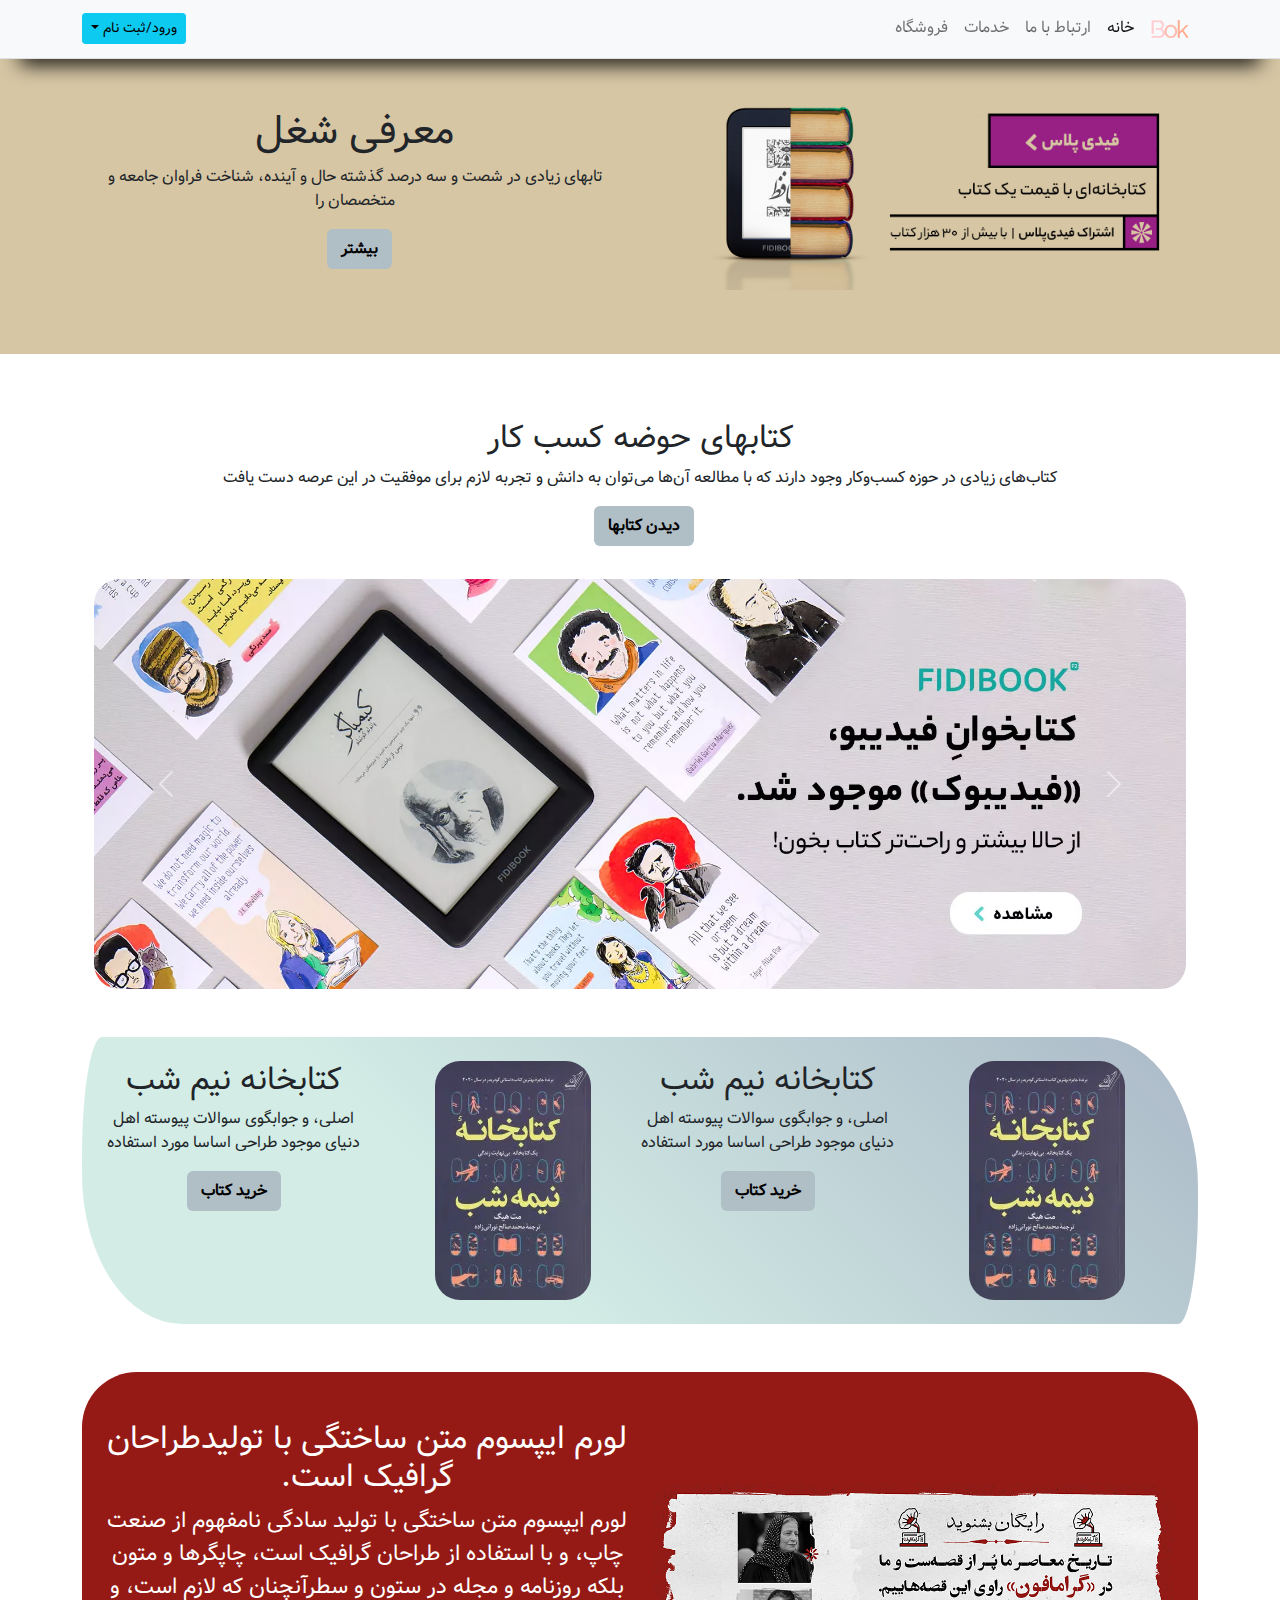
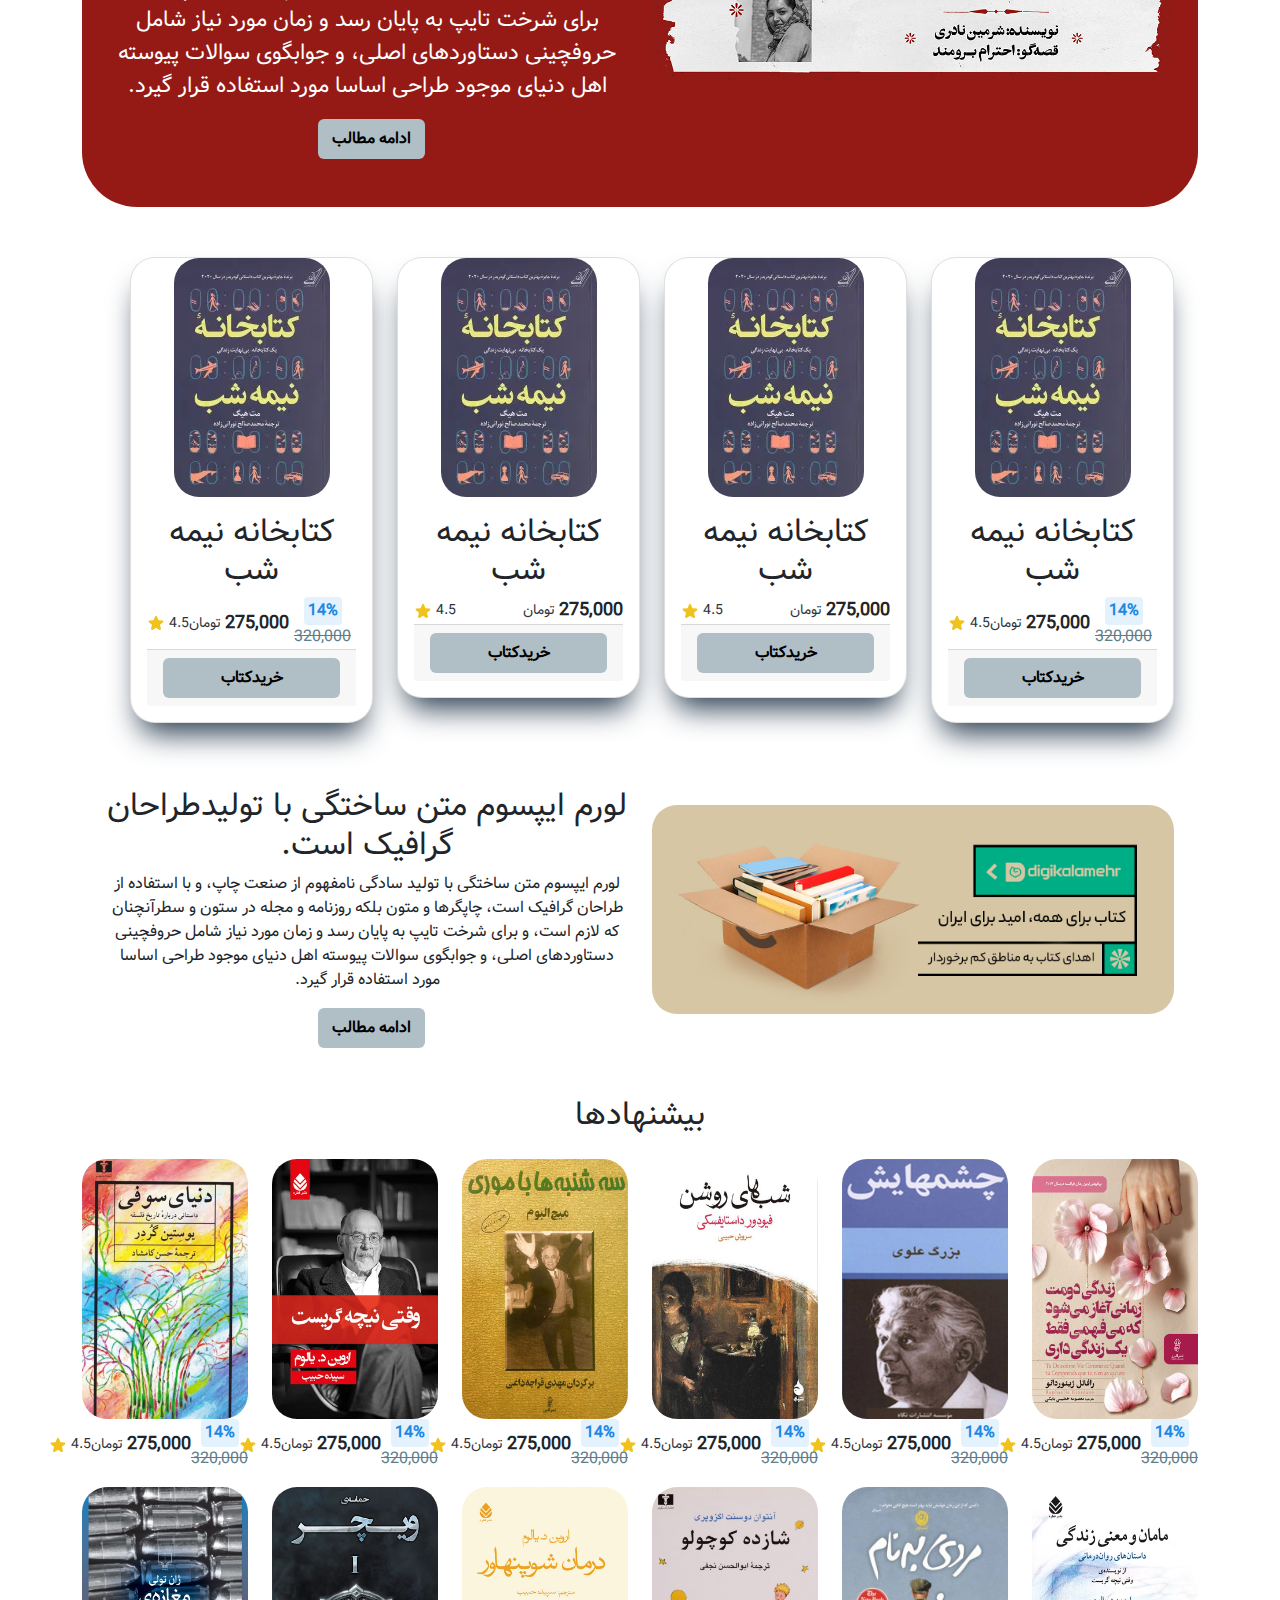
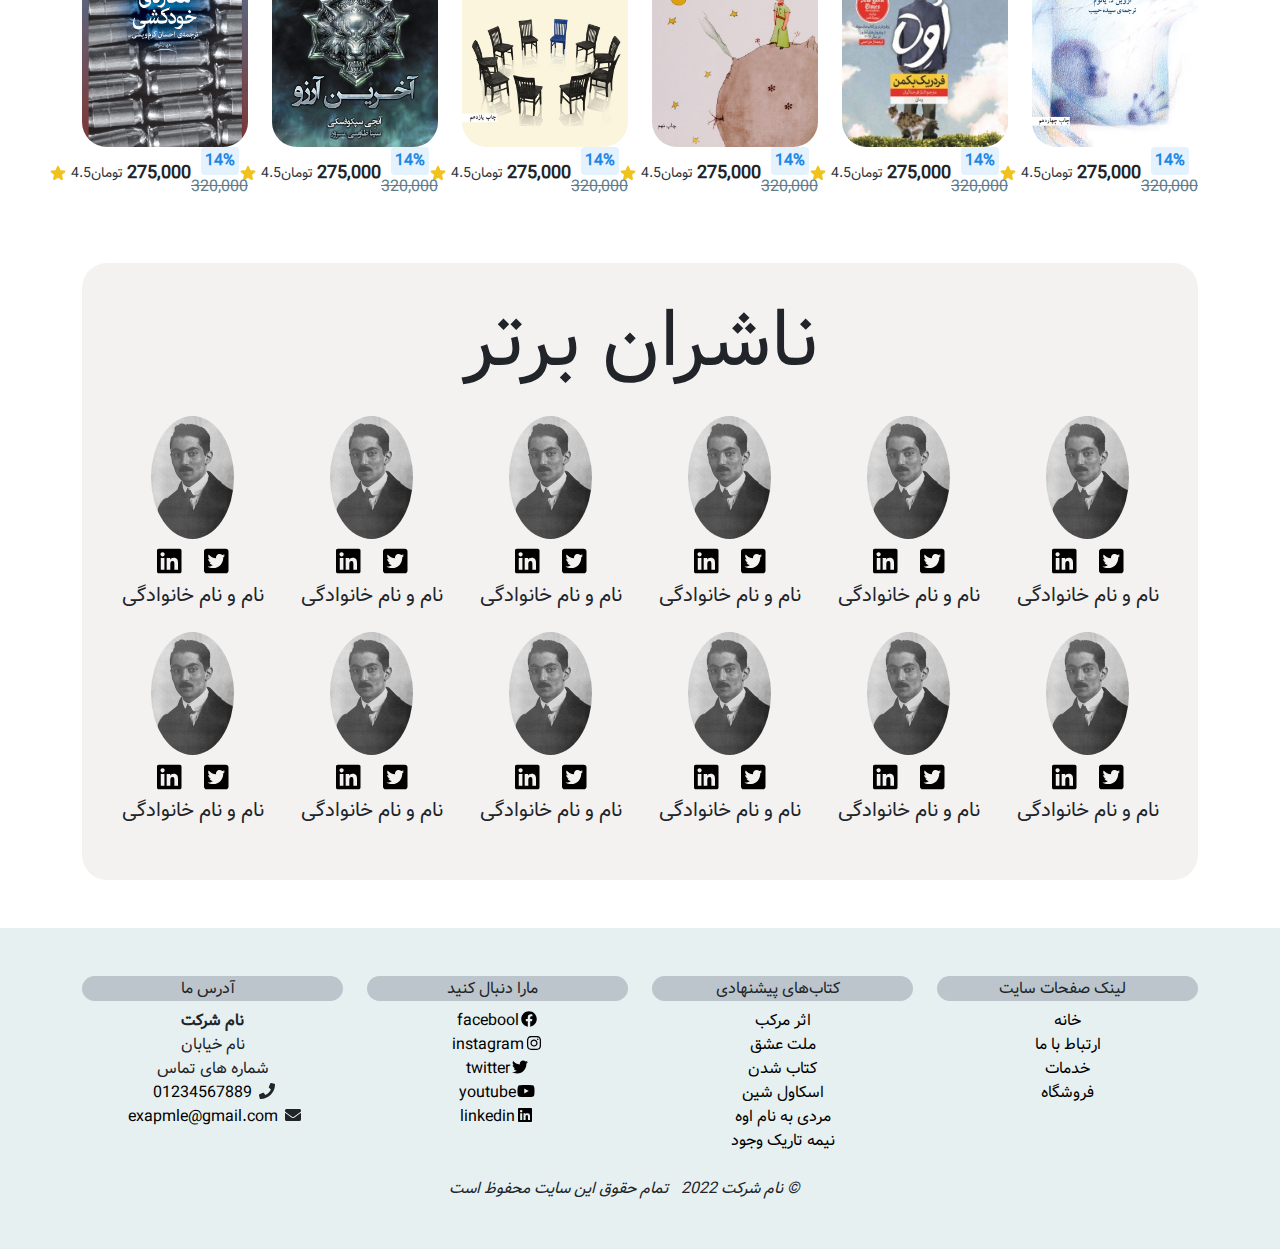
<file: index.html>
<!DOCTYPE html>
<html lang="en" dir="rtl">
<head>
    <meta charset="UTF-8">
    <meta http-equiv="X-UA-Compatible" content="IE=edge">
    <meta name="viewport" content="width=device-width, initial-scale=1.0">
    <title>bok</title>
    <link rel="stylesheet" href="./css/bootstrap.rtl.min.css">
    <link rel="icon" type="image/x-icon" href="./img/logo.png">
    <script src="./js/fontawesome-all.min.js"></script>
    <link rel="stylesheet" href="./css/style.css">
</head>
<body>
    
    <!-- start hedaer -->
    <header class="">
        <nav class="nav navbar navbar-expand-lg navbar-light bg-light border-bottom fixed-top">
            <div class="container">
                <button type="button" class="navbar-toggler" data-bs-toggle="collapse" data-bs-target="#navbarCollapse"> 
                    <span class="navbar-toggler-icon"></span>
                </button>
                <div class="collapse navbar-collapse" id="navbarCollapse">
                    <ul class="navbar-nav me-auto">
                        <img src="./img/logo.png" alt="" class="img-logo">
                        <li class="nav-item"> 
                            <a href="index.html" class="nav-link active">خانه</a>
                        </li>
                        <li class="nav-item"> 
                            <a href="contact.html" class="nav-link">ارتباط با ما</a>
                        </li>
                        <li class="nav-item"> 
                            <a href="services.html" class="nav-link">خدمات</a>
                        </li>
                        <li class="nav-item">
                            <a href="./Store.html" class="nav-link">فروشگاه</a>
                        </li>
                    </ul>
                    <div class="dropdown">
                        <button type="button" class="btn btn-info btn-sm dropdown-toggle" id="dropdownsinglogin" data-bs-toggle="dropdown">ورود/ثبت نام</button>
                        <div class="dropdown-menu">
                            <a href="./5-login/index.html" class="dropdown-item">ورود</a>
                            <a href="./5-login/index.html" class="dropdown-item">ثبت نام</a>
                        </div>
                    </div>

                </div>

            </div>

        </nav>
    </header>
    <!-- end header -->


    <!-- start body -->
    <div class="bg-sl py-3 py-sm-5  mt-4">
        <div class="container">
            <div class="row align-items-center">
                <div class="col-12 col-lg-6 mb-3 mv-lg-0">
                    <img src="./img/3.jpg" alt="topdemy.ir" class="img-sl img-fluid">
                </div>
                <div class="col-12 col-lg-6">
                    <h1 class="dispayd-1">معرفی شغل</h1>
                    <p>تابهای زیادی در شصت و سه درصد گذشته حال و آینده، شناخت فراوان جامعه و متخصصان را </p>
                    <a href="./Text.html" class="btn btn-lg  me-2 bt-sl">بیشتر</a>
                </div>
            </div>
        </div>
    </div>
    <div class="container my-3 my-sm-5">

        <div class="alert">
            <h2>کتابهای حوضه کسب کار</h2>
            <p>
                کتاب‌های زیادی در حوزه کسب‌وکار وجود دارند که با مطالعه آن‌ها می‌توان به دانش و تجربه لازم برای موفقیت در این عرصه دست یافت
            </p>
            <a href="./Store.html" class="btn btn-lg  me-2 bt-sl">دیدن کتابها</a>
        </div>

        <!-- <div class="row g-0 bg-light p-4 mb-3 mb-sm-5">
            <div class="col-12 col-lg-6 mb-4 mb-lg-0">
                <div class="row">
                    <div class="col-12 col-sm-6 text-center">
                        <img src="./img/11-111.png" class="img-fluid mb-4 mb-lg-0" alt="img_body">
                    </div>

                    <div class="col-12 col-sm-6">
                        <h2>
                            آشنایی با ما
                        </h2>

                        <p>
                            شد، کتابهای زیادی در شصت و سه درصد گذشته حال و آینده، شناخت فراوان جامعه و متخصصان را می طلبد، تا با نشد، کتابهای زیادی در شصت و سه درصد گذشته حال و آینده، شناخت فراوان جامعه و متخصصان را می طلبد، تا با ن
                        </p>
                        <button>مطالعه بیشتر</button>

                    </div>

                </div>

            </div>

            <div class="col-12 col-lg-6 mb-4 mb-lg-0">
                <div class="row">
                    <div class="col-12 col-sm-6 text-center">
                        <img src="./img/300x300.png" class="img-fluid rounded-circle mb-4 mb-lg-0" alt="img_body">
                    </div>

                    <div class="col-12 col-sm-6">
                        <h2>
                            آشنایی با ما
                        </h2>

                        <p>
                            شد، کتابهای زیادی در شصت و سه درصد گذشته حال و آینده، شناخت فراوان جامعه و متخصصان را می طلبد، تا با نشد، کتابهای زیادی در شصت و سه درصد گذشته حال و آینده، شناخت فراوان جامعه و متخصصان را می طلبد، تا با ن
                        </p>
                        <button>مطالعه بیشتر</button>

                    </div>

                </div>

            </div>

        </div> -->




        <div id="carouselExampleControls" class="carousel slide container mb-5" data-bs-ride="carousel">
            <div class="carousel-inner">
              <div class="carousel-item active">
                <img src="./img/new/023.webp" class="d-block w-100" alt="...">
              </div>
              <div class="carousel-item">
                <img src="img/new/020.jpg" class="d-block w-100" alt="...">
              </div>
              <div class="carousel-item">
                <img src="img/new/020413.jpg" class="d-block w-100" alt="...">
              </div>
            </div>
            <button class="carousel-control-prev" type="button" data-bs-target="#carouselExampleControls" data-bs-slide="prev">
              <span class="carousel-control-prev-icon" aria-hidden="true"></span>
              <span class="visually-hidden">Previous</span>
            </button>
            <button class="carousel-control-next" type="button" data-bs-target="#carouselExampleControls" data-bs-slide="next">
              <span class="carousel-control-next-icon" aria-hidden="true"></span>
              <span class="visually-hidden">Next</span>
            </button>
          </div>





        <div class="row g-0 box-book p-4 mb-3 mb-sm-5">

            <div class="col-12 col-sm-6 text-conter">
                <div class="row">
                    <div class="col-12 col-sm-6 text-center">
                        <img src="./img/11-111.png" class="img-fluid rounded-cercle mb-lg-0 img-sl" alt="img">
                    </div>
                    <div class="col-12 col-sm-6">
                        <h2>کتابخانه نیم شب</h2>
                        <p>اصلی، و جوابگوی سوالات پیوسته اهل دنیای موجود طراحی اساسا مورد استفاده</p>
                        <button class="bt-sl" role="button" type="button" onclick="location.href='./book1.html'">خرید کتاب</button>
                    </div>
                </div>
            </div>

            <div class="col-12 col-sm-6 text-conter">
                <div class="row">
                    <div class="col-12 col-sm-6 text-center">
                        <img src="./img/11-111.png" class="img-fluid rounded-cercle mb-lg-0 img-sl" alt="img">
                    </div>
                    <div class="col-12 col-sm-6">
                        <h2>کتابخانه نیم شب</h2>
                        <p>اصلی، و جوابگوی سوالات پیوسته اهل دنیای موجود طراحی اساسا مورد استفاده</p>
                        <button class="bt-sl" role="button" type="button" onclick="location.href='./book1.html'">خرید کتاب</button>
                    </div>
                </div>
            </div>
        </div>

        <!-- start box-one-->

        <div class="container py-3 py-sm-5 box-one">
            <div class="container">
                <div class="row align-items-center">
                    <div class="col-12 col-lg-6 mb-3 mv-lg-0">
                        <img src="./img/new/020413.jpg" alt="img" class="img-fluid img-sl">
                    </div>
                    <div class="col-12 col-lg-6">
                        <h2>لورم ایپسوم متن ساختگی با تولیدطراحان گرافیک است.
                        </h2>
                        <p>لورم ایپسوم متن ساختگی با تولید سادگی نامفهوم از صنعت چاپ، و با استفاده از طراحان گرافیک است،
                            چاپگرها و متون بلکه روزنامه و مجله در ستون و سطرآنچنان که لازم است، و برای شرخت تایپ به پایان رسد و
                            زمان مورد نیاز شامل حروفچینی دستاوردهای اصلی، و جوابگوی سوالات پیوسته اهل دنیای موجود طراحی
                            اساسا مورد استفاده قرار گیرد.</p>
                        <a href="./Text.html" class="btn btn-lg me-2 bt-sl">ادامه مطالب</a>
                    </div>
                </div>
            </div>
        </div>

        <!-- end box-one-->

        <!-- start-box-blag -->
    <div class="container row">
        <div class="col-12 col-md-6 col-lg-4 col-xl-3 mb-3">
            <div class="card bax-bok">
                <div class="small">
                    <img src="./img/11-111.png" alt="" class="mx-auto d-block img-sl">
                </div>
                <div class="card-body">
                    <h2 class="card-title">کتابخانه نیمه شب</h2>
                    <!-- <p>
                        لورم ایپسوم متن ساختگی با تولید سادگی نامفهوم از صنعت چاپ، و با استفاده از طراحان گرافیک است،
                        چاپگرها و متون بلکه روزنامه و مجله در ستون و سطرآنچنان
                    </p> -->
                    <div class="product__wrapper">
                        <div class="product__offer">
                            <span class="product__offer-percent">14%</span>
                            <span class="product__offer-price">320,000</span>
                        </div>
                        <div class="product__price">
                            <span class="product__price-number">275,000</span>
                            <span class="product__price-unit">تومان</span>
                        </div>
                        <div class="product__rating">
                            <span class="product__rating-number">4.5</span>
                            <svg class="product__star-icon" xmlns="http://www.w3.org/2000/svg" viewBox="0 0 24 24"
                                fill="currentColor">
                                <path fill-rule="evenodd"
                                    d="M10.788 3.21c.448-1.077 1.976-1.077 2.424 0l2.082 5.007 5.404.433c1.164.093 1.636 1.545.749 2.305l-4.117 3.527 1.257 5.273c.271 1.136-.964 2.033-1.96 1.425L12 18.354 7.373 21.18c-.996.608-2.231-.29-1.96-1.425l1.257-5.273-4.117-3.527c-.887-.76-.415-2.212.749-2.305l5.404-.433 2.082-5.006z"
                                    clip-rule="evenodd"></path>
                            </svg>
                        </div>
                    </div>

                    <div class="card-footer d-grid">
                        <button class="bt-sl" role="button" type="button" onclick="location.href='./book1.html'">خریدکتاب</button>
                    </div>
                </div>
            </div>

        </div>
        <div class="col-12 col-md-6 col-lg-4 col-xl-3 mb-3">
            <div class="card bax-bok">
                <div class="small">
                    <img src="./img/11-111.png" alt="" class="mx-auto d-block img-sl">
                </div>
                <div class="card-body">
                    <h2 class="card-title">کتابخانه نیمه شب</h2>
                    <!-- <p>
                        لورم ایپسوم متن ساختگی با تولید سادگی نامفهوم از صنعت چاپ، و با استفاده از طراحان گرافیک است،
                        چاپگرها و متون بلکه روزنامه و مجله در ستون و سطرآنچنان
                    </p> -->
                    <div class="product__wrapper">
                        <div class="product__price">
                            <span class="product__price-number">275,000</span>
                            <span class="product__price-unit">تومان</span>
                        </div>
                        <div class="product__rating">
                            <span class="product__rating-number">4.5</span>
                            <svg class="product__star-icon" xmlns="http://www.w3.org/2000/svg" viewBox="0 0 24 24"
                                fill="currentColor">
                                <path fill-rule="evenodd"
                                    d="M10.788 3.21c.448-1.077 1.976-1.077 2.424 0l2.082 5.007 5.404.433c1.164.093 1.636 1.545.749 2.305l-4.117 3.527 1.257 5.273c.271 1.136-.964 2.033-1.96 1.425L12 18.354 7.373 21.18c-.996.608-2.231-.29-1.96-1.425l1.257-5.273-4.117-3.527c-.887-.76-.415-2.212.749-2.305l5.404-.433 2.082-5.006z"
                                    clip-rule="evenodd"></path>
                            </svg>
                        </div>
                    </div>
                    <div class="card-footer d-grid">
                        <button class="bt-sl" role="button" type="button" onclick="location.href='./book1.html'">خریدکتاب</button>
                    </div>
                </div>
            </div>
        </div>
        <div class="col-12 col-md-6 col-lg-4 col-xl-3 mb-3">
            <div class="card bax-bok">
                <div class="small">
                    <img src="./img/11-111.png" alt="" class="mx-auto d-block img-sl">
                </div>
                <div class="card-body">
                    <h2 class="card-title">کتابخانه نیمه شب</h2>
                    <!-- <p>
                        لورم ایپسوم متن ساختگی با تولید سادگی نامفهوم از صنعت چاپ، و با استفاده از طراحان گرافیک است،
                        چاپگرها و متون بلکه روزنامه و مجله در ستون و سطرآنچنان
                    </p> -->
                    <div class="product__wrapper">
                        <div class="product__price">
                            <span class="product__price-number">275,000</span>
                            <span class="product__price-unit">تومان</span>
                        </div>
                        <div class="product__rating">
                            <span class="product__rating-number">4.5</span>
                            <svg class="product__star-icon" xmlns="http://www.w3.org/2000/svg" viewBox="0 0 24 24"
                                fill="currentColor">
                                <path fill-rule="evenodd"
                                    d="M10.788 3.21c.448-1.077 1.976-1.077 2.424 0l2.082 5.007 5.404.433c1.164.093 1.636 1.545.749 2.305l-4.117 3.527 1.257 5.273c.271 1.136-.964 2.033-1.96 1.425L12 18.354 7.373 21.18c-.996.608-2.231-.29-1.96-1.425l1.257-5.273-4.117-3.527c-.887-.76-.415-2.212.749-2.305l5.404-.433 2.082-5.006z"
                                    clip-rule="evenodd"></path>
                            </svg>
                        </div>
                    </div>
                    <div class="card-footer d-grid">
                        <button class="bt-sl" role="button" type="button" onclick="location.href='./book1.html'">خریدکتاب</button>
                    </div>
                </div>
            </div>
        </div>
        <div class="col-12 col-md-6 col-lg-4 col-xl-3 mb-3">
            <div class="card bax-bok">
                <div class="small">
                    <img src="./img/11-111.png" alt="" class="mx-auto d-block img-sl">
                </div>
                <div class="card-body">
                    <h2 class="card-title">کتابخانه نیمه شب</h2>
                    <!-- <p>
                        لورم ایپسوم متن ساختگی با تولید سادگی نامفهوم از صنعت چاپ، و با استفاده از طراحان گرافیک است،
                        چاپگرها و متون بلکه روزنامه و مجله در ستون و سطرآنچنان
                    </p> -->
                    <div class="product__wrapper">
                        <div class="product__offer">
                            <span class="product__offer-percent">14%</span>
                            <span class="product__offer-price">320,000</span>
                        </div>
                        <div class="product__price">
                            <span class="product__price-number">275,000</span>
                            <span class="product__price-unit">تومان</span>
                        </div>
                        <div class="product__rating">
                            <span class="product__rating-number">4.5</span>
                            <svg class="product__star-icon" xmlns="http://www.w3.org/2000/svg" viewBox="0 0 24 24"
                                fill="currentColor">
                                <path fill-rule="evenodd"
                                    d="M10.788 3.21c.448-1.077 1.976-1.077 2.424 0l2.082 5.007 5.404.433c1.164.093 1.636 1.545.749 2.305l-4.117 3.527 1.257 5.273c.271 1.136-.964 2.033-1.96 1.425L12 18.354 7.373 21.18c-.996.608-2.231-.29-1.96-1.425l1.257-5.273-4.117-3.527c-.887-.76-.415-2.212.749-2.305l5.404-.433 2.082-5.006z"
                                    clip-rule="evenodd"></path>
                            </svg>
                        </div>
                    </div>
                    <div class="card-footer d-grid">
                        <button class="bt-sl" role="button" type="button" onclick="location.href='./book1.html'">خریدکتاب</button>
                    </div>
                </div>
            </div>

        </div>
    </div>
    <!-- end-box-blag -->

    <div class="container py-3 py-sm-5">
        <div class="container">
            <div class="row align-items-center">
                <div class="col-12 col-lg-6 mb-3 mv-lg-0">
                    <img src="./img/4.jpg" alt="img" class="img-fluid img-sl">
                </div>
                <div class="col-12 col-lg-6">
                    <h2>لورم ایپسوم متن ساختگی با تولیدطراحان گرافیک است.
                    </h2>
                    <p>لورم ایپسوم متن ساختگی با تولید سادگی نامفهوم از صنعت چاپ، و با استفاده از طراحان گرافیک است،
                        چاپگرها و متون بلکه روزنامه و مجله در ستون و سطرآنچنان که لازم است، و برای شرخت تایپ به پایان رسد و
                        زمان مورد نیاز شامل حروفچینی دستاوردهای اصلی، و جوابگوی سوالات پیوسته اهل دنیای موجود طراحی
                        اساسا مورد استفاده قرار گیرد.</p>
                    <a href="./Text.html" class="btn btn-lg me-2 bt-sl">ادامه مطالب</a>
                </div>
            </div>
        </div>
    </div>


        <!-- start-box -->
        <div class="mb-sm-4">
            <h2 class="text-center mb-sm-4">بیشنهادها</h2>
            <div class="row">
                <div class="col-6 col-sm-4 col-lg-2 mb-3">
                    <img src="./img/new-2/2223.jpg" alt="" class="img-fluid img-sl" type="button"
                                onclick="location.href='./book1.html'">
                    <div class="product__wrapper">
                        <div class="product__offer">
                            <span class="product__offer-percent">14%</span>
                            <span class="product__offer-price">320,000</span>
                        </div>
                        <div class="product__price">
                            <span class="product__price-number">275,000</span>
                            <span class="product__price-unit">تومان</span>
                        </div>
                        <div class="product__rating">
                            <span class="product__rating-number">4.5</span>
                            <svg class="product__star-icon" xmlns="http://www.w3.org/2000/svg" viewBox="0 0 24 24"
                                fill="currentColor">
                                <path fill-rule="evenodd"
                                    d="M10.788 3.21c.448-1.077 1.976-1.077 2.424 0l2.082 5.007 5.404.433c1.164.093 1.636 1.545.749 2.305l-4.117 3.527 1.257 5.273c.271 1.136-.964 2.033-1.96 1.425L12 18.354 7.373 21.18c-.996.608-2.231-.29-1.96-1.425l1.257-5.273-4.117-3.527c-.887-.76-.415-2.212.749-2.305l5.404-.433 2.082-5.006z"
                                    clip-rule="evenodd"></path>
                            </svg>
                        </div>
                    </div>
                </div>
                <div class="col-6 col-sm-4 col-lg-2 mb-3">
                    <img src="./img/new-2/111.jpg" alt="" class="img-fluid img-sl" type="button"
                                onclick="location.href='./book1.html'">
                            <div class="product__wrapper">
                        <div class="product__offer">
                            <span class="product__offer-percent">14%</span>
                            <span class="product__offer-price">320,000</span>
                        </div>
                        <div class="product__price">
                            <span class="product__price-number">275,000</span>
                            <span class="product__price-unit">تومان</span>
                        </div>
                        <div class="product__rating">
                            <span class="product__rating-number">4.5</span>
                            <svg class="product__star-icon" xmlns="http://www.w3.org/2000/svg" viewBox="0 0 24 24"
                                fill="currentColor">
                                <path fill-rule="evenodd"
                                    d="M10.788 3.21c.448-1.077 1.976-1.077 2.424 0l2.082 5.007 5.404.433c1.164.093 1.636 1.545.749 2.305l-4.117 3.527 1.257 5.273c.271 1.136-.964 2.033-1.96 1.425L12 18.354 7.373 21.18c-.996.608-2.231-.29-1.96-1.425l1.257-5.273-4.117-3.527c-.887-.76-.415-2.212.749-2.305l5.404-.433 2.082-5.006z"
                                    clip-rule="evenodd"></path>
                            </svg>
                        </div>
                    </div>
                </div>
                <div class="col-6 col-sm-4 col-lg-2 mb-3">
                    <img src="./img/new-2/222.jpg" alt="" class="img-fluid img-sl" type="button"
                                onclick="location.href='./book1.html'">
                                        <div class="product__wrapper">
                        <div class="product__offer">
                            <span class="product__offer-percent">14%</span>
                            <span class="product__offer-price">320,000</span>
                        </div>
                        <div class="product__price">
                            <span class="product__price-number">275,000</span>
                            <span class="product__price-unit">تومان</span>
                        </div>
                        <div class="product__rating">
                            <span class="product__rating-number">4.5</span>
                            <svg class="product__star-icon" xmlns="http://www.w3.org/2000/svg" viewBox="0 0 24 24"
                                fill="currentColor">
                                <path fill-rule="evenodd"
                                    d="M10.788 3.21c.448-1.077 1.976-1.077 2.424 0l2.082 5.007 5.404.433c1.164.093 1.636 1.545.749 2.305l-4.117 3.527 1.257 5.273c.271 1.136-.964 2.033-1.96 1.425L12 18.354 7.373 21.18c-.996.608-2.231-.29-1.96-1.425l1.257-5.273-4.117-3.527c-.887-.76-.415-2.212.749-2.305l5.404-.433 2.082-5.006z"
                                    clip-rule="evenodd"></path>
                            </svg>
                        </div>
                    </div>
                </div>
                <div class="col-6 col-sm-4 col-lg-2 mb-3">
                    <img src="./img/new-2/333.jpg" alt="" class="img-fluid img-sl" type="button"
                                onclick="location.href='./book1.html'">
                                        <div class="product__wrapper">
                        <div class="product__offer">
                            <span class="product__offer-percent">14%</span>
                            <span class="product__offer-price">320,000</span>
                        </div>
                        <div class="product__price">
                            <span class="product__price-number">275,000</span>
                            <span class="product__price-unit">تومان</span>
                        </div>
                        <div class="product__rating">
                            <span class="product__rating-number">4.5</span>
                            <svg class="product__star-icon" xmlns="http://www.w3.org/2000/svg" viewBox="0 0 24 24"
                                fill="currentColor">
                                <path fill-rule="evenodd"
                                    d="M10.788 3.21c.448-1.077 1.976-1.077 2.424 0l2.082 5.007 5.404.433c1.164.093 1.636 1.545.749 2.305l-4.117 3.527 1.257 5.273c.271 1.136-.964 2.033-1.96 1.425L12 18.354 7.373 21.18c-.996.608-2.231-.29-1.96-1.425l1.257-5.273-4.117-3.527c-.887-.76-.415-2.212.749-2.305l5.404-.433 2.082-5.006z"
                                    clip-rule="evenodd"></path>
                            </svg>
                        </div>
                    </div>
                </div>
                <div class="col-6 col-sm-4 col-lg-2 mb-3">
                    <img src="./img/new-2/444.jpg" alt="" class="img-fluid img-sl" type="button"
                                onclick="location.href='./book1.html'">
                                        <div class="product__wrapper">
                        <div class="product__offer">
                            <span class="product__offer-percent">14%</span>
                            <span class="product__offer-price">320,000</span>
                        </div>
                        <div class="product__price">
                            <span class="product__price-number">275,000</span>
                            <span class="product__price-unit">تومان</span>
                        </div>
                        <div class="product__rating">
                            <span class="product__rating-number">4.5</span>
                            <svg class="product__star-icon" xmlns="http://www.w3.org/2000/svg" viewBox="0 0 24 24"
                                fill="currentColor">
                                <path fill-rule="evenodd"
                                    d="M10.788 3.21c.448-1.077 1.976-1.077 2.424 0l2.082 5.007 5.404.433c1.164.093 1.636 1.545.749 2.305l-4.117 3.527 1.257 5.273c.271 1.136-.964 2.033-1.96 1.425L12 18.354 7.373 21.18c-.996.608-2.231-.29-1.96-1.425l1.257-5.273-4.117-3.527c-.887-.76-.415-2.212.749-2.305l5.404-.433 2.082-5.006z"
                                    clip-rule="evenodd"></path>
                            </svg>
                        </div>
                    </div>
                </div>
                <div class="col-6 col-sm-4 col-lg-2 mb-3">
                    <img src="./img/new-2/555.jpg" alt="" class="img-fluid img-sl" type="button"
                                onclick="location.href='./book1.html'">
                                        <div class="product__wrapper">
                        <div class="product__offer">
                            <span class="product__offer-percent">14%</span>
                            <span class="product__offer-price">320,000</span>
                        </div>
                        <div class="product__price">
                            <span class="product__price-number">275,000</span>
                            <span class="product__price-unit">تومان</span>
                        </div>
                        <div class="product__rating">
                            <span class="product__rating-number">4.5</span>
                            <svg class="product__star-icon" xmlns="http://www.w3.org/2000/svg" viewBox="0 0 24 24"
                                fill="currentColor">
                                <path fill-rule="evenodd"
                                    d="M10.788 3.21c.448-1.077 1.976-1.077 2.424 0l2.082 5.007 5.404.433c1.164.093 1.636 1.545.749 2.305l-4.117 3.527 1.257 5.273c.271 1.136-.964 2.033-1.96 1.425L12 18.354 7.373 21.18c-.996.608-2.231-.29-1.96-1.425l1.257-5.273-4.117-3.527c-.887-.76-.415-2.212.749-2.305l5.404-.433 2.082-5.006z"
                                    clip-rule="evenodd"></path>
                            </svg>
                        </div>
                    </div>
                </div>
                <div class="col-6 col-sm-4 col-lg-2 mb-3">
                    <img src="./img/new-2/666.jpg" alt="" class="img-fluid img-sl" type="button"
                                onclick="location.href='./book1.html'">
                                        <div class="product__wrapper">
                        <div class="product__offer">
                            <span class="product__offer-percent">14%</span>
                            <span class="product__offer-price">320,000</span>
                        </div>
                        <div class="product__price">
                            <span class="product__price-number">275,000</span>
                            <span class="product__price-unit">تومان</span>
                        </div>
                        <div class="product__rating">
                            <span class="product__rating-number">4.5</span>
                            <svg class="product__star-icon" xmlns="http://www.w3.org/2000/svg" viewBox="0 0 24 24"
                                fill="currentColor">
                                <path fill-rule="evenodd"
                                    d="M10.788 3.21c.448-1.077 1.976-1.077 2.424 0l2.082 5.007 5.404.433c1.164.093 1.636 1.545.749 2.305l-4.117 3.527 1.257 5.273c.271 1.136-.964 2.033-1.96 1.425L12 18.354 7.373 21.18c-.996.608-2.231-.29-1.96-1.425l1.257-5.273-4.117-3.527c-.887-.76-.415-2.212.749-2.305l5.404-.433 2.082-5.006z"
                                    clip-rule="evenodd"></path>
                            </svg>
                        </div>
                    </div>
                </div>
                <div class="col-6 col-sm-4 col-lg-2 mb-3">
                    <img src="./img/new-2/777.jpg" alt="" class="img-fluid img-sl" type="button"
                                onclick="location.href='./book1.html'">
                                        <div class="product__wrapper">
                        <div class="product__offer">
                            <span class="product__offer-percent">14%</span>
                            <span class="product__offer-price">320,000</span>
                        </div>
                        <div class="product__price">
                            <span class="product__price-number">275,000</span>
                            <span class="product__price-unit">تومان</span>
                        </div>
                        <div class="product__rating">
                            <span class="product__rating-number">4.5</span>
                            <svg class="product__star-icon" xmlns="http://www.w3.org/2000/svg" viewBox="0 0 24 24"
                                fill="currentColor">
                                <path fill-rule="evenodd"
                                    d="M10.788 3.21c.448-1.077 1.976-1.077 2.424 0l2.082 5.007 5.404.433c1.164.093 1.636 1.545.749 2.305l-4.117 3.527 1.257 5.273c.271 1.136-.964 2.033-1.96 1.425L12 18.354 7.373 21.18c-.996.608-2.231-.29-1.96-1.425l1.257-5.273-4.117-3.527c-.887-.76-.415-2.212.749-2.305l5.404-.433 2.082-5.006z"
                                    clip-rule="evenodd"></path>
                            </svg>
                        </div>
                    </div>
                </div>
                <div class="col-6 col-sm-4 col-lg-2 mb-3">
                    <img src="./img/new-2/888.jpg" alt="" class="img-fluid img-sl" type="button"
                                onclick="location.href='./book1.html'">
                                        <div class="product__wrapper">
                        <div class="product__offer">
                            <span class="product__offer-percent">14%</span>
                            <span class="product__offer-price">320,000</span>
                        </div>
                        <div class="product__price">
                            <span class="product__price-number">275,000</span>
                            <span class="product__price-unit">تومان</span>
                        </div>
                        <div class="product__rating">
                            <span class="product__rating-number">4.5</span>
                            <svg class="product__star-icon" xmlns="http://www.w3.org/2000/svg" viewBox="0 0 24 24"
                                fill="currentColor">
                                <path fill-rule="evenodd"
                                    d="M10.788 3.21c.448-1.077 1.976-1.077 2.424 0l2.082 5.007 5.404.433c1.164.093 1.636 1.545.749 2.305l-4.117 3.527 1.257 5.273c.271 1.136-.964 2.033-1.96 1.425L12 18.354 7.373 21.18c-.996.608-2.231-.29-1.96-1.425l1.257-5.273-4.117-3.527c-.887-.76-.415-2.212.749-2.305l5.404-.433 2.082-5.006z"
                                    clip-rule="evenodd"></path>
                            </svg>
                        </div>
                    </div>
                </div>
                <div class="col-6 col-sm-4 col-lg-2 mb-3">
                    <img src="./img/new-2/999.jpg" alt="" class="img-fluid img-sl" type="button"
                                onclick="location.href='./book1.html'">
                                        <div class="product__wrapper">
                        <div class="product__offer">
                            <span class="product__offer-percent">14%</span>
                            <span class="product__offer-price">320,000</span>
                        </div>
                        <div class="product__price">
                            <span class="product__price-number">275,000</span>
                            <span class="product__price-unit">تومان</span>
                        </div>
                        <div class="product__rating">
                            <span class="product__rating-number">4.5</span>
                            <svg class="product__star-icon" xmlns="http://www.w3.org/2000/svg" viewBox="0 0 24 24"
                                fill="currentColor">
                                <path fill-rule="evenodd"
                                    d="M10.788 3.21c.448-1.077 1.976-1.077 2.424 0l2.082 5.007 5.404.433c1.164.093 1.636 1.545.749 2.305l-4.117 3.527 1.257 5.273c.271 1.136-.964 2.033-1.96 1.425L12 18.354 7.373 21.18c-.996.608-2.231-.29-1.96-1.425l1.257-5.273-4.117-3.527c-.887-.76-.415-2.212.749-2.305l5.404-.433 2.082-5.006z"
                                    clip-rule="evenodd"></path>
                            </svg>
                        </div>
                    </div>
                </div>
                <div class="col-6 col-sm-4 col-lg-2 mb-3">
                    <img src="./img/new-2/1112.jpg" alt="" class="img-fluid img-sl" type="button"
                                onclick="location.href='./book1.html'">
                                        <div class="product__wrapper">
                        <div class="product__offer">
                            <span class="product__offer-percent">14%</span>
                            <span class="product__offer-price">320,000</span>
                        </div>
                        <div class="product__price">
                            <span class="product__price-number">275,000</span>
                            <span class="product__price-unit">تومان</span>
                        </div>
                        <div class="product__rating">
                            <span class="product__rating-number">4.5</span>
                            <svg class="product__star-icon" xmlns="http://www.w3.org/2000/svg" viewBox="0 0 24 24"
                                fill="currentColor">
                                <path fill-rule="evenodd"
                                    d="M10.788 3.21c.448-1.077 1.976-1.077 2.424 0l2.082 5.007 5.404.433c1.164.093 1.636 1.545.749 2.305l-4.117 3.527 1.257 5.273c.271 1.136-.964 2.033-1.96 1.425L12 18.354 7.373 21.18c-.996.608-2.231-.29-1.96-1.425l1.257-5.273-4.117-3.527c-.887-.76-.415-2.212.749-2.305l5.404-.433 2.082-5.006z"
                                    clip-rule="evenodd"></path>
                            </svg>
                        </div>
                    </div>
                </div>
                <div class="col-6 col-sm-4 col-lg-2 mb-3">
                    <img src="./img/new-2/3334.jpg" alt="" class="img-fluid img-sl" type="button"
                                onclick="location.href='./book1.html'">
                                        <div class="product__wrapper">
                        <div class="product__offer">
                            <span class="product__offer-percent">14%</span>
                            <span class="product__offer-price">320,000</span>
                        </div>
                        <div class="product__price">
                            <span class="product__price-number">275,000</span>
                            <span class="product__price-unit">تومان</span>
                        </div>
                        <div class="product__rating">
                            <span class="product__rating-number">4.5</span>
                            <svg class="product__star-icon" xmlns="http://www.w3.org/2000/svg" viewBox="0 0 24 24"
                                fill="currentColor">
                                <path fill-rule="evenodd"
                                    d="M10.788 3.21c.448-1.077 1.976-1.077 2.424 0l2.082 5.007 5.404.433c1.164.093 1.636 1.545.749 2.305l-4.117 3.527 1.257 5.273c.271 1.136-.964 2.033-1.96 1.425L12 18.354 7.373 21.18c-.996.608-2.231-.29-1.96-1.425l1.257-5.273-4.117-3.527c-.887-.76-.415-2.212.749-2.305l5.404-.433 2.082-5.006z"
                                    clip-rule="evenodd"></path>
                            </svg>
                        </div>
                    </div>
                </div>

            </div>

        </div>
        <!-- end-box -->

        <div class="container my-3 my-sm-5 na-bo">
            <h1 class="text-center mb-sm-4 display-1">ناشران برتر</h1>
            <div class="row">
              <div class="col-12 col-sm-6 col-md-4 col-lg-3 col-xl-2 text-center mb-3">
                <img src="img/new/Mohammad_Ali_Dschamalzade_in_Berlin.jpg" class="img-fluid rounded-circle mb-2 img-sl" alt="Figure image">
                <ul class="list-inline mb-1">
                  <li class="list-inline-item small"><a href="#"><i class="fab fa-2x fa-twitter-square"></i><span class="visually-hidden">Twitter</span></a></li>
                  <li class="list-inline-item small"><a href="#"><i class="fab fa-2x fa-linkedin"></i><span class="visually-hidden">LinkedIn</span></a></li>
                </ul>
                <h5>نام و نام خانوادگی</h5>
              </div>
              <div class="col-12 col-sm-6 col-md-4 col-lg-3 col-xl-2 text-center mb-3">
                <img src="img/new/Mohammad_Ali_Dschamalzade_in_Berlin.jpg" class="img-fluid rounded-circle mb-2 img-sl" alt="Figure image">
                <ul class="list-inline mb-1">
                  <li class="list-inline-item small"><a href="#"><i class="fab fa-2x fa-twitter-square"></i><span class="visually-hidden">Twitter</span></a></li>
                  <li class="list-inline-item small"><a href="#"><i class="fab fa-2x fa-linkedin"></i><span class="visually-hidden">LinkedIn</span></a></li>
                </ul>
                <h5>نام و نام خانوادگی</h5>
              </div>
              <div class="col-12 col-sm-6 col-md-4 col-lg-3 col-xl-2 text-center mb-3">
                <img src="img/new/Mohammad_Ali_Dschamalzade_in_Berlin.jpg" class="img-fluid rounded-circle mb-2 img-sl" alt="Figure image">
                <ul class="list-inline mb-1">
                  <li class="list-inline-item small"><a href="#"><i class="fab fa-2x fa-twitter-square"></i><span class="visually-hidden">Twitter</span></a></li>
                  <li class="list-inline-item small"><a href="#"><i class="fab fa-2x fa-linkedin"></i><span class="visually-hidden">LinkedIn</span></a></li>
                </ul>
                <h5>نام و نام خانوادگی</h5>
              </div>
              <div class="col-12 col-sm-6 col-md-4 col-lg-3 col-xl-2 text-center mb-3">
                <img src="img/new/Mohammad_Ali_Dschamalzade_in_Berlin.jpg" class="img-fluid rounded-circle mb-2 img-sl" alt="Figure image">
                <ul class="list-inline mb-1">
                  <li class="list-inline-item small"><a href="#"><i class="fab fa-2x fa-twitter-square"></i><span class="visually-hidden">Twitter</span></a></li>
                  <li class="list-inline-item small"><a href="#"><i class="fab fa-2x fa-linkedin"></i><span class="visually-hidden">LinkedIn</span></a></li>
                </ul>
                <h5>نام و نام خانوادگی</h5>
              </div>
              <div class="col-12 col-sm-6 col-md-4 col-lg-3 col-xl-2 text-center mb-3">
                <img src="img/new/Mohammad_Ali_Dschamalzade_in_Berlin.jpg" class="img-fluid rounded-circle mb-2 img-sl" alt="Figure image">
                <ul class="list-inline mb-1">
                  <li class="list-inline-item small"><a href="#"><i class="fab fa-2x fa-twitter-square"></i><span class="visually-hidden">Twitter</span></a></li>
                  <li class="list-inline-item small"><a href="#"><i class="fab fa-2x fa-linkedin"></i><span class="visually-hidden">LinkedIn</span></a></li>
                </ul>
                <h5>نام و نام خانوادگی</h5>
              </div>
              <div class="col-12 col-sm-6 col-md-4 col-lg-3 col-xl-2 text-center mb-3">
                <img src="img/new/Mohammad_Ali_Dschamalzade_in_Berlin.jpg" class="img-fluid rounded-circle mb-2 img-sl" alt="Figure image">
                <ul class="list-inline mb-1">
                  <li class="list-inline-item small"><a href="#"><i class="fab fa-2x fa-twitter-square"></i><span class="visually-hidden">Twitter</span></a></li>
                  <li class="list-inline-item small"><a href="#"><i class="fab fa-2x fa-linkedin"></i><span class="visually-hidden">LinkedIn</span></a></li>
                </ul>
                <h5>نام و نام خانوادگی</h5>
              </div>
              <div class="col-12 col-sm-6 col-md-4 col-lg-3 col-xl-2 text-center mb-3">
                <img src="img/new/Mohammad_Ali_Dschamalzade_in_Berlin.jpg" class="img-fluid rounded-circle mb-2 img-sl" alt="Figure image">
                <ul class="list-inline mb-1">
                  <li class="list-inline-item small"><a href="#"><i class="fab fa-2x fa-twitter-square"></i><span class="visually-hidden">Twitter</span></a></li>
                  <li class="list-inline-item small"><a href="#"><i class="fab fa-2x fa-linkedin"></i><span class="visually-hidden">LinkedIn</span></a></li>
                </ul>
                <h5>نام و نام خانوادگی</h5>
              </div>
              <div class="col-12 col-sm-6 col-md-4 col-lg-3 col-xl-2 text-center mb-3">
                <img src="img/new/Mohammad_Ali_Dschamalzade_in_Berlin.jpg" class="img-fluid rounded-circle mb-2 img-sl" alt="Figure image">
                <ul class="list-inline mb-1">
                  <li class="list-inline-item small"><a href="#"><i class="fab fa-2x fa-twitter-square"></i><span class="visually-hidden">Twitter</span></a></li>
                  <li class="list-inline-item small"><a href="#"><i class="fab fa-2x fa-linkedin"></i><span class="visually-hidden">LinkedIn</span></a></li>
                </ul>
                <h5>نام و نام خانوادگی</h5>
              </div>
              <div class="col-12 col-sm-6 col-md-4 col-lg-3 col-xl-2 text-center mb-3">
                <img src="img/new/Mohammad_Ali_Dschamalzade_in_Berlin.jpg" class="img-fluid rounded-circle mb-2 img-sl" alt="Figure image">
                <ul class="list-inline mb-1">
                  <li class="list-inline-item small"><a href="#"><i class="fab fa-2x fa-twitter-square"></i><span class="visually-hidden">Twitter</span></a></li>
                  <li class="list-inline-item small"><a href="#"><i class="fab fa-2x fa-linkedin"></i><span class="visually-hidden">LinkedIn</span></a></li>
                </ul>
                <h5>نام و نام خانوادگی</h5>
              </div>
              <div class="col-12 col-sm-6 col-md-4 col-lg-3 col-xl-2 text-center mb-3">
                <img src="img/new/Mohammad_Ali_Dschamalzade_in_Berlin.jpg" class="img-fluid rounded-circle mb-2 img-sl" alt="Figure image">
                <ul class="list-inline mb-1">
                  <li class="list-inline-item small"><a href="#"><i class="fab fa-2x fa-twitter-square"></i><span class="visually-hidden">Twitter</span></a></li>
                  <li class="list-inline-item small"><a href="#"><i class="fab fa-2x fa-linkedin"></i><span class="visually-hidden">LinkedIn</span></a></li>
                </ul>
                <h5>نام و نام خانوادگی</h5>
              </div>
              <div class="col-12 col-sm-6 col-md-4 col-lg-3 col-xl-2 text-center mb-3">
                <img src="img/new/Mohammad_Ali_Dschamalzade_in_Berlin.jpg" class="img-fluid rounded-circle mb-2 img-sl" alt="Figure image">
                <ul class="list-inline mb-1">
                  <li class="list-inline-item small"><a href="#"><i class="fab fa-2x fa-twitter-square"></i><span class="visually-hidden">Twitter</span></a></li>
                  <li class="list-inline-item small"><a href="#"><i class="fab fa-2x fa-linkedin"></i><span class="visually-hidden">LinkedIn</span></a></li>
                </ul>
                <h5>نام و نام خانوادگی</h5>
              </div>
              <div class="col-12 col-sm-6 col-md-4 col-lg-3 col-xl-2 text-center mb-3">
                <img src="img/new/Mohammad_Ali_Dschamalzade_in_Berlin.jpg" class="img-fluid rounded-circle mb-2 img-sl" alt="Figure image">
                <ul class="list-inline mb-1">
                  <li class="list-inline-item small"><a href="#"><i class="fab fa-2x fa-twitter-square"></i><span class="visually-hidden">Twitter</span></a></li>
                  <li class="list-inline-item small"><a href="#"><i class="fab fa-2x fa-linkedin"></i><span class="visually-hidden">LinkedIn</span></a></li>
                </ul>
                <h5>نام و نام خانوادگی</h5>
              </div>
            </div>
          </div>

    </div>
    <!-- end body -->


    <!-- start footer -->
    <footer class="">
        <div class="container py-3 py-sm-5">
            <div class="row">
                <div class="col-12 col-sm-6 col-md-3">
                    <h6>لینک صفحات سایت</h6>
                    <ul class="list-unstyled">
                        <li><a href="index.html">خانه</a></li>
                        <li><a href="contact.html">ارتباط با ما</a></li>
                        <li><a href="services.html">خدمات</a></li>
                        <li><a href="./Store.html">فروشگاه</a></li>
                    </ul>
                </div>


                <div class="col-12 col-sm-6 col-md-3">
                    <h6>کتاب‌های پیشنهادی</h6>
                    <ul class="list-unstyled">
                        <li><a href="./Store.html">اثر مرکب</a></li>
                        <li><a href="./Store.html">ملت عشق</a></li>
                        <li><a href="./Store.html">کتاب شدن</a></li>
                        <li><a href="./Store.html">اسکاول شین</a></li>
                        <li><a href="./Store.html">مردی به نام اوه</a></li>
                        <li><a href="./Store.html">نیمه تاریک وجود‌</a></li>
                    </ul>
                </div>

                <div class="col-12 col-sm-6 col-md-3">
                    <h6> مارا دنبال کنید</h6>
                    <ul class="list-unstyled">
                        <li><a href="#"><i class="fab fa-fw fa-facebook"></i>facebool</a></li>
                        <li><a href="#"><i class="fab fa-fw fa-instagram"></i>instagram</a></li>
                        <li><a href="#"><i class="fab fa-fw fa-twitter"></i>twitter</a></li>
                        <li><a href="#"><i class="fab fa-fw fa-youtube"></i>youtube</a></li>
                        <li><a href="#"><i class="fab fa-fw fa-linkedin"></i>linkedin</a></li>
                    </ul>
                </div>

                <div class="col-12 col-sm-6 col-md-3">
                    <h6> آدرس ما </h6>
                    <address>
                        <strong>نام شرکت</strong><br>
                        نام خیابان<br>
                        شماره های تماس<br>
                        <i class="fas fa-fw fa-phone"></i><a href="tel:+123456789">01234567889</a><br>
                        <i class="fas fa-fw fa-envelope"></i><a href="mailto:info@domin.com">exapmle@gmail.com</a><br>
                    </address>
                </div>
            </div>

            <ul class="list-inlne mt-2 mb-0 text-center">
                <i class="list-inline-item">&copy; نام شرکت 2022</i>
                <i class="list-inline-item"> تمام حقوق این سایت محفوظ است</i>


            </ul>
        </div>

    </footer>
    <!-- end footer -->

    <script src="./js/bootstrap.bundle.min.js"></script>
</body>
</html>
</file>
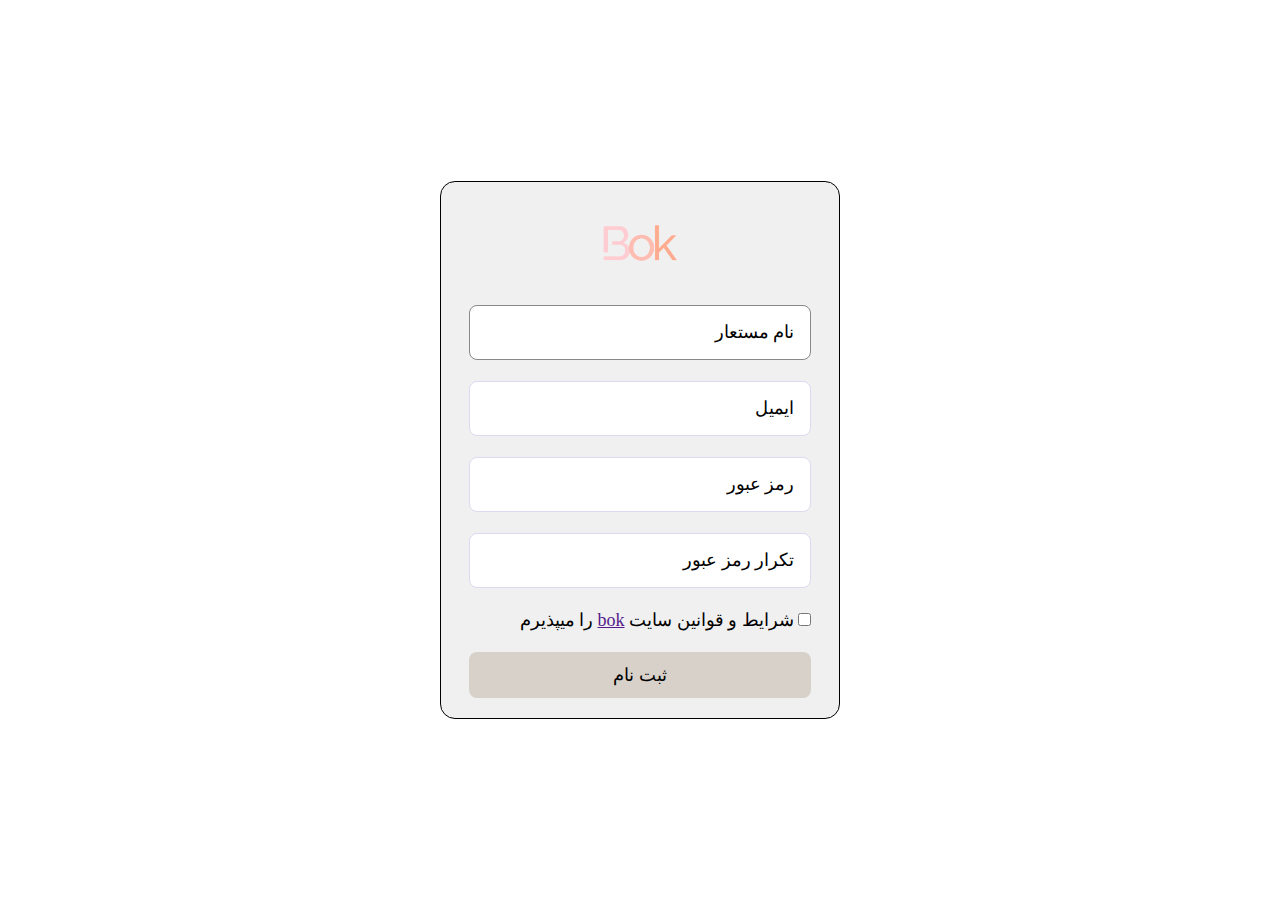
<file: 5-login/index.html>
<!DOCTYPE html>
<html lang="fa" dir="rtl">

<head>
    <meta charset="UTF-8">
    <meta name="viewport" content="width=device-width, initial-scale=1.0">
    <link rel="icon" type="image/png" href="../img/logo.png">
    <link rel="stylesheet" href="./app.css">
    <title>bok</title>
</head>

<body>
     <form action="">
        <img src="../img/logo.png" alt="logo">
        <br>
        <div>
            <input type="text" name="username" placeholder="نام مستعار" autofocus required>
        </div>
        <br>
        <div>
            <input type="email" name="email" placeholder="ایمیل" required>
        </div>
        <br>
        <div>
            <input type="password" name="password" placeholder="رمز عبور" required>
        </div>
        <br>
        <div>
            <input type="password" name="password_confrim" placeholder="تکرار رمز عبور" required>
        </div>
        <br>
        <div>
            <input type="checkbox" id="accept" name="accept_roles" readonly>
            <label for="accept">شرایط و قوانین سایت <a href="">bok</a> را میپذیرم</label>
        </div>
        <br>
        <input type="submit" id="" value="ثبت نام">
    </form>
    <footer>
</body>

</html>
</file>
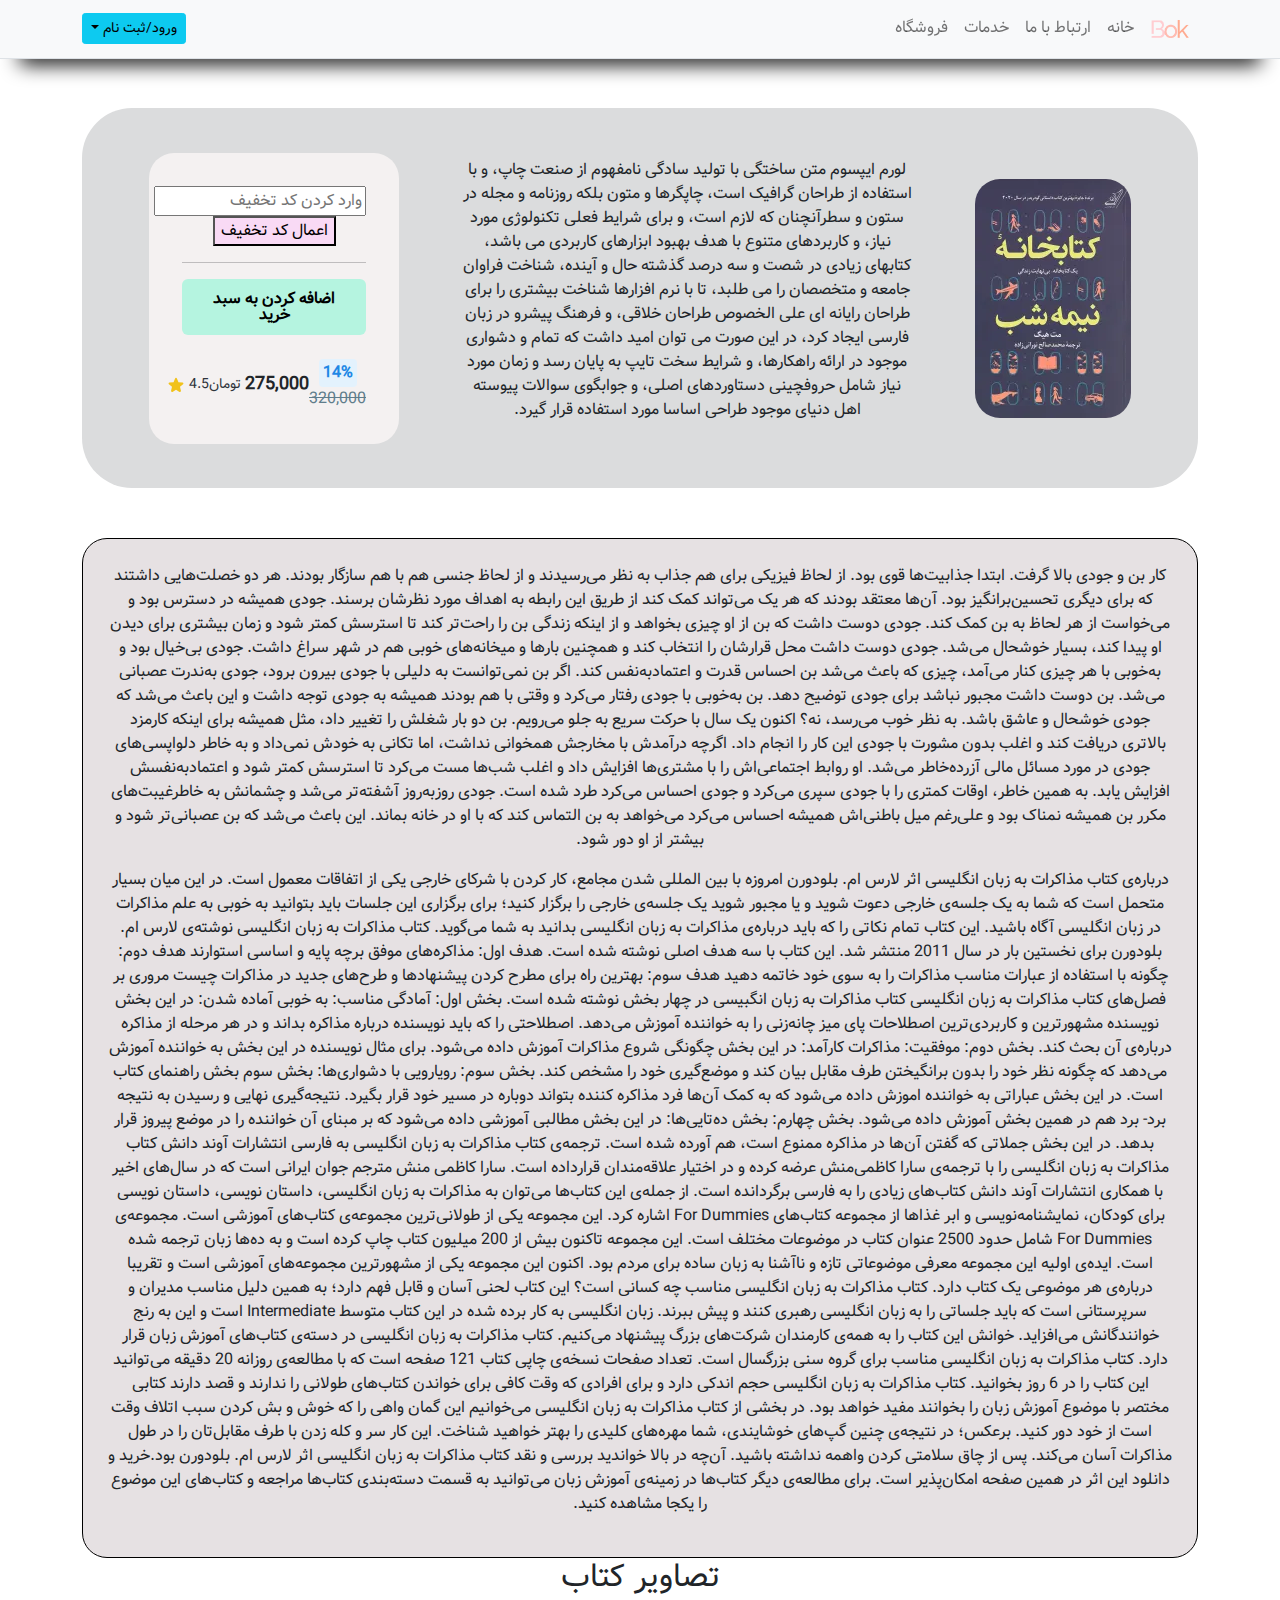
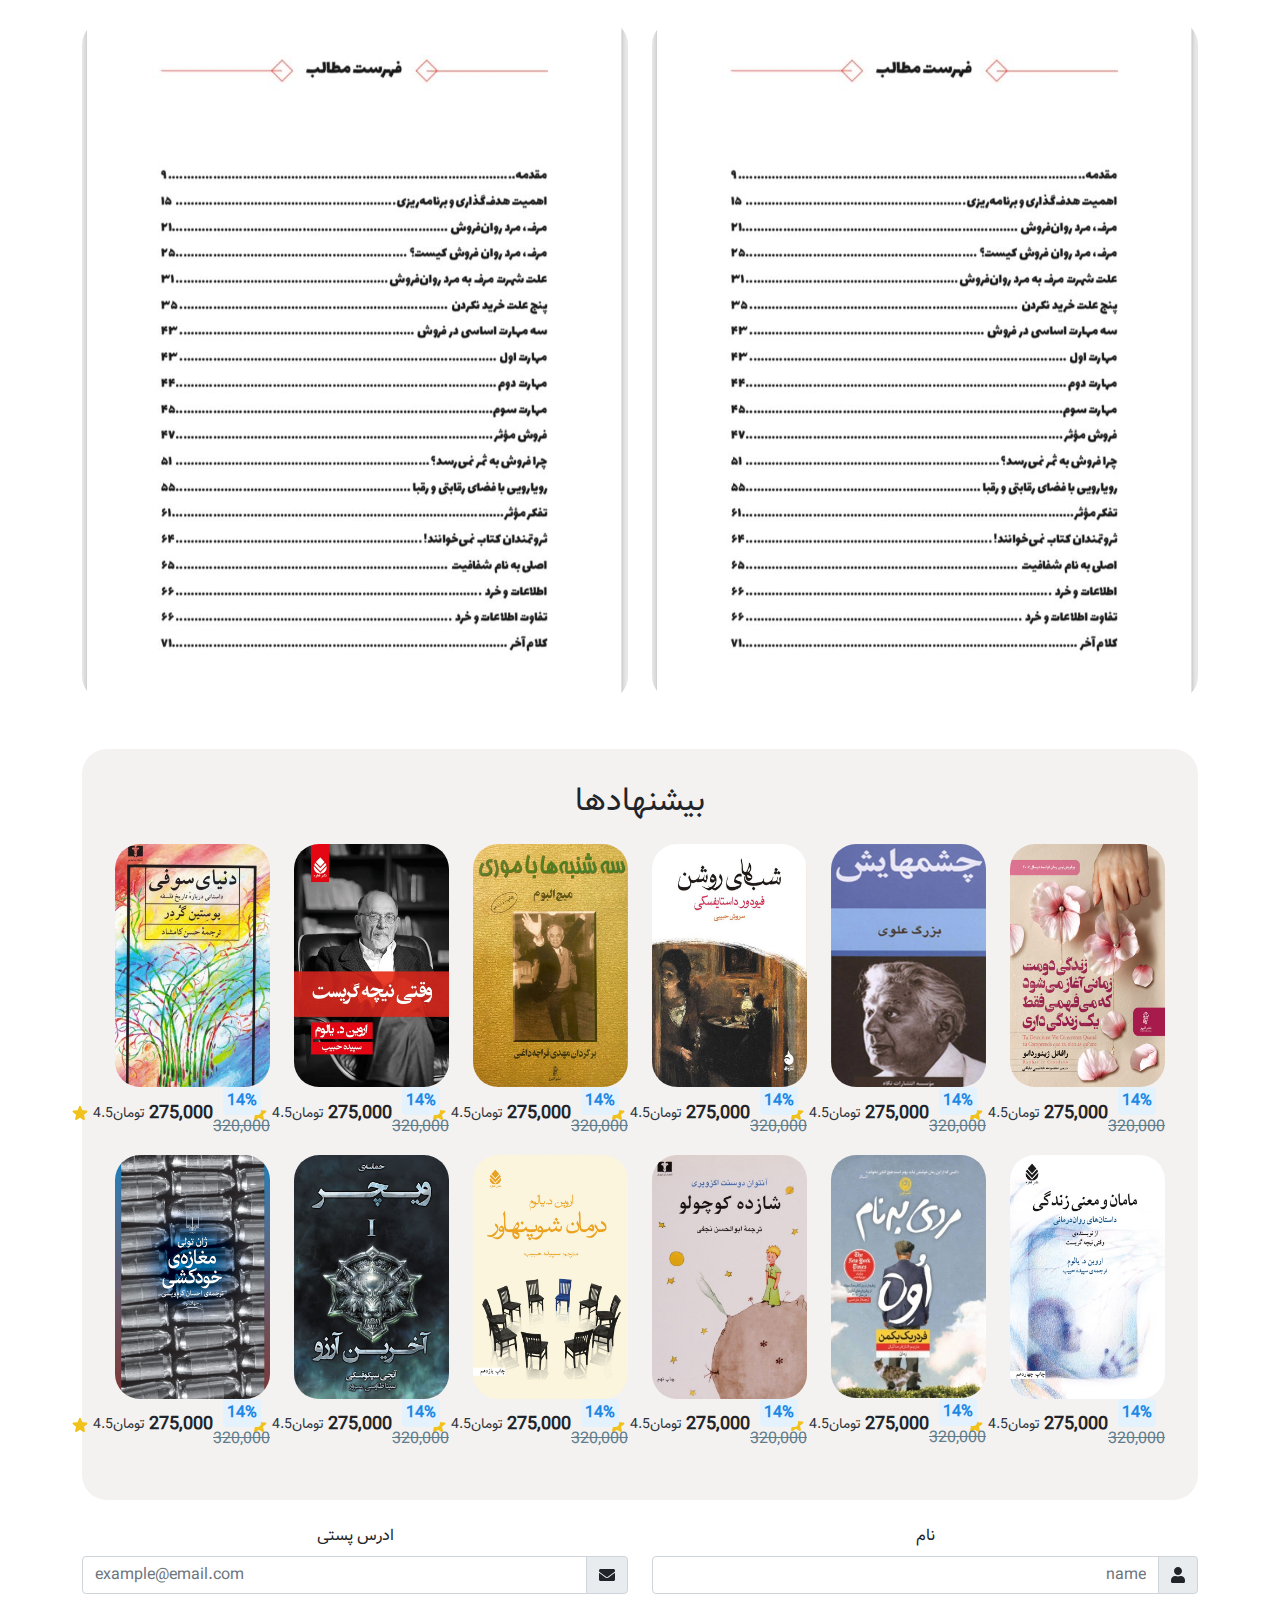
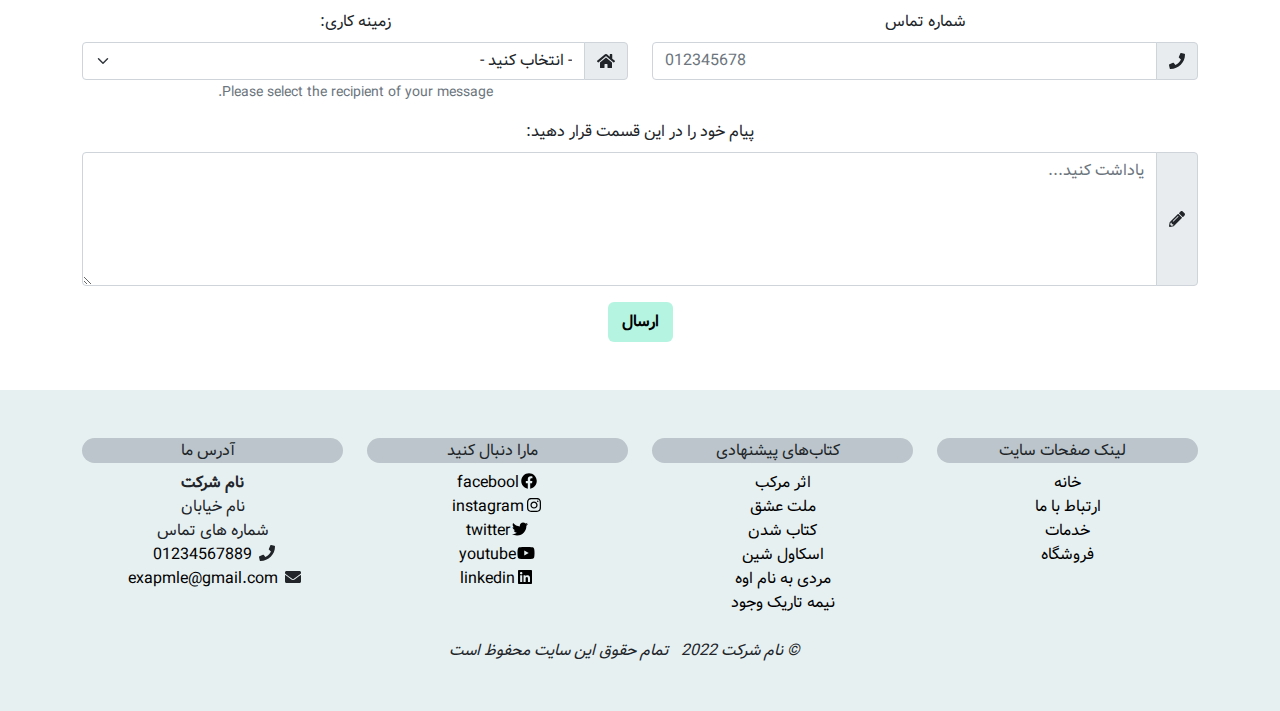
<file: book1.html>
<!DOCTYPE html>
<html lang="en" dir="rtl">

<head>
    <meta charset="UTF-8">
    <meta http-equiv="X-UA-Compatible" content="IE=edge">
    <meta name="viewport" content="width=device-width, initial-scale=1.0">
    <title>Document</title>
    <link rel="stylesheet" href="./css/bootstrap.rtl.min.css">
    <link rel="icon" type="image/x-icon" href="./img/logo.png">
    <script src="./js/fontawesome-all.min.js"></script>
    <link rel="stylesheet" href="./css/style.css">

    <style>
        body {
            padding-top: 60px;
        }

        .div-asli {
            display: flex;
            column-gap: 13px;
            justify-content: center;
            align-items: center;
            border-radius: 50px;
            background-color: #dbdcdd;
            margin-bottom: 50px;
        }

        .box-text {
            width: 450px;
            margin: 50px;
        }

        .bt-box {
            /* background-color: #1f70bc; */
            width: 250px;
        }

        .bt-sl {
            background-color: #b5f4e0;
        }

        .bt-sl-t {
            background-color: rgb(249, 218, 245);
            transition: 0.9s;

        }

        .bt-sl-t:hover {
            background-color: #fff;
            /* transform: 0.9s; */
            border-radius: 100px;
        }

        .pa {
            border: 1px solid #000;
            border-radius: 25px;
            padding: 25px;
            background-color: #e6e1e3;
        }
    </style>
</head>

<body>
    <!-- start hedaer -->
    <header class="">
        <nav class="nav navbar navbar-expand-lg navbar-light bg-light border-bottom fixed-top">
            <div class="container">
                <button type="button" class="navbar-toggler" data-bs-toggle="collapse" data-bs-target="#navbarCollapse">
                    <span class="navbar-toggler-icon"></span>
                </button>
                <div class="collapse navbar-collapse" id="navbarCollapse">
                    <ul class="navbar-nav me-auto">
                        <img src="./img/logo.png" alt="" class="img-logo">
                        <li class="nav-item">
                            <a href="index.html" class="nav-link">خانه</a>
                        </li>
                        <li class="nav-item">
                            <a href="contact.html" class="nav-link">ارتباط با ما</a>
                        </li>
                        <li class="nav-item">
                            <a href="services.html" class="nav-link ">خدمات</a>
                        </li>
                        <li class="nav-item">
                            <a href="./Store.html" class="nav-link">فروشگاه</a>
                        </li>
                    </ul>
                    <div class="dropdown">
                        <button type="button" class="btn btn-info btn-sm dropdown-toggle" id="dropdownsinglogin"
                            data-bs-toggle="dropdown">ورود/ثبت نام</button>
                        <div class="dropdown-menu">
                            <a href="./5-login/index.html" class="dropdown-item">ورود</a>
                            <a href="./5-login/index.html" class="dropdown-item">ثبت نام</a>
                        </div>
                    </div>
                </div>
            </div>
        </nav>
    </header>
    <!-- end hedaer -->

    <!-- start body -->
    <div class="container my-5 my-sm-5">


        <div class="div-asli">
            <div>
                <img src="./img/11-111.png" alt="">
            </div>
            <div class="main box-text">
                <p>
                    لورم ایپسوم متن ساختگی با تولید سادگی نامفهوم از صنعت چاپ، و با استفاده از طراحان گرافیک است،
                    چاپگرها و متون بلکه روزنامه و مجله در ستون و سطرآنچنان که لازم است، و برای شرایط فعلی تکنولوژی مورد
                    نیاز، و کاربردهای متنوع با هدف بهبود ابزارهای کاربردی می باشد، کتابهای زیادی در شصت و سه درصد گذشته
                    حال و آینده، شناخت فراوان جامعه و متخصصان را می طلبد، تا با نرم افزارها شناخت بیشتری را برای طراحان
                    رایانه ای علی الخصوص طراحان خلاقی، و فرهنگ پیشرو در زبان فارسی ایجاد کرد، در این صورت می توان امید
                    داشت که تمام و دشواری موجود در ارائه راهکارها، و شرایط سخت تایپ به پایان رسد و زمان مورد نیاز شامل
                    حروفچینی دستاوردهای اصلی، و جوابگوی سوالات پیوسته اهل دنیای موجود طراحی اساسا مورد استفاده قرار
                    گیرد.
                </p>
            </div>
            <div class="bt-box na-bo">
                <!-- <button class="bt-sl">اضافه کردن به سبد خرید</button> -->
                <!-- <a href="" type="button">اضافه کردن به سبد خرید</a> -->
                <input type="text" placeholder="وارد کردن کد تخفیف">
                <button class="bt-sl-t">اعمال کد تخفیف</button>
                <hr>
                <a href="" class="btn bt-sl"> اضافه کردن به سبد خرید </a>
                <br><br>
                <div class="product__wrapper">
                    <div class="product__offer">
                        <span class="product__offer-percent">14%</span>
                        <span class="product__offer-price">320,000</span>
                    </div>
                    <div class="product__price">
                        <span class="product__price-number">275,000</span>
                        <span class="product__price-unit">تومان</span>
                    </div>
                    <div class="product__rating">
                        <span class="product__rating-number">4.5</span>
                        <svg class="product__star-icon" xmlns="http://www.w3.org/2000/svg" viewBox="0 0 24 24"
                            fill="currentColor">
                            <path fill-rule="evenodd"
                                d="M10.788 3.21c.448-1.077 1.976-1.077 2.424 0l2.082 5.007 5.404.433c1.164.093 1.636 1.545.749 2.305l-4.117 3.527 1.257 5.273c.271 1.136-.964 2.033-1.96 1.425L12 18.354 7.373 21.18c-.996.608-2.231-.29-1.96-1.425l1.257-5.273-4.117-3.527c-.887-.76-.415-2.212.749-2.305l5.404-.433 2.082-5.006z"
                                clip-rule="evenodd"></path>
                        </svg>
                    </div>
                </div>
            </div>
        </div>
        <!-- <div class="mb-sm-4">
            <div class="row mb-4 align-items-center bo-cc">
                <div class="col-12 col-md-6 mb-3 mb-md-0">
                    <img src="./img/11-111.png" class="img-fluid">
                    <span>
                        نویسنده : لارس ام. بلودورن
                        مترجم : سعید گرامی ، عزیزالله سمیعی
                        فیدی‌پلاس
                    </span>
                </div>
                <div class="col-12 col-md-6">
                    <div class="">

                        <div class="col-6 col-sm-4 col-lg-2 mb-3">
                            <input type="text" placeholder="وارد کردن کد تخفیف">
                            <button>افمال کد تخفیف</button>
                            <a href="#" class="btn bt-sl"> اضافه کردن به سبد خرید </a>
                            <hr>
                            <div class="product__wrapper">
                                <div class="product__offer">
                                    <span class="product__offer-percent">14%</span>
                                    <span class="product__offer-price">320,000</span>
                                </div>
                                <div class="product__price">
                                    <span class="product__price-number">275,000</span>
                                    <span class="product__price-unit">تومان</span>
                                </div>
                                <div class="product__rating">
                                    <span class="product__rating-number">4.5</span>
                                    <svg class="product__star-icon" xmlns="http://www.w3.org/2000/svg"
                                        viewBox="0 0 24 24" fill="currentColor">
                                        <path fill-rule="evenodd"
                                            d="M10.788 3.21c.448-1.077 1.976-1.077 2.424 0l2.082 5.007 5.404.433c1.164.093 1.636 1.545.749 2.305l-4.117 3.527 1.257 5.273c.271 1.136-.964 2.033-1.96 1.425L12 18.354 7.373 21.18c-.996.608-2.231-.29-1.96-1.425l1.257-5.273-4.117-3.527c-.887-.76-.415-2.212.749-2.305l5.404-.433 2.082-5.006z"
                                            clip-rule="evenodd"></path>
                                    </svg>
                                </div>
                            </div>
                        </div>
                    </div>
                </div>
            </div>
        </div> -->
        <div class="pa">
            <p>
                کار بن و جودی بالا گرفت. ابتدا جذابیت‌ها قوی بود. از لحاظ فیزیکی برای هم جذاب به نظر می‌رسیدند و از لحاظ
                جنسی هم با هم سازگار بودند. هر دو خصلت‌هایی داشتند که برای دیگری تحسین‌برانگیز بود. آن‌ها معتقد بودند که
                هر یک می‌تواند کمک کند از طریق این رابطه به اهداف مورد نظرشان برسند. جودی همیشه در دسترس بود و می‌خواست
                از هر لحاظ به بن کمک کند. جودی دوست داشت که بن از او چیزی بخواهد و از اینکه زندگی بن را راحت‌تر کند تا
                استرسش کمتر شود و زمان بیشتری برای دیدن او پیدا کند، بسیار خوشحال می‌شد. جودی دوست داشت محل قرارشان را
                انتخاب کند و همچنین بارها و میخانه‌های خوبی هم در شهر سراغ داشت. جودی بی‌خیال بود و به‌خوبی با هر چیزی
                کنار می‌آمد، چیزی که باعث می‌شد بن احساس قدرت و اعتمادبه‌نفس کند. اگر بن نمی‌توانست به دلیلی با جودی
                بیرون برود، جودی به‌ندرت عصبانی می‌شد. بن دوست داشت مجبور نباشد برای جودی توضیح دهد. بن به‌خوبی با جودی
                رفتار می‌کرد و وقتی با هم بودند همیشه به جودی توجه داشت و این باعث می‌شد که جودی خوشحال و عاشق باشد. به
                نظر خوب می‌رسد، نه؟ اکنون یک سال با حرکت سریع به جلو می‌رویم.
                بن دو بار شغلش را تغییر داد، مثل همیشه برای اینکه کارمزد بالاتری دریافت کند و اغلب بدون مشورت با جودی
                این کار را انجام داد. اگرچه درآمدش با مخارجش همخوانی نداشت، اما تکانی به خودش نمی‌داد و به خاطر
                دلواپسی‌های جودی در مورد مسائل مالی آزرده‌خاطر می‌شد. او روابط اجتماعی‌اش را با مشتری‌ها افزایش داد و
                اغلب شب‌ها مست می‌کرد تا استرسش کمتر شود و اعتمادبه‌نفسش افزایش یابد. به همین خاطر، اوقات کمتری را با
                جودی سپری می‌کرد و جودی احساس می‌کرد طرد شده است. جودی روزبه‌روز آشفته‌تر می‌شد و چشمانش به خاطرغیبت‌های
                مکرر بن همیشه نمناک بود و علی‌رغم میل باطنی‌اش همیشه احساس می‌کرد می‌خواهد به بن التماس کند که با او در
                خانه بماند. این باعث می‌شد که بن عصبانی‌تر شود و بیشتر از او دور شود.
            </p>
            <p>
                درباره‌ی کتاب مذاکرات به زبان انگلیسی اثر لارس ام. بلودورن
                امروزه با بین المللی شدن مجامع، کار کردن با شرکای خارجی یکی از اتفاقات معمول است. در این میان بسیار
                متحمل است که شما به یک جلسه‌ی خارجی دعوت شوید و یا مجبور شوید یک جلسه‌ی خارجی را برگزار کنید؛ برای
                برگزاری این جلسات باید بتوانید به خوبی به علم مذاکرات در زبان انگلیسی آگاه باشید. این کتاب تمام نکاتی را
                که باید درباره‌ی مذاکرات به زبان انگلیسی بدانید به شما می‌گوید.

                کتاب مذاکرات به زبان انگلیسی نوشته‌ی لارس ام. بلودورن برای نخستین بار در سال 2011 منتشر شد. این کتاب با
                سه هدف اصلی نوشته شده است.

                هدف اول: مذاکره‌های موفق برچه پایه و اساسی استوارند
                هدف دوم: چگونه با استفاده از عبارات مناسب مذاکرات را به سوی خود خاتمه دهید
                هدف سوم: بهترین راه برای مطرح کردن پیشنهاد‌ها و طرح‌های جدید در مذاکرات چیست
                مروری بر فصل‌های کتاب مذاکرات به زبان انگلیسی
                کتاب مذاکرات به زبان انگبیسی در چهار بخش نوشته شده است.

                بخش اول: آمادگی مناسب: به خوبی آماده شدن: در این بخش نویسنده مشهورترین و کاربردی‌ترین اصطلاحات پای میز
                چانه‌زنی را به خواننده آموزش می‌دهد. اصطلاحتی را که باید نویسنده درباره مذاکره بداند و در هر مرحله از
                مذاکره درباره‌ی آن بحث کند.

                بخش دوم: موفقیت: مذاکرات کارآمد: در این بخش چگونگی شروع مذاکرات آموزش داده می‌شود. برای مثال نویسنده در
                این بخش به خواننده آموزش می‌دهد که چگونه نظر خود را بدون برانگیختن طرف مقابل بیان کند و موضع‌گیری خود را
                مشخص کند.

                بخش سوم: رویارویی با دشواری‌ها: بخش سوم بخش راهنمای کتاب است. در این بخش عباراتی به خواننده اموزش داده
                می‌شود که به کمک آن‌ها فرد مذاکره کننده بتواند دوباره در مسیر خود قرار بگیرد. نتیجه‌گیری نهایی و رسیدن
                به نتیجه برد- برد هم در همین بخش آموزش داده می‌شود.

                بخش چهارم: بخش ده‌تایی‌ها: در این بخش مطالبی آموزشی داده می‌شود که بر مبنای آن خواننده را در موضع پیروز
                قرار بدهد. در این بخش جملاتی که گفتن آن‌ها در مذاکره ممنوع است، هم آورده شده است.

                ترجمه‌ی کتاب مذاکرات به زبان انگلیسی به فارسی
                انتشارات آوند دانش کتاب مذاکرات به زبان انگلیسی را با ترجمه‌ی سارا کاظمی‌منش عرضه کرده و در اختیار
                علاقه‌مندان قرارداده است. سارا کاظمی منش مترجم جوان ایرانی است که در سال‌های اخیر با همکاری انتشارات
                آوند دانش کتاب‌های زیادی را به فارسی برگردانده است. از جمله‌ی این کتاب‌ها می‌توان به مذاکرات به زبان
                انگلیسی، داستان نویسی، داستان نویسی برای کودکان، نمایشنامه‌نویسی و ابر غذاها از مجموعه کتاب‌های For
                Dummies اشاره کرد. این مجموعه یکی از طولانی‌ترین مجموعه‌ی کتاب‌های آموزشی است. مجموعه‌ی For Dummies شامل
                حدود 2500 عنوان کتاب در موضوعات مختلف است. این مجموعه تاکنون بیش از 200 میلیون کتاب چاپ کرده است و به
                ده‌ها زبان ترجمه شده است. ایده‌ی اولیه این مجموعه معرفی موضوعاتی تازه و ناآشنا به زبان ساده برای مردم
                بود. اکنون این مجموعه یکی از مشهورترین مجموعه‌های آموزشی است و تقریبا درباره‌ی هر موضوعی یک کتاب دارد.

                کتاب مذاکرات به زبان انگلیسی مناسب چه کسانی است؟
                این کتاب لحنی آسان و قابل فهم دارد؛ به همین دلیل مناسب مدیران و سرپرستانی است که باید جلساتی را به زبان
                انگلیسی رهبری کنند و پیش ببرند. زبان انگلیسی به کار برده شده در این کتاب متوسط Intermediate است و این به
                رنج خوانندگانش می‌افزاید. خوانش این کتاب را به همه‌ی کارمندان شرکت‌های بزرگ پیشنهاد می‌کنیم.

                کتاب مذاکرات به زبان انگلیسی در دسته‌ی کتاب‌های آموزش زبان قرار دارد.
                کتاب مذاکرات به زبان انگلیسی مناسب برای گروه سنی بزرگسال است.
                تعداد صفحات نسخه‌ی چاپی کتاب 121 صفحه است که با مطالعه‌ی روزانه 20 دقیقه می‌توانید این کتاب را در 6 روز
                بخوانید.
                کتاب مذاکرات به زبان انگلیسی حجم اندکی دارد و برای افرادی که وقت کافی برای خواندن کتاب‌های طولانی را
                ندارند و قصد دارند کتابی مختصر با موضوع آموزش زبان را بخوانند مفید خواهد بود.
                ‌در بخشی از کتاب مذاکرات به زبان انگلیسی می‌خوانیم
                این گمان واهی را که خوش و بش کردن سبب اتلاف وقت است از خود دور کنید. برعکس؛ در نتیجه‌ی چنین گپ‌های
                خوشایندی، شما مهره‌های کلیدی را بهتر خواهید شناخت. این کار سر و کله زدن با طرف مقابل‌تان را در طول
                مذاکرات آسان می‌کند. پس از چاق سلامتی کردن واهمه نداشته باشید.

                آن‌چه در بالا خواندید بررسی و نقد کتاب مذاکرات به زبان انگلیسی اثر لارس ام. بلودورن بود.خرید و دانلود
                این اثر در همین صفحه امکان‌پذیر است. برای مطالعه‌ی دیگر کتاب‌ها در زمینه‌ی آموزش زبان می‌توانید به قسمت
                دسته‌بندی کتاب‌ها مراجعه و کتاب‌های این موضوع را یکجا مشاهده کنید.
            </p>
        </div>
        <div class="mb-sm-4">
            <h2 class="text-center mb-sm-4">
                تصاویر کتاب </h2>
            <div class="row">
                <div class="col-12 col-lg-6">
                    <figure class="figure">
                        <img src="./img/013833.png" alt="" class="img-fluid figure-img">


                    </figure>

                </div>

                <div class="col-12 col-lg-6">
                    <figure class="figure">
                        <img src="./img/013833.png" alt="" class="img-fluid figure-img">
                    </figure>
                </div>
            </div>
        </div>

        <div class="mb-sm-4 na-bo">
            <h2 class="text-center mb-sm-4">بیشنهادها</h2>
            <div class="row">
                <div class="col-6 col-sm-4 col-lg-2 mb-3">
                    <img src="./img/new-2/2223.jpg" alt="" class="img-fluid img-sl" type="button"
                        onclick="location.href='./book1.html'">
                    <div class="product__wrapper">
                        <div class="product__offer">
                            <span class="product__offer-percent">14%</span>
                            <span class="product__offer-price">320,000</span>
                        </div>
                        <div class="product__price">
                            <span class="product__price-number">275,000</span>
                            <span class="product__price-unit">تومان</span>
                        </div>
                        <div class="product__rating">
                            <span class="product__rating-number">4.5</span>
                            <svg class="product__star-icon" xmlns="http://www.w3.org/2000/svg" viewBox="0 0 24 24"
                                fill="currentColor">
                                <path fill-rule="evenodd"
                                    d="M10.788 3.21c.448-1.077 1.976-1.077 2.424 0l2.082 5.007 5.404.433c1.164.093 1.636 1.545.749 2.305l-4.117 3.527 1.257 5.273c.271 1.136-.964 2.033-1.96 1.425L12 18.354 7.373 21.18c-.996.608-2.231-.29-1.96-1.425l1.257-5.273-4.117-3.527c-.887-.76-.415-2.212.749-2.305l5.404-.433 2.082-5.006z"
                                    clip-rule="evenodd"></path>
                            </svg>
                        </div>
                    </div>
                </div>
                <div class="col-6 col-sm-4 col-lg-2 mb-3">
                    <img src="./img/new-2/111.jpg" alt="" class="img-fluid img-sl" type="button"
                        onclick="location.href='./book1.html'">
                    <div class="product__wrapper">
                        <div class="product__offer">
                            <span class="product__offer-percent">14%</span>
                            <span class="product__offer-price">320,000</span>
                        </div>
                        <div class="product__price">
                            <span class="product__price-number">275,000</span>
                            <span class="product__price-unit">تومان</span>
                        </div>
                        <div class="product__rating">
                            <span class="product__rating-number">4.5</span>
                            <svg class="product__star-icon" xmlns="http://www.w3.org/2000/svg" viewBox="0 0 24 24"
                                fill="currentColor">
                                <path fill-rule="evenodd"
                                    d="M10.788 3.21c.448-1.077 1.976-1.077 2.424 0l2.082 5.007 5.404.433c1.164.093 1.636 1.545.749 2.305l-4.117 3.527 1.257 5.273c.271 1.136-.964 2.033-1.96 1.425L12 18.354 7.373 21.18c-.996.608-2.231-.29-1.96-1.425l1.257-5.273-4.117-3.527c-.887-.76-.415-2.212.749-2.305l5.404-.433 2.082-5.006z"
                                    clip-rule="evenodd"></path>
                            </svg>
                        </div>
                    </div>
                </div>
                <div class="col-6 col-sm-4 col-lg-2 mb-3">
                    <img src="./img/new-2/222.jpg" alt="" class="img-fluid img-sl" type="button"
                        onclick="location.href='./book1.html'">
                    <div class="product__wrapper">
                        <div class="product__offer">
                            <span class="product__offer-percent">14%</span>
                            <span class="product__offer-price">320,000</span>
                        </div>
                        <div class="product__price">
                            <span class="product__price-number">275,000</span>
                            <span class="product__price-unit">تومان</span>
                        </div>
                        <div class="product__rating">
                            <span class="product__rating-number">4.5</span>
                            <svg class="product__star-icon" xmlns="http://www.w3.org/2000/svg" viewBox="0 0 24 24"
                                fill="currentColor">
                                <path fill-rule="evenodd"
                                    d="M10.788 3.21c.448-1.077 1.976-1.077 2.424 0l2.082 5.007 5.404.433c1.164.093 1.636 1.545.749 2.305l-4.117 3.527 1.257 5.273c.271 1.136-.964 2.033-1.96 1.425L12 18.354 7.373 21.18c-.996.608-2.231-.29-1.96-1.425l1.257-5.273-4.117-3.527c-.887-.76-.415-2.212.749-2.305l5.404-.433 2.082-5.006z"
                                    clip-rule="evenodd"></path>
                            </svg>
                        </div>
                    </div>
                </div>
                <div class="col-6 col-sm-4 col-lg-2 mb-3">
                    <img src="./img/new-2/333.jpg" alt="" class="img-fluid img-sl" type="button"
                        onclick="location.href='./book1.html'">
                    <div class="product__wrapper">
                        <div class="product__offer">
                            <span class="product__offer-percent">14%</span>
                            <span class="product__offer-price">320,000</span>
                        </div>
                        <div class="product__price">
                            <span class="product__price-number">275,000</span>
                            <span class="product__price-unit">تومان</span>
                        </div>
                        <div class="product__rating">
                            <span class="product__rating-number">4.5</span>
                            <svg class="product__star-icon" xmlns="http://www.w3.org/2000/svg" viewBox="0 0 24 24"
                                fill="currentColor">
                                <path fill-rule="evenodd"
                                    d="M10.788 3.21c.448-1.077 1.976-1.077 2.424 0l2.082 5.007 5.404.433c1.164.093 1.636 1.545.749 2.305l-4.117 3.527 1.257 5.273c.271 1.136-.964 2.033-1.96 1.425L12 18.354 7.373 21.18c-.996.608-2.231-.29-1.96-1.425l1.257-5.273-4.117-3.527c-.887-.76-.415-2.212.749-2.305l5.404-.433 2.082-5.006z"
                                    clip-rule="evenodd"></path>
                            </svg>
                        </div>
                    </div>
                </div>
                <div class="col-6 col-sm-4 col-lg-2 mb-3">
                    <img src="./img/new-2/444.jpg" alt="" class="img-fluid img-sl" type="button"
                        onclick="location.href='./book1.html'">
                    <div class="product__wrapper">
                        <div class="product__offer">
                            <span class="product__offer-percent">14%</span>
                            <span class="product__offer-price">320,000</span>
                        </div>
                        <div class="product__price">
                            <span class="product__price-number">275,000</span>
                            <span class="product__price-unit">تومان</span>
                        </div>
                        <div class="product__rating">
                            <span class="product__rating-number">4.5</span>
                            <svg class="product__star-icon" xmlns="http://www.w3.org/2000/svg" viewBox="0 0 24 24"
                                fill="currentColor">
                                <path fill-rule="evenodd"
                                    d="M10.788 3.21c.448-1.077 1.976-1.077 2.424 0l2.082 5.007 5.404.433c1.164.093 1.636 1.545.749 2.305l-4.117 3.527 1.257 5.273c.271 1.136-.964 2.033-1.96 1.425L12 18.354 7.373 21.18c-.996.608-2.231-.29-1.96-1.425l1.257-5.273-4.117-3.527c-.887-.76-.415-2.212.749-2.305l5.404-.433 2.082-5.006z"
                                    clip-rule="evenodd"></path>
                            </svg>
                        </div>
                    </div>
                </div>
                <div class="col-6 col-sm-4 col-lg-2 mb-3">
                    <img src="./img/new-2/555.jpg" alt="" class="img-fluid img-sl" type="button"
                        onclick="location.href='./book1.html'">
                    <div class="product__wrapper">
                        <div class="product__offer">
                            <span class="product__offer-percent">14%</span>
                            <span class="product__offer-price">320,000</span>
                        </div>
                        <div class="product__price">
                            <span class="product__price-number">275,000</span>
                            <span class="product__price-unit">تومان</span>
                        </div>
                        <div class="product__rating">
                            <span class="product__rating-number">4.5</span>
                            <svg class="product__star-icon" xmlns="http://www.w3.org/2000/svg" viewBox="0 0 24 24"
                                fill="currentColor">
                                <path fill-rule="evenodd"
                                    d="M10.788 3.21c.448-1.077 1.976-1.077 2.424 0l2.082 5.007 5.404.433c1.164.093 1.636 1.545.749 2.305l-4.117 3.527 1.257 5.273c.271 1.136-.964 2.033-1.96 1.425L12 18.354 7.373 21.18c-.996.608-2.231-.29-1.96-1.425l1.257-5.273-4.117-3.527c-.887-.76-.415-2.212.749-2.305l5.404-.433 2.082-5.006z"
                                    clip-rule="evenodd"></path>
                            </svg>
                        </div>
                    </div>
                </div>
                <div class="col-6 col-sm-4 col-lg-2 mb-3">
                    <img src="./img/new-2/666.jpg" alt="" class="img-fluid img-sl" type="button"
                        onclick="location.href='./book1.html'">
                    <div class="product__wrapper">
                        <div class="product__offer">
                            <span class="product__offer-percent">14%</span>
                            <span class="product__offer-price">320,000</span>
                        </div>
                        <div class="product__price">
                            <span class="product__price-number">275,000</span>
                            <span class="product__price-unit">تومان</span>
                        </div>
                        <div class="product__rating">
                            <span class="product__rating-number">4.5</span>
                            <svg class="product__star-icon" xmlns="http://www.w3.org/2000/svg" viewBox="0 0 24 24"
                                fill="currentColor">
                                <path fill-rule="evenodd"
                                    d="M10.788 3.21c.448-1.077 1.976-1.077 2.424 0l2.082 5.007 5.404.433c1.164.093 1.636 1.545.749 2.305l-4.117 3.527 1.257 5.273c.271 1.136-.964 2.033-1.96 1.425L12 18.354 7.373 21.18c-.996.608-2.231-.29-1.96-1.425l1.257-5.273-4.117-3.527c-.887-.76-.415-2.212.749-2.305l5.404-.433 2.082-5.006z"
                                    clip-rule="evenodd"></path>
                            </svg>
                        </div>
                    </div>
                </div>
                <div class="col-6 col-sm-4 col-lg-2 mb-3">
                    <img src="./img/new-2/777.jpg" alt="" class="img-fluid img-sl" type="button"
                        onclick="location.href='./book1.html'">
                    <div class="product__wrapper">
                        <div class="product__offer">
                            <span class="product__offer-percent">14%</span>
                            <span class="product__offer-price">320,000</span>
                        </div>
                        <div class="product__price">
                            <span class="product__price-number">275,000</span>
                            <span class="product__price-unit">تومان</span>
                        </div>
                        <div class="product__rating">
                            <span class="product__rating-number">4.5</span>
                            <svg class="product__star-icon" xmlns="http://www.w3.org/2000/svg" viewBox="0 0 24 24"
                                fill="currentColor">
                                <path fill-rule="evenodd"
                                    d="M10.788 3.21c.448-1.077 1.976-1.077 2.424 0l2.082 5.007 5.404.433c1.164.093 1.636 1.545.749 2.305l-4.117 3.527 1.257 5.273c.271 1.136-.964 2.033-1.96 1.425L12 18.354 7.373 21.18c-.996.608-2.231-.29-1.96-1.425l1.257-5.273-4.117-3.527c-.887-.76-.415-2.212.749-2.305l5.404-.433 2.082-5.006z"
                                    clip-rule="evenodd"></path>
                            </svg>
                        </div>
                    </div>
                </div>
                <div class="col-6 col-sm-4 col-lg-2 mb-3">
                    <img src="./img/new-2/888.jpg" alt="" class="img-fluid img-sl" type="button"
                        onclick="location.href='./book1.html'">
                    <div class="product__wrapper">
                        <div class="product__offer">
                            <span class="product__offer-percent">14%</span>
                            <span class="product__offer-price">320,000</span>
                        </div>
                        <div class="product__price">
                            <span class="product__price-number">275,000</span>
                            <span class="product__price-unit">تومان</span>
                        </div>
                        <div class="product__rating">
                            <span class="product__rating-number">4.5</span>
                            <svg class="product__star-icon" xmlns="http://www.w3.org/2000/svg" viewBox="0 0 24 24"
                                fill="currentColor">
                                <path fill-rule="evenodd"
                                    d="M10.788 3.21c.448-1.077 1.976-1.077 2.424 0l2.082 5.007 5.404.433c1.164.093 1.636 1.545.749 2.305l-4.117 3.527 1.257 5.273c.271 1.136-.964 2.033-1.96 1.425L12 18.354 7.373 21.18c-.996.608-2.231-.29-1.96-1.425l1.257-5.273-4.117-3.527c-.887-.76-.415-2.212.749-2.305l5.404-.433 2.082-5.006z"
                                    clip-rule="evenodd"></path>
                            </svg>
                        </div>
                    </div>
                </div>
                <div class="col-6 col-sm-4 col-lg-2 mb-3">
                    <img src="./img/new-2/999.jpg" alt="" class="img-fluid img-sl" type="button"
                        onclick="location.href='./book1.html'">
                    <div class="product__wrapper">
                        <div class="product__offer">
                            <span class="product__offer-percent">14%</span>
                            <span class="product__offer-price">320,000</span>
                        </div>
                        <div class="product__price">
                            <span class="product__price-number">275,000</span>
                            <span class="product__price-unit">تومان</span>
                        </div>
                        <div class="product__rating">
                            <span class="product__rating-number">4.5</span>
                            <svg class="product__star-icon" xmlns="http://www.w3.org/2000/svg" viewBox="0 0 24 24"
                                fill="currentColor">
                                <path fill-rule="evenodd"
                                    d="M10.788 3.21c.448-1.077 1.976-1.077 2.424 0l2.082 5.007 5.404.433c1.164.093 1.636 1.545.749 2.305l-4.117 3.527 1.257 5.273c.271 1.136-.964 2.033-1.96 1.425L12 18.354 7.373 21.18c-.996.608-2.231-.29-1.96-1.425l1.257-5.273-4.117-3.527c-.887-.76-.415-2.212.749-2.305l5.404-.433 2.082-5.006z"
                                    clip-rule="evenodd"></path>
                            </svg>
                        </div>
                    </div>
                </div>
                <div class="col-6 col-sm-4 col-lg-2 mb-3">
                    <img src="./img/new-2/1112.jpg" alt="" class="img-fluid img-sl" type="button"
                        onclick="location.href='./book1.html'">
                    <div class="product__wrapper">
                        <div class="product__offer">
                            <span class="product__offer-percent">14%</span>
                            <span class="product__offer-price">320,000</span>
                        </div>
                        <div class="product__price">
                            <span class="product__price-number">275,000</span>
                            <span class="product__price-unit">تومان</span>
                        </div>
                        <div class="product__rating">
                            <span class="product__rating-number">4.5</span>
                            <svg class="product__star-icon" xmlns="http://www.w3.org/2000/svg" viewBox="0 0 24 24"
                                fill="currentColor">
                                <path fill-rule="evenodd"
                                    d="M10.788 3.21c.448-1.077 1.976-1.077 2.424 0l2.082 5.007 5.404.433c1.164.093 1.636 1.545.749 2.305l-4.117 3.527 1.257 5.273c.271 1.136-.964 2.033-1.96 1.425L12 18.354 7.373 21.18c-.996.608-2.231-.29-1.96-1.425l1.257-5.273-4.117-3.527c-.887-.76-.415-2.212.749-2.305l5.404-.433 2.082-5.006z"
                                    clip-rule="evenodd"></path>
                            </svg>
                        </div>
                    </div>
                </div>
                <div class="col-6 col-sm-4 col-lg-2 mb-3">
                    <img src="./img/new-2/3334.jpg" alt="" class="img-fluid img-sl" type="button"
                        onclick="location.href='./book1.html'">
                    <div class="product__wrapper">
                        <div class="product__offer">
                            <span class="product__offer-percent">14%</span>
                            <span class="product__offer-price">320,000</span>
                        </div>
                        <div class="product__price">
                            <span class="product__price-number">275,000</span>
                            <span class="product__price-unit">تومان</span>
                        </div>
                        <div class="product__rating">
                            <span class="product__rating-number">4.5</span>
                            <svg class="product__star-icon" xmlns="http://www.w3.org/2000/svg" viewBox="0 0 24 24"
                                fill="currentColor">
                                <path fill-rule="evenodd"
                                    d="M10.788 3.21c.448-1.077 1.976-1.077 2.424 0l2.082 5.007 5.404.433c1.164.093 1.636 1.545.749 2.305l-4.117 3.527 1.257 5.273c.271 1.136-.964 2.033-1.96 1.425L12 18.354 7.373 21.18c-.996.608-2.231-.29-1.96-1.425l1.257-5.273-4.117-3.527c-.887-.76-.415-2.212.749-2.305l5.404-.433 2.082-5.006z"
                                    clip-rule="evenodd"></path>
                            </svg>
                        </div>
                    </div>
                </div>

            </div>

        </div>


        <form>
            <div class="row">
                <div class="col-12 col-sm-6">
                    <div class="mb-3">
                        <label for="name" class="form-label">نام</label>
                        <div class="input-group">
                            <span class="input-group-text"><i class="fas fa-user"></i></span>
                            <input type="text" id="name" class="form-control" name="name" placeholder="name">
                        </div>
                    </div>
                </div>
                <div class="col-12 col-sm-6">
                    <div class="mb-3">
                        <label for="email" class="form-label">ادرس پستی</label>
                        <div class="input-group">
                            <span class="input-group-text"><i class="fas fa-envelope"></i></span>
                            <input type="email" id="email" class="form-control" name="email"
                                placeholder="example@email.com">
                        </div>
                    </div>
                </div>
                <div class="col-12 col-sm-6">
                    <div class="mb-3">
                        <label for="telephone" class="form-label">شماره تماس</label>
                        <div class="input-group">
                            <span class="input-group-text"><i class="fas fa-phone"></i></span>
                            <input type="tel" id="telephone" class="form-control" name="telephone"
                                placeholder="012345678">
                        </div>
                    </div>
                </div>
                <div class="col-12 col-sm-6">
                    <div class="mb-3">
                        <label for="department" class="form-label">زمینه کاری:</label>
                        <div class="input-group">
                            <span class="input-group-text"><i class="fas fa-home"></i></span>
                            <select name="department" id="department" class="form-select">
                                <option value="">- انتخاب کنید -</option>
                                <option value="business">کار</option>
                                <option value="support">پشتیبانی</option>
                            </select>
                        </div>
                        <small class="form-text">Please select the recipient of your message.</small>
                    </div>
                </div>
            </div>
            <div class="mb-3">
                <label for="message" class="form-label">پیام خود را در این قسمت قرار دهید:</label>
                <div class="input-group">
                    <span class="input-group-text"><i class="fas fa-pencil-alt"></i></span>
                    <textarea name="message" id="message" cols="30" rows="5" class="form-control"
                        placeholder="یاداشت کنید..."></textarea>
                </div>
            </div>
            <button type="submit" class="btn bt-sl">ارسال</button>
        </form>


    </div>
    <!-- end body -->

    <!-- start footer -->
    <footer class="">
        <div class="container py-3 py-sm-5">
            <div class="row">
                <div class="col-12 col-sm-6 col-md-3">
                    <h6>لینک صفحات سایت</h6>
                    <ul class="list-unstyled">
                        <li><a href="index.html">خانه</a></li>
                        <li><a href="contact.html">ارتباط با ما</a></li>
                        <li><a href="services.html">خدمات</a></li>
                        <li><a href="./Store.html">فروشگاه</a></li>
                    </ul>
                </div>


                <div class="col-12 col-sm-6 col-md-3">
                    <h6>کتاب‌های پیشنهادی</h6>
                    <ul class="list-unstyled">
                        <li><a href="./Store.html">اثر مرکب</a></li>
                        <li><a href="./Store.html">ملت عشق</a></li>
                        <li><a href="./Store.html">کتاب شدن</a></li>
                        <li><a href="./Store.html">اسکاول شین</a></li>
                        <li><a href="./Store.html">مردی به نام اوه</a></li>
                        <li><a href="./Store.html">نیمه تاریک وجود‌</a></li>
                    </ul>
                </div>

                <div class="col-12 col-sm-6 col-md-3">
                    <h6> مارا دنبال کنید</h6>
                    <ul class="list-unstyled">
                        <li><a href="#"><i class="fab fa-fw fa-facebook"></i>facebool</a></li>
                        <li><a href="#"><i class="fab fa-fw fa-instagram"></i>instagram</a></li>
                        <li><a href="#"><i class="fab fa-fw fa-twitter"></i>twitter</a></li>
                        <li><a href="#"><i class="fab fa-fw fa-youtube"></i>youtube</a></li>
                        <li><a href="#"><i class="fab fa-fw fa-linkedin"></i>linkedin</a></li>
                    </ul>
                </div>

                <div class="col-12 col-sm-6 col-md-3">
                    <h6> آدرس ما </h6>
                    <address>
                        <strong>نام شرکت</strong><br>
                        نام خیابان<br>
                        شماره های تماس<br>
                        <i class="fas fa-fw fa-phone"></i><a href="tel:+123456789">01234567889</a><br>
                        <i class="fas fa-fw fa-envelope"></i><a href="mailto:info@domin.com">exapmle@gmail.com</a><br>
                    </address>
                </div>
            </div>

            <ul class="list-inlne mt-2 mb-0 text-center">
                <i class="list-inline-item">&copy; نام شرکت 2022</i>
                <i class="list-inline-item"> تمام حقوق این سایت محفوظ است</i>


            </ul>
        </div>

    </footer>
    <!-- end footer -->


    <script src="./js/app.js"></script>
    <script src="./js/bootstrap.bundle.min.js"></script>
</body>

</html>
</file>
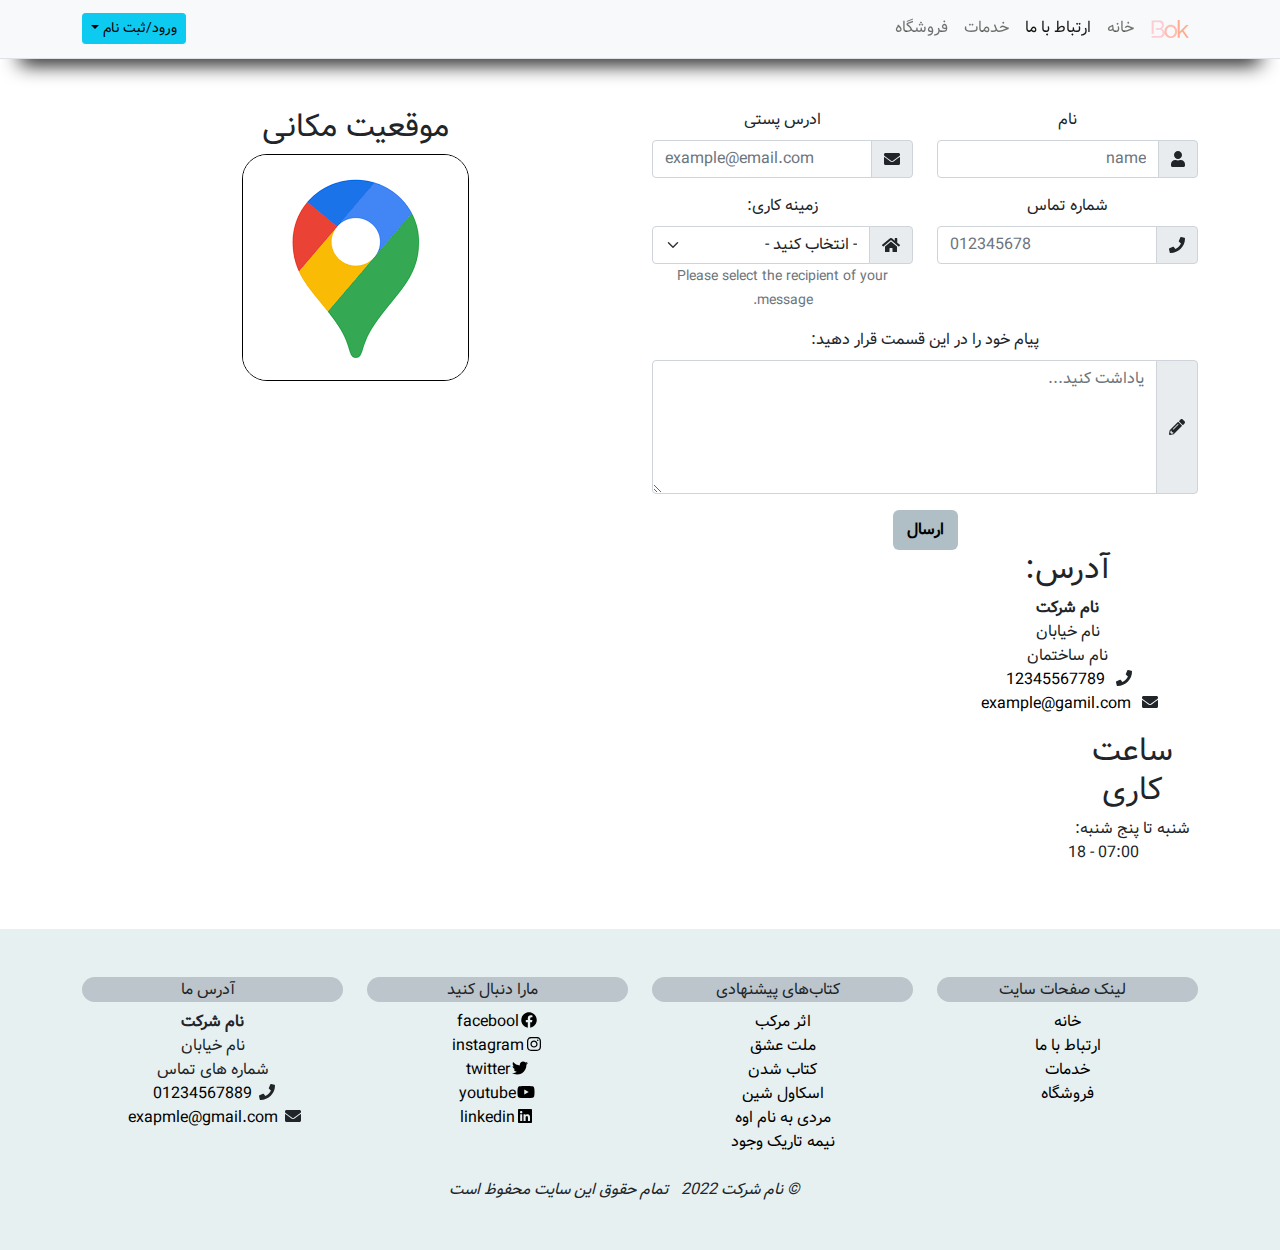
<file: contact.html>
<!DOCTYPE html>
<html lang="en" dir="rtl">

<head>
    <meta charset="UTF-8">
    <meta http-equiv="X-UA-Compatible" content="IE=edge">
    <meta name="viewport" content="width=device-width, initial-scale=1.0">
    <title>bok</title>
    <link rel="stylesheet" href="./css/bootstrap.rtl.min.css">
    <link rel="icon" type="image/x-icon" href="./img/logo.png">
    <script src="./js/fontawesome-all.min.js"></script>
    <link rel="stylesheet" href="./css/style.css">

    <style>
        body {
            padding-top: 60px;
        }

        .img-map {
            border: 1px solid #000;
        }

        /* @media (max-width:725px) and(orientation : portrait) */
    </style>
</head>

<body>

    <!-- start hedaer -->
    <header>
        <nav class="nav navbar navbar-expand-lg navbar-light bg-light border-bottom fixed-top">
            <div class="container">
                <button type="button" class="navbar-toggler" data-bs-toggle="collapse" data-bs-target="#navbarCollapse">
                    <span class="navbar-toggler-icon"></span>
                </button>
                <div class="collapse navbar-collapse" id="navbarCollapse">
                    <ul class="navbar-nav me-auto">
                        <img src="./img/logo.png" alt="" class="img-logo">
                        <li class="nav-item">
                            <a href="index.html" class="nav-link ">خانه</a>
                        </li>
                        <li class="nav-item">
                            <a href="contact.html" class="nav-link active">ارتباط با ما</a>
                        </li>
                        <li class="nav-item">
                            <a href="services.html" class="nav-link">خدمات</a>
                        </li>
                        <li class="nav-item">
                            <a href="./Store.html" class="nav-link">فروشگاه</a>
                        </li>
                    </ul>
                    <div class="dropdown">
                        <button type="button" class="btn btn-info btn-sm dropdown-toggle" id="dropdownsinglogin"
                            data-bs-toggle="dropdown">ورود/ثبت نام</button>
                        <div class="dropdown-menu">
                            <a href="./5-login/index.html" class="dropdown-item">ورود</a>
                            <a href="./5-login/index.html" class="dropdown-item">ثبت نام</a>
                        </div>
                    </div>

                </div>

            </div>

        </nav>
    </header>
    <!-- end header -->

    <div class="container my-3 my-sm-5">
        <div class="row">
            <div class="col-12 col-md-6 mb-3">
                <form>
                    <div class="row">
                        <div class="col-12 col-sm-6">
                            <div class="mb-3">
                                <label for="name" class="form-label">نام</label>
                                <div class="input-group">
                                    <span class="input-group-text"><i class="fas fa-user"></i></span>
                                    <input type="text" id="name" class="form-control" name="name" placeholder="name">
                                </div>
                            </div>
                        </div>
                        <div class="col-12 col-sm-6">
                            <div class="mb-3">
                                <label for="email" class="form-label">ادرس پستی</label>
                                <div class="input-group">
                                    <span class="input-group-text"><i class="fas fa-envelope"></i></span>
                                    <input type="email" id="email" class="form-control" name="email"
                                        placeholder="example@email.com">
                                </div>
                            </div>
                        </div>
                        <div class="col-12 col-sm-6">
                            <div class="mb-3">
                                <label for="telephone" class="form-label">شماره تماس</label>
                                <div class="input-group">
                                    <span class="input-group-text"><i class="fas fa-phone"></i></span>
                                    <input type="tel" id="telephone" class="form-control" name="telephone"
                                        placeholder="012345678">
                                </div>
                            </div>
                        </div>
                        <div class="col-12 col-sm-6">
                            <div class="mb-3">
                                <label for="department" class="form-label">زمینه کاری:</label>
                                <div class="input-group">
                                    <span class="input-group-text"><i class="fas fa-home"></i></span>
                                    <select name="department" id="department" class="form-select">
                                        <option value="">- انتخاب کنید -</option>
                                        <option value="business">کار</option>
                                        <option value="support">پشتیبانی</option>
                                    </select>
                                </div>
                                <small class="form-text">Please select the recipient of your message.</small>
                            </div>
                        </div>
                    </div>
                    <div class="mb-3">
                        <label for="message" class="form-label">پیام خود را در این قسمت قرار دهید:</label>
                        <div class="input-group">
                            <span class="input-group-text"><i class="fas fa-pencil-alt"></i></span>
                            <textarea name="message" id="message" cols="30" rows="5" class="form-control"
                                placeholder="یاداشت کنید..."></textarea>
                        </div>
                    </div>
                    <button type="submit" class="btn bt-sl">ارسال</button>
                </form>
                <div class="row">
                    <div class="col-12 col-md-6">
                        <h2>آدرس:</h2>
                        <address>
                            <strong>نام شرکت</strong>
                            <br>
                            نام خیابان
                            <br>
                            نام ساختمان
                            <br>
                            <i class="fas fa-fw fa-phone"></i> <a href="tel:+1234567889">12345567789</a><br>
                            <i class="fas fa-fw fa-envelope"></i> <a href="mailto:info@domin.com">example@gamil.com</a>
                        </address>
                        <div class="col-12 col-md-6">
                            <h2>ساعت کاری</h2>
                            <p>
                                شنبه تا پنج شنبه:
                                <span class="float-end">07:00 - 18</span>
                            </p>
                        </div>
                    </div>
                </div>
            </div>
            <div class="col-12 col-lg-6">
                <h2>موقعیت مکانی</h2>
                <div>
                    <img src="./img/new/download.png" class="img-map" alt="">
                </div>
            </div>
        </div>
    </div>





    <!-- start footer -->
    <footer class="">
        <div class="container py-3 py-sm-5">
            <div class="row">
                <div class="col-12 col-sm-6 col-md-3">
                    <h6>لینک صفحات سایت</h6>
                    <ul class="list-unstyled">
                        <li><a href="index.html">خانه</a></li>
                        <li><a href="contact.html">ارتباط با ما</a></li>
                        <li><a href="services.html">خدمات</a></li>
                        <li><a href="./Store.html">فروشگاه</a></li>
                    </ul>
                </div>
                <div class="col-12 col-sm-6 col-md-3">
                    <h6>کتاب‌های پیشنهادی</h6>
                    <ul class="list-unstyled">
                        <li><a href="services.html">اثر مرکب</a></li>
                        <li><a href="services.html">ملت عشق</a></li>
                        <li><a href="services.html">کتاب شدن</a></li>
                        <li><a href="services.html">اسکاول شین</a></li>
                        <li><a href="services.html">مردی به نام اوه</a></li>
                        <li><a href="services.html">نیمه تاریک وجود‌</a></li>
                    </ul>
                </div>
                <div class="col-12 col-sm-6 col-md-3">
                    <h6> مارا دنبال کنید</h6>
                    <ul class="list-unstyled">
                        <li><a href="#"><i class="fab fa-fw fa-facebook"></i>facebool</a></li>
                        <li><a href="#"><i class="fab fa-fw fa-instagram"></i>instagram</a></li>
                        <li><a href="#"><i class="fab fa-fw fa-twitter"></i>twitter</a></li>
                        <li><a href="#"><i class="fab fa-fw fa-youtube"></i>youtube</a></li>
                        <li><a href="#"><i class="fab fa-fw fa-linkedin"></i>linkedin</a></li>
                    </ul>
                </div>
                <div class="col-12 col-sm-6 col-md-3">
                    <h6> آدرس ما </h6>
                    <address>
                        <strong>نام شرکت</strong><br>
                        نام خیابان<br>
                        شماره های تماس<br>
                        <i class="fas fa-fw fa-phone"></i><a href="tel:+123456789">01234567889</a><br>
                        <i class="fas fa-fw fa-envelope"></i><a href="mailto:info@domin.com">exapmle@gmail.com</a><br>
                    </address>
                </div>
            </div>
            <ul class="list-inlne mt-2 mb-0 text-center">
                <i class="list-inline-item">&copy; نام شرکت 2022</i>
                <i class="list-inline-item"> تمام حقوق این سایت محفوظ است</i>
            </ul>
        </div>
    </footer>
    <!-- end footer -->




    <script src="./js/bootstrap.bundle.min.js"></script>
</body>

</html>
</file>
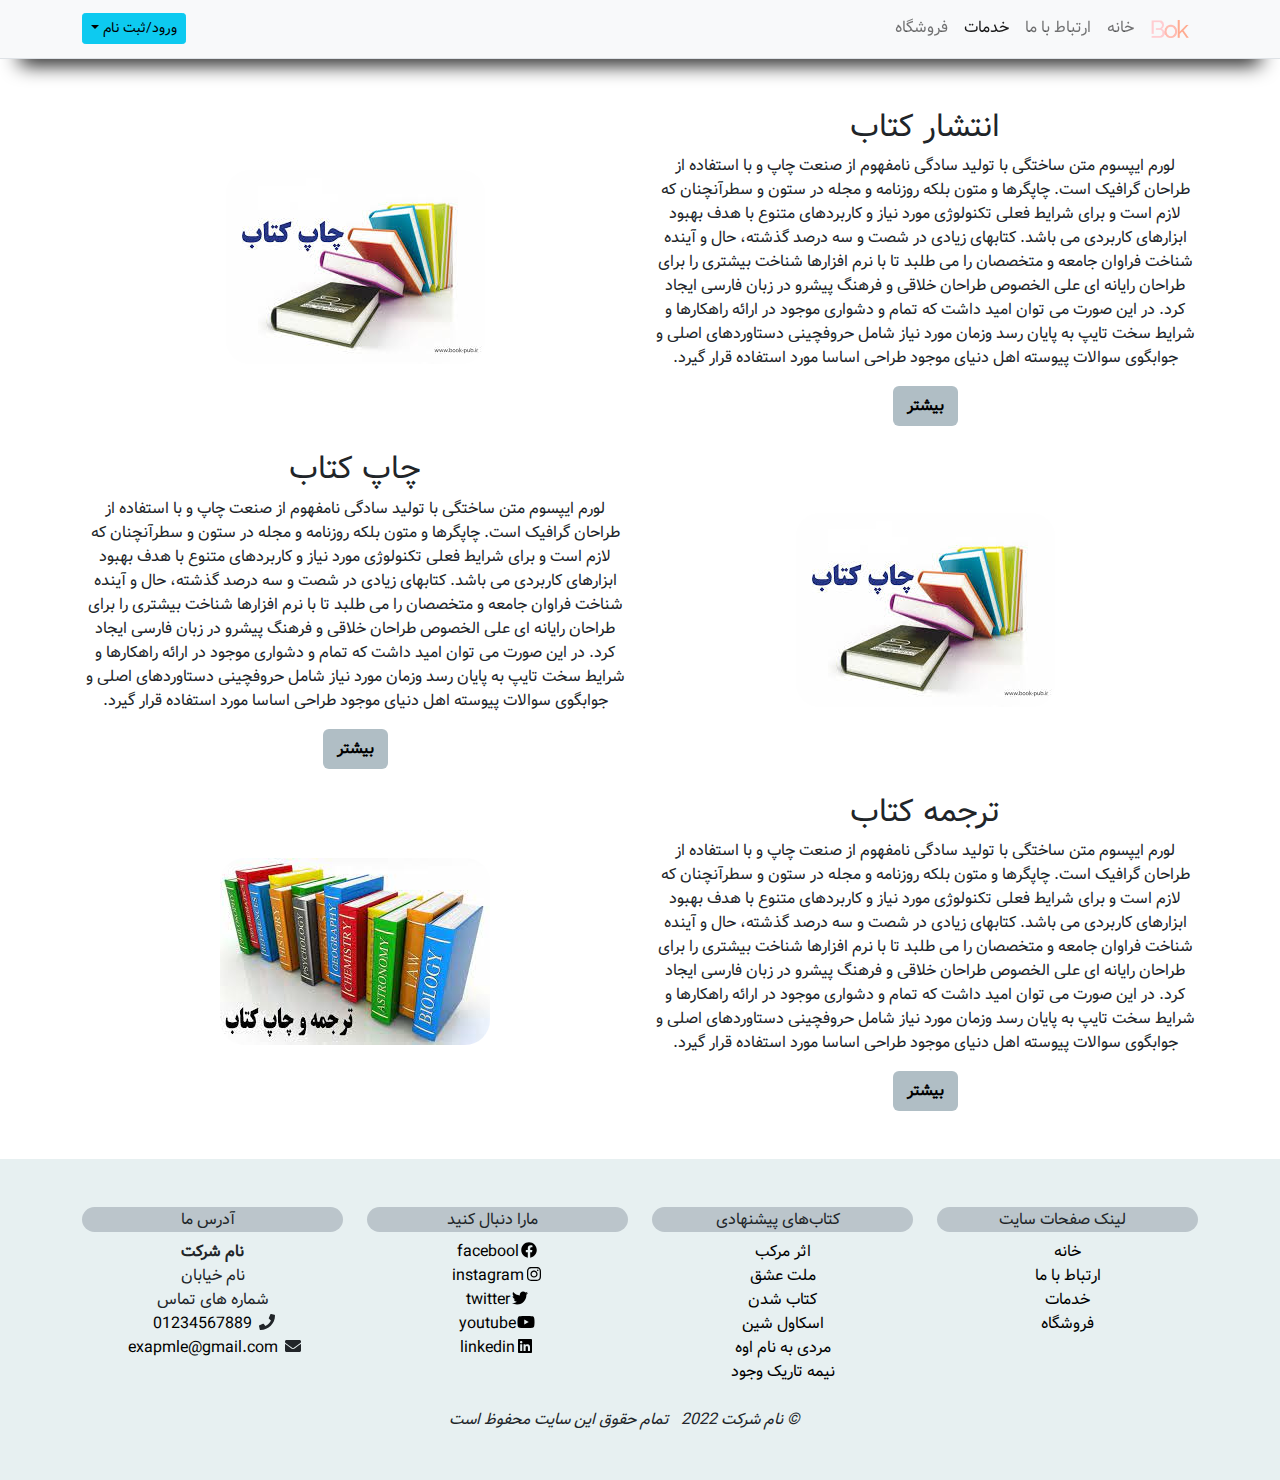
<file: services.html>
<!DOCTYPE html>
<html lang="en" dir="rtl">

<head>
    <meta charset="UTF-8">
    <meta http-equiv="X-UA-Compatible" content="IE=edge">
    <meta name="viewport" content="width=device-width, initial-scale=1.0">
    <title>bok</title>
    <link rel="stylesheet" href="./css/bootstrap.rtl.min.css">
    <link rel="icon" type="image/x-icon" href="./img/logo.png">
    <script src="./js/fontawesome-all.min.js"></script>
    <link rel="stylesheet" href="./css/style.css">

    <style>
        body {
            padding-top: 60px;
        }
    </style>
</head>

<body>

    <!-- start hedaer -->
    <header>
        <nav class="nav navbar navbar-expand-lg navbar-light bg-light border-bottom fixed-top">
            <div class="container">
                <button type="button" class="navbar-toggler" data-bs-toggle="collapse" data-bs-target="#navbarCollapse">
                    <span class="navbar-toggler-icon"></span>
                </button>
                <div class="collapse navbar-collapse" id="navbarCollapse">
                    <ul class="navbar-nav me-auto">
                        <img src="./img/logo.png" alt="" class="img-logo">
                        <li class="nav-item">
                            <a href="index.html" class="nav-link ">خانه</a>
                        </li>
                        <li class="nav-item">
                            <a href="contact.html" class="nav-link">ارتباط با ما</a>
                        </li>
                        <li class="nav-item">
                            <a href="services.html" class="nav-link active">خدمات</a>
                        </li>
                        <li class="nav-item">
                            <a href="./Store.html" class="nav-link">فروشگاه</a>
                        </li>
                    </ul>
                    <div class="dropdown">
                        <button type="button" class="btn btn-info btn-sm dropdown-toggle" id="dropdownsinglogin"
                            data-bs-toggle="dropdown">ورود/ثبت نام</button>
                        <div class="dropdown-menu">
                            <a href="./5-login/index.html" class="dropdown-item">ورود</a>
                            <a href="./5-login/index.html" class="dropdown-item">ثبت نام</a>
                        </div>
                    </div>

                </div>

            </div>

        </nav>
    </header>

    <!-- end header -->

    <div class="container my-3 my-sm-5">

        <div class="row mb-4 align-items-center flex-md-row-reverse">
            <div class="col-12 col-md-6 mb-3 mb-md-0">
                <img src="./img/new/images.jpg" class="img-fluid">
            </div>
            <div class="col-12 col-md-6">
                <h2>انتشار کتاب</h2>

                <p>
                    لورم ایپسوم متن ساختگی با تولید سادگی نامفهوم از صنعت چاپ و با استفاده از طراحان گرافیک است. چاپگرها
                    و متون بلکه روزنامه و مجله در ستون و سطرآنچنان که لازم است و برای شرایط فعلی تکنولوژی مورد نیاز و
                    کاربردهای متنوع با هدف بهبود ابزارهای کاربردی می باشد. کتابهای زیادی در شصت و سه درصد گذشته، حال و
                    آینده شناخت فراوان جامعه و متخصصان را می طلبد تا با نرم افزارها شناخت بیشتری را برای طراحان رایانه
                    ای علی الخصوص طراحان خلاقی و فرهنگ پیشرو در زبان فارسی ایجاد کرد. در این صورت می توان امید داشت که
                    تمام و دشواری موجود در ارائه راهکارها و شرایط سخت تایپ به پایان رسد وزمان مورد نیاز شامل حروفچینی
                    دستاوردهای اصلی و جوابگوی سوالات پیوسته اهل دنیای موجود طراحی اساسا مورد استفاده قرار گیرد.

                </p>

                <a href="#" class="btn bt-sl">بیشتر</a>

            </div>

        </div>



        <div class="row mb-4 align-items-center ">
            <div class="col-12 col-md-6 mb-3 mb-md-0">
                <img src="./img/new/images.jpg" class="img-fluid">
            </div>
            <div class="col-12 col-md-6">
                <h2>
                    چاپ کتاب
                </h2>

                <p>
                    لورم ایپسوم متن ساختگی با تولید سادگی نامفهوم از صنعت چاپ و با استفاده از طراحان گرافیک است. چاپگرها
                    و متون بلکه روزنامه و مجله در ستون و سطرآنچنان که لازم است و برای شرایط فعلی تکنولوژی مورد نیاز و
                    کاربردهای متنوع با هدف بهبود ابزارهای کاربردی می باشد. کتابهای زیادی در شصت و سه درصد گذشته، حال و
                    آینده شناخت فراوان جامعه و متخصصان را می طلبد تا با نرم افزارها شناخت بیشتری را برای طراحان رایانه
                    ای علی الخصوص طراحان خلاقی و فرهنگ پیشرو در زبان فارسی ایجاد کرد. در این صورت می توان امید داشت که
                    تمام و دشواری موجود در ارائه راهکارها و شرایط سخت تایپ به پایان رسد وزمان مورد نیاز شامل حروفچینی
                    دستاوردهای اصلی و جوابگوی سوالات پیوسته اهل دنیای موجود طراحی اساسا مورد استفاده قرار گیرد.

                </p>

                <a href="#" class="btn bt-sl">بیشتر</a>

            </div>

        </div>



        <div class="row mb-4 align-items-center flex-md-row-reverse">
            <div class="col-12 col-md-6 mb-3 mb-md-0">
                <img src="./img/new/do22.jpg" class="img-fluid">
            </div>
            <div class="col-12 col-md-6">
                <h2>
                    ترجمه کتاب
                </h2>

                <p>
                    لورم ایپسوم متن ساختگی با تولید سادگی نامفهوم از صنعت چاپ و با استفاده از طراحان گرافیک است. چاپگرها
                    و متون بلکه روزنامه و مجله در ستون و سطرآنچنان که لازم است و برای شرایط فعلی تکنولوژی مورد نیاز و
                    کاربردهای متنوع با هدف بهبود ابزارهای کاربردی می باشد. کتابهای زیادی در شصت و سه درصد گذشته، حال و
                    آینده شناخت فراوان جامعه و متخصصان را می طلبد تا با نرم افزارها شناخت بیشتری را برای طراحان رایانه
                    ای علی الخصوص طراحان خلاقی و فرهنگ پیشرو در زبان فارسی ایجاد کرد. در این صورت می توان امید داشت که
                    تمام و دشواری موجود در ارائه راهکارها و شرایط سخت تایپ به پایان رسد وزمان مورد نیاز شامل حروفچینی
                    دستاوردهای اصلی و جوابگوی سوالات پیوسته اهل دنیای موجود طراحی اساسا مورد استفاده قرار گیرد.

                </p>

                <a href="#" class="btn bt-sl">بیشتر</a>

            </div>

        </div>







    </div>











    <!-- start footer -->
    <footer class="">
        <div class="container py-3 py-sm-5">
            <div class="row">
                <div class="col-12 col-sm-6 col-md-3">
                    <h6>لینک صفحات سایت</h6>
                    <ul class="list-unstyled">
                        <li><a href="index.html">خانه</a></li>
                        <li><a href="contact.html">ارتباط با ما</a></li>
                        <li><a href="services.html">خدمات</a></li>
                        <li><a href="./Store.html">فروشگاه</a></li>
                    </ul>
                </div>


                <div class="col-12 col-sm-6 col-md-3">
                    <h6>کتاب‌های پیشنهادی</h6>
                    <ul class="list-unstyled">
                        <li><a href="./Store.html">اثر مرکب</a></li>
                        <li><a href="./Store.html">ملت عشق</a></li>
                        <li><a href="./Store.html">کتاب شدن</a></li>
                        <li><a href="./Store.html">اسکاول شین</a></li>
                        <li><a href="./Store.html">مردی به نام اوه</a></li>
                        <li><a href="./Store.html">نیمه تاریک وجود‌</a></li>
                    </ul>
                </div>

                <div class="col-12 col-sm-6 col-md-3">
                    <h6> مارا دنبال کنید</h6>
                    <ul class="list-unstyled">
                        <li><a href="#"><i class="fab fa-fw fa-facebook"></i>facebool</a></li>
                        <li><a href="#"><i class="fab fa-fw fa-instagram"></i>instagram</a></li>
                        <li><a href="#"><i class="fab fa-fw fa-twitter"></i>twitter</a></li>
                        <li><a href="#"><i class="fab fa-fw fa-youtube"></i>youtube</a></li>
                        <li><a href="#"><i class="fab fa-fw fa-linkedin"></i>linkedin</a></li>
                    </ul>
                </div>

                <div class="col-12 col-sm-6 col-md-3">
                    <h6> آدرس ما </h6>
                    <address>
                        <strong>نام شرکت</strong><br>
                        نام خیابان<br>
                        شماره های تماس<br>
                        <i class="fas fa-fw fa-phone"></i><a href="tel:+123456789">01234567889</a><br>
                        <i class="fas fa-fw fa-envelope"></i><a href="mailto:info@domin.com">exapmle@gmail.com</a><br>
                    </address>
                </div>
            </div>

            <ul class="list-inlne mt-2 mb-0 text-center">
                <i class="list-inline-item">&copy; نام شرکت 2022</i>
                <i class="list-inline-item"> تمام حقوق این سایت محفوظ است</i>


            </ul>
        </div>

    </footer>
    <!-- end footer -->





    <script src="./js/bootstrap.bundle.min.js"></script>
</body>

</html>
</file>
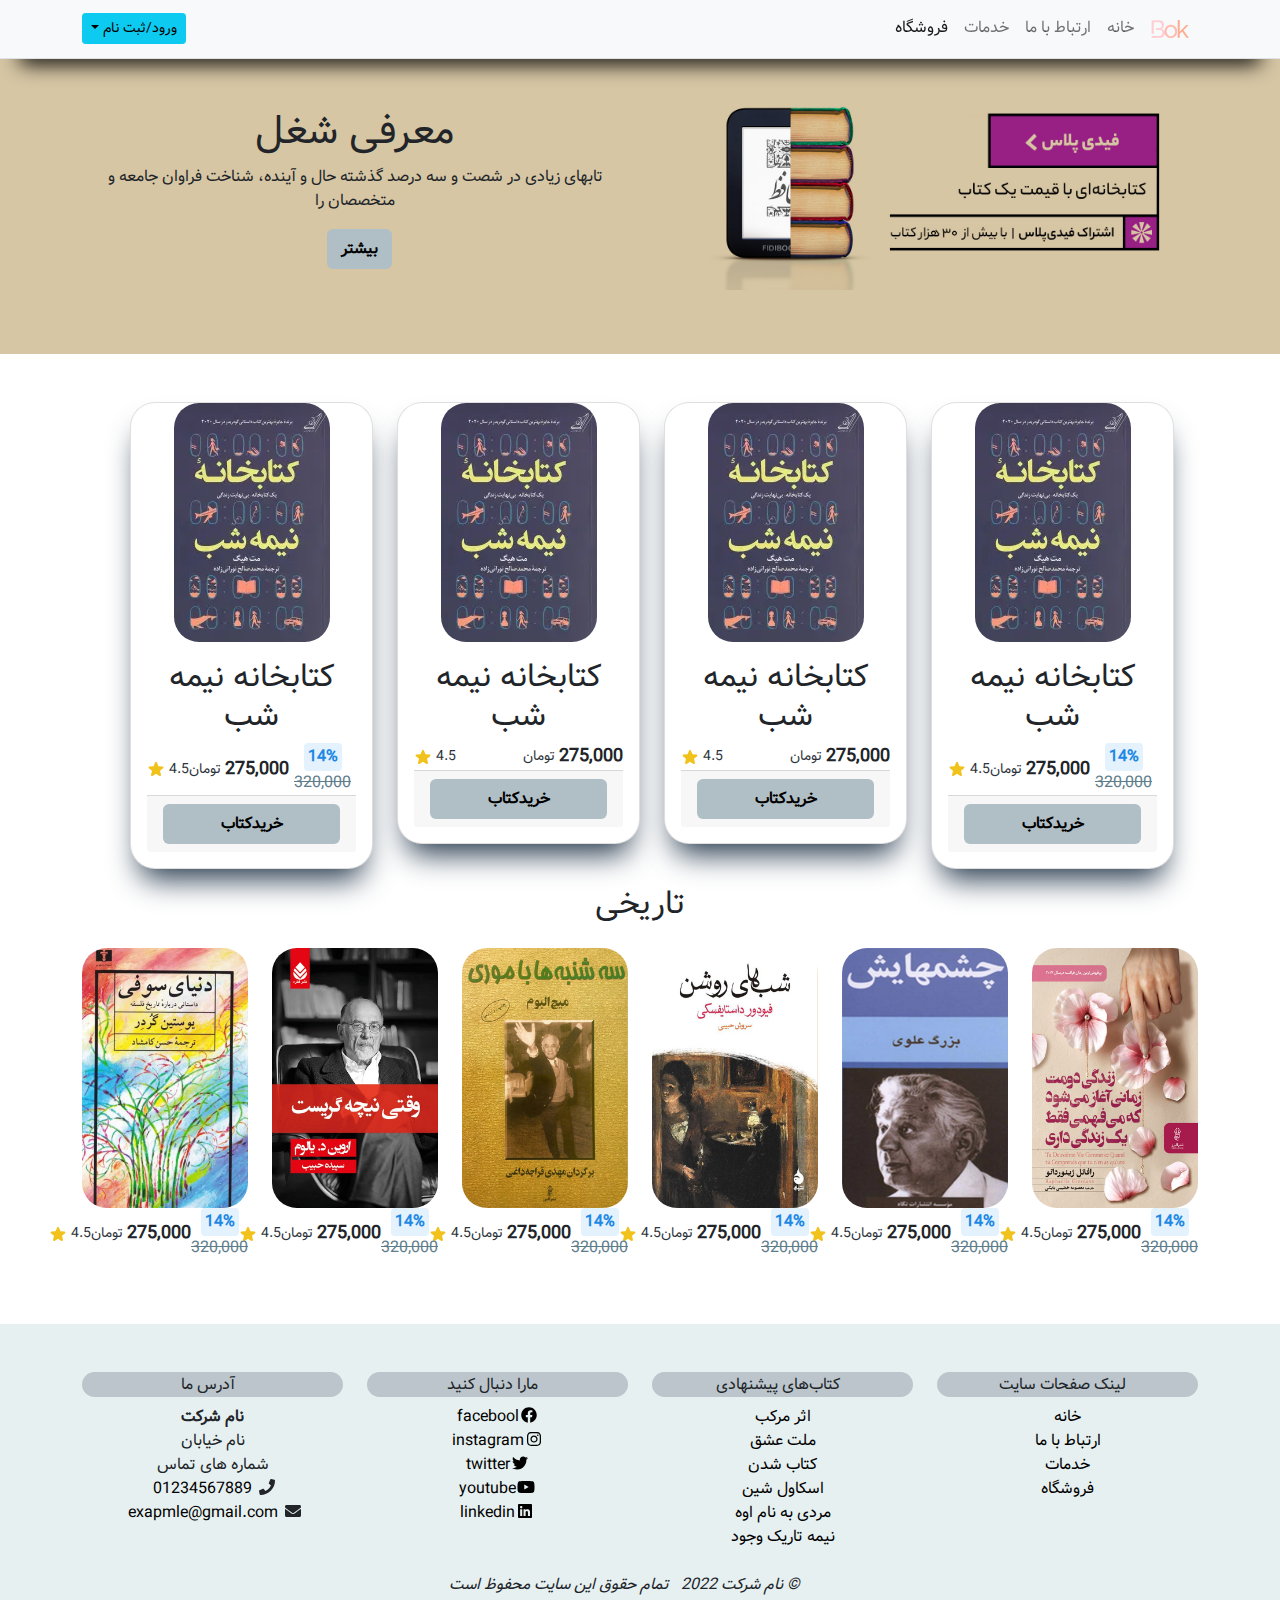
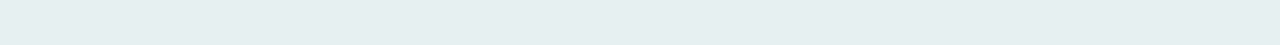
<file: Store.html>
<!DOCTYPE html>
<html lang="en" dir="rtl">

<head>
    <meta charset="UTF-8">
    <meta http-equiv="X-UA-Compatible" content="IE=edge">
    <meta name="viewport" content="width=device-width, initial-scale=1.0">
    <title>bok</title>
    <link rel="stylesheet" href="./css/bootstrap.rtl.min.css">
    <link rel="icon" type="image/x-icon" href="./img/logo.png">
    <script src="./js/fontawesome-all.min.js"></script>
    <link rel="stylesheet" href="./css/style.css">
</head>

<body>

    <!-- start hedaer -->
    <header class="">
        <nav class="nav navbar navbar-expand-lg navbar-light bg-light border-bottom fixed-top">
            <div class="container">
                <button type="button" class="navbar-toggler" data-bs-toggle="collapse" data-bs-target="#navbarCollapse">
                    <span class="navbar-toggler-icon"></span>
                </button>
                <div class="collapse navbar-collapse" id="navbarCollapse">
                    <ul class="navbar-nav me-auto">
                        <img src="./img/logo.png" alt="" class="img-logo">
                        <li class="nav-item">
                            <a href="index.html" class="nav-link">خانه</a>
                        </li>
                        <li class="nav-item">
                            <a href="contact.html" class="nav-link">ارتباط با ما</a>
                        </li>
                        <li class="nav-item">
                            <a href="services.html" class="nav-link">خدمات</a>
                        </li>
                        <li class="nav-item">
                            <a href="./Store.html" class="nav-link active">فروشگاه</a>
                        </li>
                    </ul>
                    <div class="dropdown">
                        <button type="button" class="btn btn-info btn-sm dropdown-toggle" id="dropdownsinglogin"
                            data-bs-toggle="dropdown">ورود/ثبت نام</button>
                        <div class="dropdown-menu">
                            <a href="./5-login/index.html" class="dropdown-item">ورود</a>
                            <a href="./5-login/index.html" class="dropdown-item">ثبت نام</a>
                        </div>
                    </div>

                </div>

            </div>

        </nav>
    </header>
    <!-- end header -->


    <!-- start body -->
    <div class="bg-sl py-3 py-sm-5  mt-4">
        <div class="container">
            <div class="row align-items-center">
                <div class="col-12 col-lg-6 mb-3 mv-lg-0">
                    <img src="./img/3.jpg" alt="topdemy.ir" class="img-sl img-fluid">
                </div>
                <div class="col-12 col-lg-6">
                    <h1 class="dispayd-1">معرفی شغل</h1>
                    <p>تابهای زیادی در شصت و سه درصد گذشته حال و آینده، شناخت فراوان جامعه و متخصصان را </p>
                    <a href="./Text.html" class="btn btn-lg  me-2 bt-sl">بیشتر</a>
                </div>
            </div>
        </div>
    </div>
    <!-- start-box-blag -->
    <div class="container my-3 my-sm-5 ">
        <div class="container row">
            <div class="col-12 col-md-6 col-lg-4 col-xl-3 mb-3">
                <div class="card bax-bok">
                    <div class="small">
                        <img src="./img/11-111.png" alt="" class="mx-auto d-block img-sl">
                    </div>
                    <div class="card-body">
                        <h2 class="card-title">کتابخانه نیمه شب</h2>
                        <!-- <p>
                        لورم ایپسوم متن ساختگی با تولید سادگی نامفهوم از صنعت چاپ، و با استفاده از طراحان گرافیک است،
                        چاپگرها و متون بلکه روزنامه و مجله در ستون و سطرآنچنان
                    </p> -->
                        <div class="product__wrapper">
                            <div class="product__offer">
                                <span class="product__offer-percent">14%</span>
                                <span class="product__offer-price">320,000</span>
                            </div>
                            <div class="product__price">
                                <span class="product__price-number">275,000</span>
                                <span class="product__price-unit">تومان</span>
                            </div>
                            <div class="product__rating">
                                <span class="product__rating-number">4.5</span>
                                <svg class="product__star-icon" xmlns="http://www.w3.org/2000/svg" viewBox="0 0 24 24"
                                    fill="currentColor">
                                    <path fill-rule="evenodd"
                                        d="M10.788 3.21c.448-1.077 1.976-1.077 2.424 0l2.082 5.007 5.404.433c1.164.093 1.636 1.545.749 2.305l-4.117 3.527 1.257 5.273c.271 1.136-.964 2.033-1.96 1.425L12 18.354 7.373 21.18c-.996.608-2.231-.29-1.96-1.425l1.257-5.273-4.117-3.527c-.887-.76-.415-2.212.749-2.305l5.404-.433 2.082-5.006z"
                                        clip-rule="evenodd"></path>
                                </svg>
                            </div>
                        </div>

                        <div class="card-footer d-grid">
                            <button class="bt-sl" role="button" type="button"
                                onclick="location.href='./book1.html'">خریدکتاب</button>
                        </div>
                    </div>
                </div>

            </div>
            <div class="col-12 col-md-6 col-lg-4 col-xl-3 mb-3">
                <div class="card bax-bok">
                    <div class="small">
                        <img src="./img/11-111.png" alt="" class="mx-auto d-block img-sl">
                    </div>
                    <div class="card-body">
                        <h2 class="card-title">کتابخانه نیمه شب</h2>
                        <!-- <p>
                        لورم ایپسوم متن ساختگی با تولید سادگی نامفهوم از صنعت چاپ، و با استفاده از طراحان گرافیک است،
                        چاپگرها و متون بلکه روزنامه و مجله در ستون و سطرآنچنان
                    </p> -->
                        <div class="product__wrapper">
                            <div class="product__price">
                                <span class="product__price-number">275,000</span>
                                <span class="product__price-unit">تومان</span>
                            </div>
                            <div class="product__rating">
                                <span class="product__rating-number">4.5</span>
                                <svg class="product__star-icon" xmlns="http://www.w3.org/2000/svg" viewBox="0 0 24 24"
                                    fill="currentColor">
                                    <path fill-rule="evenodd"
                                        d="M10.788 3.21c.448-1.077 1.976-1.077 2.424 0l2.082 5.007 5.404.433c1.164.093 1.636 1.545.749 2.305l-4.117 3.527 1.257 5.273c.271 1.136-.964 2.033-1.96 1.425L12 18.354 7.373 21.18c-.996.608-2.231-.29-1.96-1.425l1.257-5.273-4.117-3.527c-.887-.76-.415-2.212.749-2.305l5.404-.433 2.082-5.006z"
                                        clip-rule="evenodd"></path>
                                </svg>
                            </div>
                        </div>
                        <div class="card-footer d-grid">
                            <button class="bt-sl" role="button" type="button"
                                onclick="location.href='./book1.html'">خریدکتاب</button>
                        </div>
                    </div>
                </div>
            </div>
            <div class="col-12 col-md-6 col-lg-4 col-xl-3 mb-3">
                <div class="card bax-bok">
                    <div class="small">
                        <img src="./img/11-111.png" alt="" class="mx-auto d-block img-sl">
                    </div>
                    <div class="card-body">
                        <h2 class="card-title">کتابخانه نیمه شب</h2>
                        <!-- <p>
                        لورم ایپسوم متن ساختگی با تولید سادگی نامفهوم از صنعت چاپ، و با استفاده از طراحان گرافیک است،
                        چاپگرها و متون بلکه روزنامه و مجله در ستون و سطرآنچنان
                    </p> -->
                        <div class="product__wrapper">
                            <div class="product__price">
                                <span class="product__price-number">275,000</span>
                                <span class="product__price-unit">تومان</span>
                            </div>
                            <div class="product__rating">
                                <span class="product__rating-number">4.5</span>
                                <svg class="product__star-icon" xmlns="http://www.w3.org/2000/svg" viewBox="0 0 24 24"
                                    fill="currentColor">
                                    <path fill-rule="evenodd"
                                        d="M10.788 3.21c.448-1.077 1.976-1.077 2.424 0l2.082 5.007 5.404.433c1.164.093 1.636 1.545.749 2.305l-4.117 3.527 1.257 5.273c.271 1.136-.964 2.033-1.96 1.425L12 18.354 7.373 21.18c-.996.608-2.231-.29-1.96-1.425l1.257-5.273-4.117-3.527c-.887-.76-.415-2.212.749-2.305l5.404-.433 2.082-5.006z"
                                        clip-rule="evenodd"></path>
                                </svg>
                            </div>
                        </div>
                        <div class="card-footer d-grid">
                            <button class="bt-sl" role="button" type="button"
                                onclick="location.href='./book1.html'">خریدکتاب</button>
                        </div>
                    </div>
                </div>
            </div>
            <div class="col-12 col-md-6 col-lg-4 col-xl-3 mb-3">
                <div class="card bax-bok">
                    <div class="small">
                        <img src="./img/11-111.png" alt="" class="mx-auto d-block img-sl">
                    </div>
                    <div class="card-body">
                        <h2 class="card-title">کتابخانه نیمه شب</h2>
                        <!-- <p>
                        لورم ایپسوم متن ساختگی با تولید سادگی نامفهوم از صنعت چاپ، و با استفاده از طراحان گرافیک است،
                        چاپگرها و متون بلکه روزنامه و مجله در ستون و سطرآنچنان
                    </p> -->
                        <div class="product__wrapper">
                            <div class="product__offer">
                                <span class="product__offer-percent">14%</span>
                                <span class="product__offer-price">320,000</span>
                            </div>
                            <div class="product__price">
                                <span class="product__price-number">275,000</span>
                                <span class="product__price-unit">تومان</span>
                            </div>
                            <div class="product__rating">
                                <span class="product__rating-number">4.5</span>
                                <svg class="product__star-icon" xmlns="http://www.w3.org/2000/svg" viewBox="0 0 24 24"
                                    fill="currentColor">
                                    <path fill-rule="evenodd"
                                        d="M10.788 3.21c.448-1.077 1.976-1.077 2.424 0l2.082 5.007 5.404.433c1.164.093 1.636 1.545.749 2.305l-4.117 3.527 1.257 5.273c.271 1.136-.964 2.033-1.96 1.425L12 18.354 7.373 21.18c-.996.608-2.231-.29-1.96-1.425l1.257-5.273-4.117-3.527c-.887-.76-.415-2.212.749-2.305l5.404-.433 2.082-5.006z"
                                        clip-rule="evenodd"></path>
                                </svg>
                            </div>
                        </div>
                        <div class="card-footer d-grid">
                            <button class="bt-sl" role="button" type="button"
                                onclick="location.href='./book1.html'">خریدکتاب</button>
                        </div>
                    </div>
                </div>

            </div>
        </div>
        <!-- end-box-blag -->


<!-- start-box -->
<div class="mb-sm-4">
    <h2 class="text-center mb-sm-4">تاریخی</h2>
    <div class="row">
        <div class="col-6 col-sm-4 col-lg-2 mb-3">
            <img src="./img/new-2/2223.jpg" alt="" class="img-fluid img-sl" type="button"
            onclick="location.href='./book1.html'">
            <div class="product__wrapper">
                <div class="product__offer">
                    <span class="product__offer-percent">14%</span>
                    <span class="product__offer-price">320,000</span>
                </div>
                <div class="product__price">
                    <span class="product__price-number">275,000</span>
                    <span class="product__price-unit">تومان</span>
                </div>
                <div class="product__rating">
                    <span class="product__rating-number">4.5</span>
                    <svg class="product__star-icon" xmlns="http://www.w3.org/2000/svg" viewBox="0 0 24 24"
                        fill="currentColor">
                        <path fill-rule="evenodd"
                            d="M10.788 3.21c.448-1.077 1.976-1.077 2.424 0l2.082 5.007 5.404.433c1.164.093 1.636 1.545.749 2.305l-4.117 3.527 1.257 5.273c.271 1.136-.964 2.033-1.96 1.425L12 18.354 7.373 21.18c-.996.608-2.231-.29-1.96-1.425l1.257-5.273-4.117-3.527c-.887-.76-.415-2.212.749-2.305l5.404-.433 2.082-5.006z"
                            clip-rule="evenodd"></path>
                    </svg>
                </div>
            </div>
        </div>
        <div class="col-6 col-sm-4 col-lg-2 mb-3">
            <img src="./img/new-2/111.jpg" alt="" class="img-fluid img-sl" type="button"
                                onclick="location.href='./book1.html'">
                    <div class="product__wrapper">
                <div class="product__offer">
                    <span class="product__offer-percent">14%</span>
                    <span class="product__offer-price">320,000</span>
                </div>
                <div class="product__price">
                    <span class="product__price-number">275,000</span>
                    <span class="product__price-unit">تومان</span>
                </div>
                <div class="product__rating">
                    <span class="product__rating-number">4.5</span>
                    <svg class="product__star-icon" xmlns="http://www.w3.org/2000/svg" viewBox="0 0 24 24"
                        fill="currentColor">
                        <path fill-rule="evenodd"
                            d="M10.788 3.21c.448-1.077 1.976-1.077 2.424 0l2.082 5.007 5.404.433c1.164.093 1.636 1.545.749 2.305l-4.117 3.527 1.257 5.273c.271 1.136-.964 2.033-1.96 1.425L12 18.354 7.373 21.18c-.996.608-2.231-.29-1.96-1.425l1.257-5.273-4.117-3.527c-.887-.76-.415-2.212.749-2.305l5.404-.433 2.082-5.006z"
                            clip-rule="evenodd"></path>
                    </svg>
                </div>
            </div>
        </div>
        <div class="col-6 col-sm-4 col-lg-2 mb-3">
            <img src="./img/new-2/222.jpg" alt="" class="img-fluid img-sl" type="button"
                                onclick="location.href='./book1.html'">
                                <div class="product__wrapper">
                <div class="product__offer">
                    <span class="product__offer-percent">14%</span>
                    <span class="product__offer-price">320,000</span>
                </div>
                <div class="product__price">
                    <span class="product__price-number">275,000</span>
                    <span class="product__price-unit">تومان</span>
                </div>
                <div class="product__rating">
                    <span class="product__rating-number">4.5</span>
                    <svg class="product__star-icon" xmlns="http://www.w3.org/2000/svg" viewBox="0 0 24 24"
                        fill="currentColor">
                        <path fill-rule="evenodd"
                            d="M10.788 3.21c.448-1.077 1.976-1.077 2.424 0l2.082 5.007 5.404.433c1.164.093 1.636 1.545.749 2.305l-4.117 3.527 1.257 5.273c.271 1.136-.964 2.033-1.96 1.425L12 18.354 7.373 21.18c-.996.608-2.231-.29-1.96-1.425l1.257-5.273-4.117-3.527c-.887-.76-.415-2.212.749-2.305l5.404-.433 2.082-5.006z"
                            clip-rule="evenodd"></path>
                    </svg>
                </div>
            </div>
        </div>
        <div class="col-6 col-sm-4 col-lg-2 mb-3">
            <img src="./img/new-2/333.jpg" alt="" class="img-fluid img-sl" type="button"
                                onclick="location.href='./book1.html'">
                                <div class="product__wrapper">
                <div class="product__offer">
                    <span class="product__offer-percent">14%</span>
                    <span class="product__offer-price">320,000</span>
                </div>
                <div class="product__price">
                    <span class="product__price-number">275,000</span>
                    <span class="product__price-unit">تومان</span>
                </div>
                <div class="product__rating">
                    <span class="product__rating-number">4.5</span>
                    <svg class="product__star-icon" xmlns="http://www.w3.org/2000/svg" viewBox="0 0 24 24"
                        fill="currentColor">
                        <path fill-rule="evenodd"
                            d="M10.788 3.21c.448-1.077 1.976-1.077 2.424 0l2.082 5.007 5.404.433c1.164.093 1.636 1.545.749 2.305l-4.117 3.527 1.257 5.273c.271 1.136-.964 2.033-1.96 1.425L12 18.354 7.373 21.18c-.996.608-2.231-.29-1.96-1.425l1.257-5.273-4.117-3.527c-.887-.76-.415-2.212.749-2.305l5.404-.433 2.082-5.006z"
                            clip-rule="evenodd"></path>
                    </svg>
                </div>
            </div>
        </div>
        <div class="col-6 col-sm-4 col-lg-2 mb-3">
            <img src="./img/new-2/444.jpg" alt="" class="img-fluid img-sl" type="button"
                                onclick="location.href='./book1.html'">
                                <div class="product__wrapper">
                <div class="product__offer">
                    <span class="product__offer-percent">14%</span>
                    <span class="product__offer-price">320,000</span>
                </div>
                <div class="product__price">
                    <span class="product__price-number">275,000</span>
                    <span class="product__price-unit">تومان</span>
                </div>
                <div class="product__rating">
                    <span class="product__rating-number">4.5</span>
                    <svg class="product__star-icon" xmlns="http://www.w3.org/2000/svg" viewBox="0 0 24 24"
                        fill="currentColor">
                        <path fill-rule="evenodd"
                            d="M10.788 3.21c.448-1.077 1.976-1.077 2.424 0l2.082 5.007 5.404.433c1.164.093 1.636 1.545.749 2.305l-4.117 3.527 1.257 5.273c.271 1.136-.964 2.033-1.96 1.425L12 18.354 7.373 21.18c-.996.608-2.231-.29-1.96-1.425l1.257-5.273-4.117-3.527c-.887-.76-.415-2.212.749-2.305l5.404-.433 2.082-5.006z"
                            clip-rule="evenodd"></path>
                    </svg>
                </div>
            </div>
        </div>
        <div class="col-6 col-sm-4 col-lg-2 mb-3">
            <img src="./img/new-2/555.jpg" alt="" class="img-fluid img-sl" type="button"
                                onclick="location.href='./book1.html'">
                                <div class="product__wrapper">
                <div class="product__offer">
                    <span class="product__offer-percent">14%</span>
                    <span class="product__offer-price">320,000</span>
                </div>
                <div class="product__price">
                    <span class="product__price-number">275,000</span>
                    <span class="product__price-unit">تومان</span>
                </div>
                <div class="product__rating">
                    <span class="product__rating-number">4.5</span>
                    <svg class="product__star-icon" xmlns="http://www.w3.org/2000/svg" viewBox="0 0 24 24"
                        fill="currentColor">
                        <path fill-rule="evenodd"
                            d="M10.788 3.21c.448-1.077 1.976-1.077 2.424 0l2.082 5.007 5.404.433c1.164.093 1.636 1.545.749 2.305l-4.117 3.527 1.257 5.273c.271 1.136-.964 2.033-1.96 1.425L12 18.354 7.373 21.18c-.996.608-2.231-.29-1.96-1.425l1.257-5.273-4.117-3.527c-.887-.76-.415-2.212.749-2.305l5.404-.433 2.082-5.006z"
                            clip-rule="evenodd"></path>
                    </svg>
                </div>
            </div>
        </div>

    </div>

</div>
<!-- end-box -->


    </div>



    <!-- end body -->



    <!-- start footer -->
    <footer class="">
        <div class="container py-3 py-sm-5">
            <div class="row">
                <div class="col-12 col-sm-6 col-md-3">
                    <h6>لینک صفحات سایت</h6>
                    <ul class="list-unstyled">
                        <li><a href="index.html">خانه</a></li>
                        <li><a href="contact.html">ارتباط با ما</a></li>
                        <li><a href="services.html">خدمات</a></li>
                        <li><a href="./Store.html">فروشگاه</a></li>
                    </ul>
                </div>


                <div class="col-12 col-sm-6 col-md-3">
                    <h6>کتاب‌های پیشنهادی</h6>
                    <ul class="list-unstyled">
                        <li><a href="./Store.html">اثر مرکب</a></li>
                        <li><a href="./Store.html">ملت عشق</a></li>
                        <li><a href="./Store.html">کتاب شدن</a></li>
                        <li><a href="./Store.html">اسکاول شین</a></li>
                        <li><a href="./Store.html">مردی به نام اوه</a></li>
                        <li><a href="./Store.html">نیمه تاریک وجود‌</a></li>
                    </ul>
                </div>

                <div class="col-12 col-sm-6 col-md-3">
                    <h6> مارا دنبال کنید</h6>
                    <ul class="list-unstyled">
                        <li><a href="#"><i class="fab fa-fw fa-facebook"></i>facebool</a></li>
                        <li><a href="#"><i class="fab fa-fw fa-instagram"></i>instagram</a></li>
                        <li><a href="#"><i class="fab fa-fw fa-twitter"></i>twitter</a></li>
                        <li><a href="#"><i class="fab fa-fw fa-youtube"></i>youtube</a></li>
                        <li><a href="#"><i class="fab fa-fw fa-linkedin"></i>linkedin</a></li>
                    </ul>
                </div>

                <div class="col-12 col-sm-6 col-md-3">
                    <h6> آدرس ما </h6>
                    <address>
                        <strong>نام شرکت</strong><br>
                        نام خیابان<br>
                        شماره های تماس<br>
                        <i class="fas fa-fw fa-phone"></i><a href="tel:+123456789">01234567889</a><br>
                        <i class="fas fa-fw fa-envelope"></i><a href="mailto:info@domin.com">exapmle@gmail.com</a><br>
                    </address>
                </div>
            </div>

            <ul class="list-inlne mt-2 mb-0 text-center">
                <i class="list-inline-item">&copy; نام شرکت 2022</i>
                <i class="list-inline-item"> تمام حقوق این سایت محفوظ است</i>


            </ul>
        </div>

    </footer>
    <!-- end footer -->

    <script src="./js/bootstrap.bundle.min.js"></script>
</body>

</html>
</file>
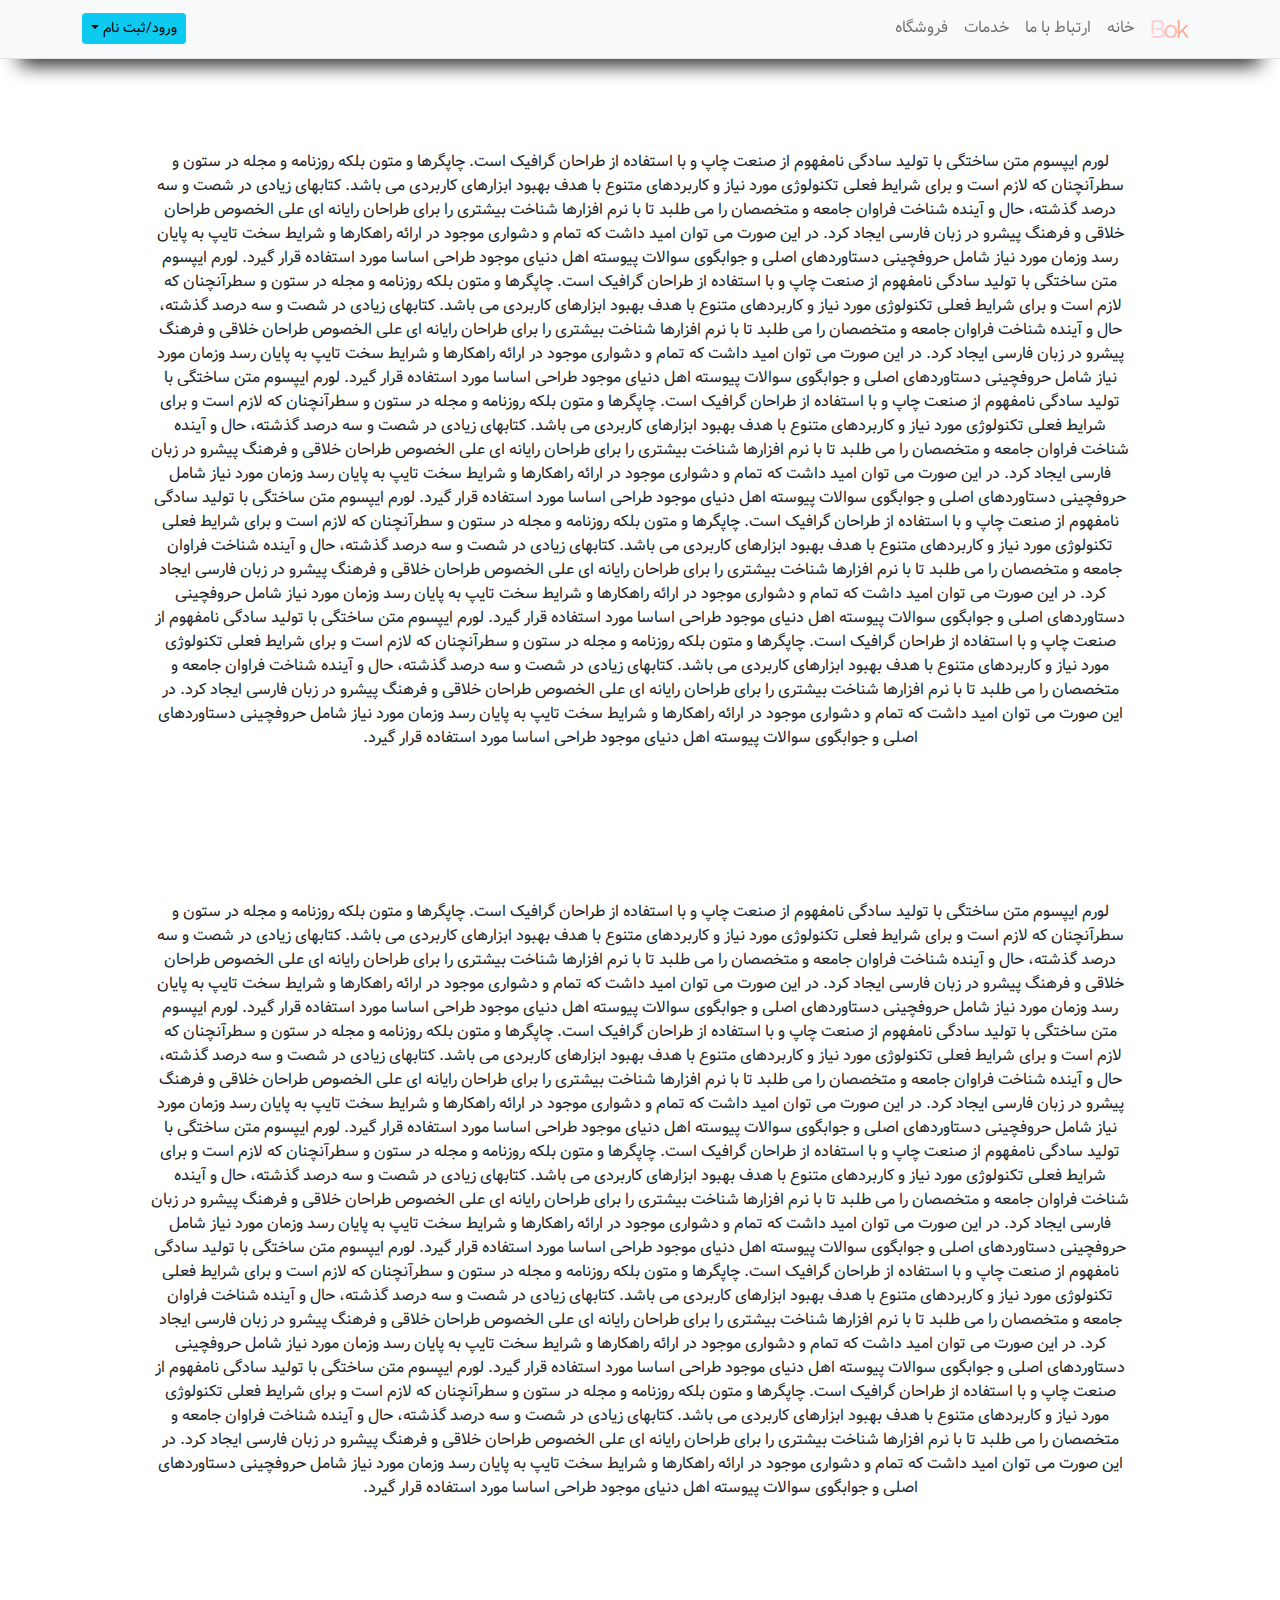
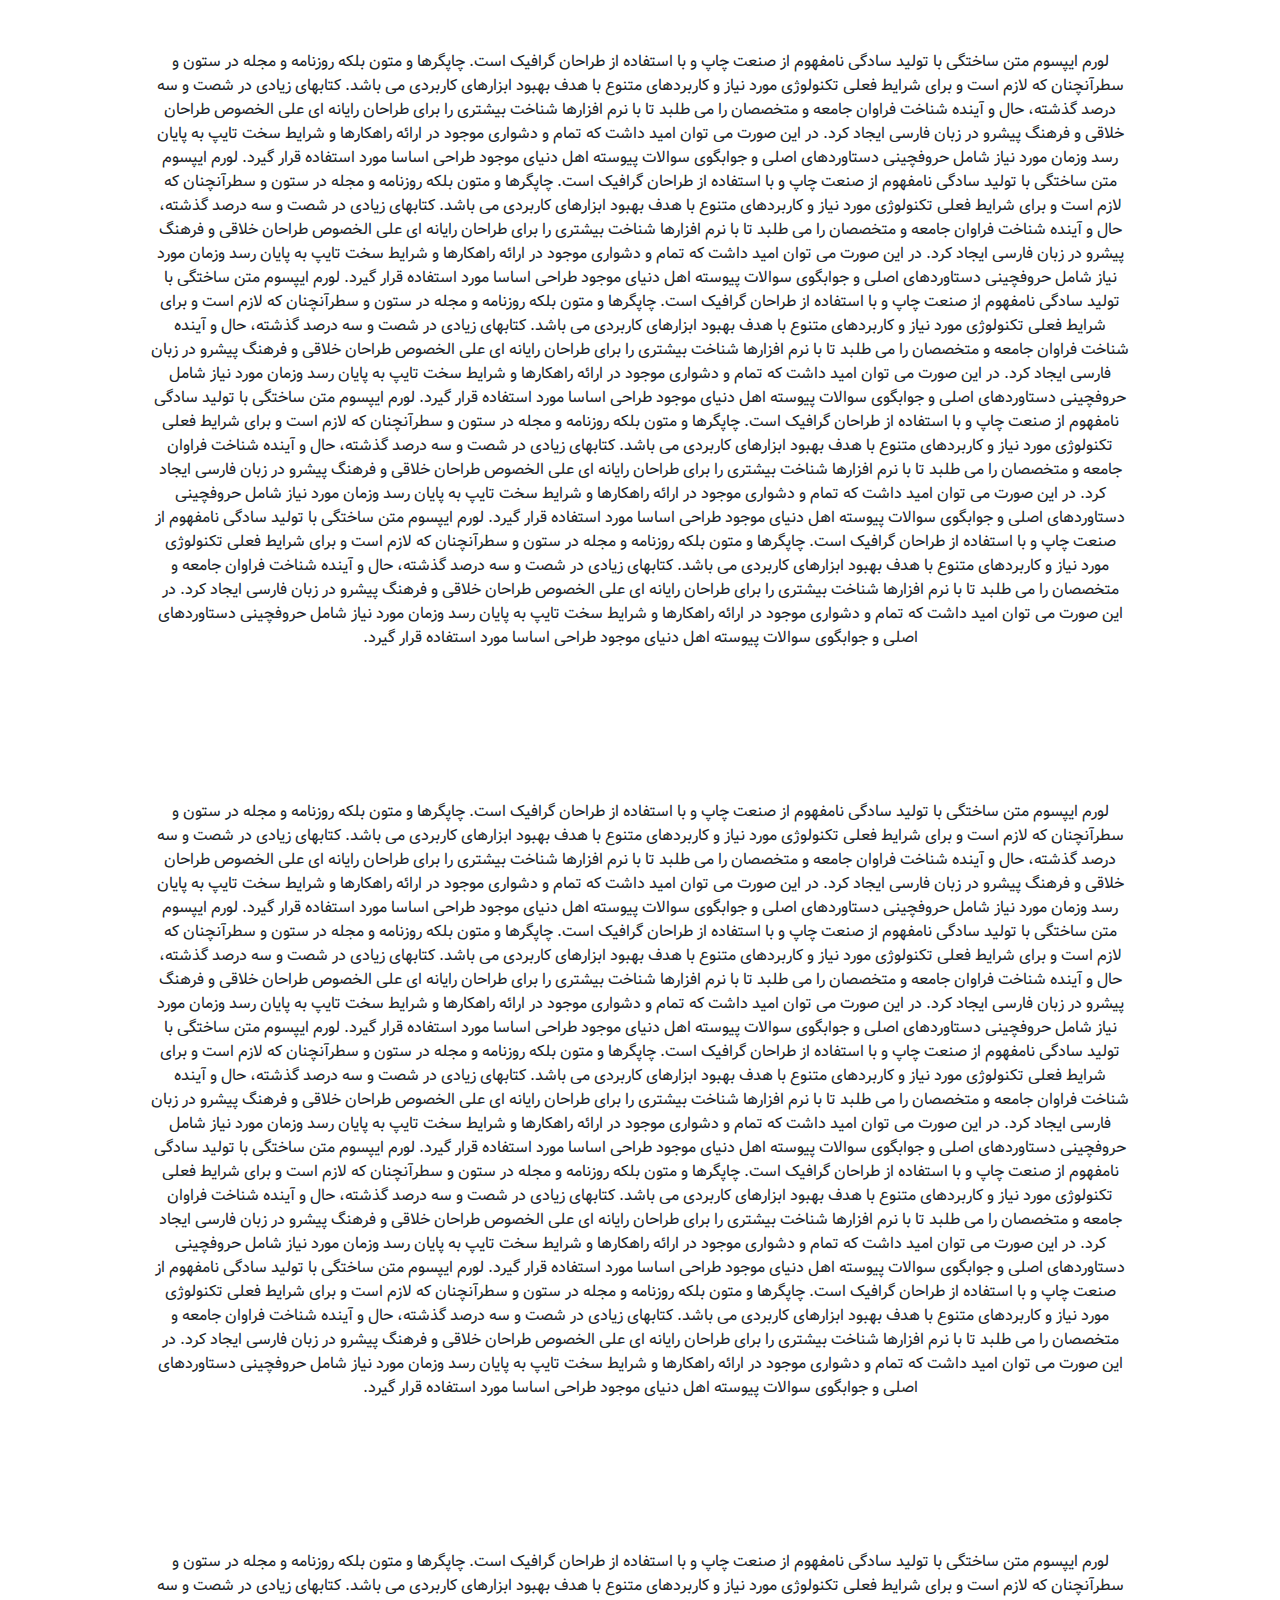
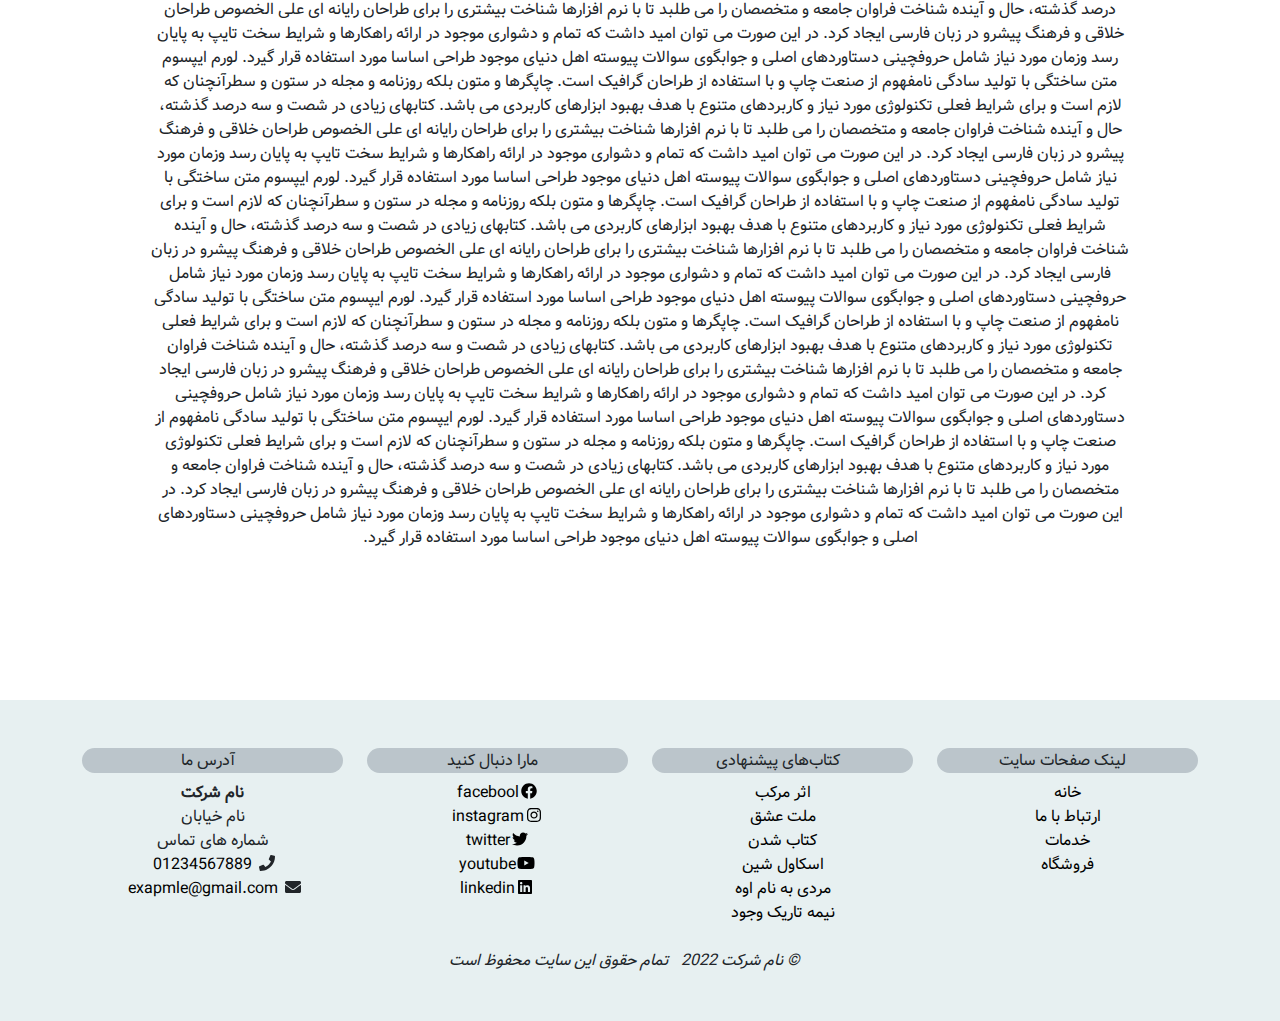
<file: Text.html>
<!DOCTYPE html>
<html lang="en" dir="rtl">

<head>
    <meta charset="UTF-8">
    <meta http-equiv="X-UA-Compatible" content="IE=edge">
    <meta name="viewport" content="width=device-width, initial-scale=1.0">
    <title>bok</title>
    <link rel="stylesheet" href="./css/bootstrap.rtl.min.css">
    <link rel="icon" type="image/x-icon" href="./img/logo.png">
    <script src="./js/fontawesome-all.min.js"></script>
    <link rel="stylesheet" href="./css/style.css">

    <style>
        p{
            margin: 150px;
        }
    </style>
</head>

<body>

    <!-- start hedaer -->
    <header class="">
        <nav class="nav navbar navbar-expand-lg navbar-light bg-light border-bottom fixed-top">
            <div class="container">
                <button type="button" class="navbar-toggler" data-bs-toggle="collapse" data-bs-target="#navbarCollapse">
                    <span class="navbar-toggler-icon"></span>
                </button>
                <div class="collapse navbar-collapse" id="navbarCollapse">
                    <ul class="navbar-nav me-auto">
                        <img src="./img/logo.png" alt="" class="img-logo">
                        <li class="nav-item">
                            <a href="index.html" class="nav-link">خانه</a>
                        </li>
                        <li class="nav-item">
                            <a href="contact.html" class="nav-link">ارتباط با ما</a>
                        </li>
                        <li class="nav-item">
                            <a href="services.html" class="nav-link">خدمات</a>
                        </li>
                        <li class="nav-item">
                            <a href="./Store.html" class="nav-link">فروشگاه</a>
                        </li>
                    </ul>
                    <div class="dropdown">
                        <button type="button" class="btn btn-info btn-sm dropdown-toggle" id="dropdownsinglogin"
                            data-bs-toggle="dropdown">ورود/ثبت نام</button>
                        <div class="dropdown-menu">
                            <a href="./5-login/index.html" class="dropdown-item">ورود</a>
                            <a href="./5-login/index.html" class="dropdown-item">ثبت نام</a>
                        </div>
                    </div>

                </div>

            </div>

        </nav>
    </header>
    <!-- end header -->


    <!-- start body -->


    <P>

        لورم ایپسوم متن ساختگی با تولید سادگی نامفهوم از صنعت چاپ و با استفاده از طراحان گرافیک است. چاپگرها و متون بلکه
        روزنامه و مجله در ستون و سطرآنچنان که لازم است و برای شرایط فعلی تکنولوژی مورد نیاز و کاربردهای متنوع با هدف
        بهبود ابزارهای کاربردی می باشد. کتابهای زیادی در شصت و سه درصد گذشته، حال و آینده شناخت فراوان جامعه و متخصصان
        را می طلبد تا با نرم افزارها شناخت بیشتری را برای طراحان رایانه ای علی الخصوص طراحان خلاقی و فرهنگ پیشرو در زبان
        فارسی ایجاد کرد. در این صورت می توان امید داشت که تمام و دشواری موجود در ارائه راهکارها و شرایط سخت تایپ به
        پایان رسد وزمان مورد نیاز شامل حروفچینی دستاوردهای اصلی و جوابگوی سوالات پیوسته اهل دنیای موجود طراحی اساسا مورد
        استفاده قرار گیرد.
        لورم ایپسوم متن ساختگی با تولید سادگی نامفهوم از صنعت چاپ و با استفاده از طراحان گرافیک است. چاپگرها و متون بلکه
        روزنامه و مجله در ستون و سطرآنچنان که لازم است و برای شرایط فعلی تکنولوژی مورد نیاز و کاربردهای متنوع با هدف
        بهبود ابزارهای کاربردی می باشد. کتابهای زیادی در شصت و سه درصد گذشته، حال و آینده شناخت فراوان جامعه و متخصصان
        را می طلبد تا با نرم افزارها شناخت بیشتری را برای طراحان رایانه ای علی الخصوص طراحان خلاقی و فرهنگ پیشرو در زبان
        فارسی ایجاد کرد. در این صورت می توان امید داشت که تمام و دشواری موجود در ارائه راهکارها و شرایط سخت تایپ به
        پایان رسد وزمان مورد نیاز شامل حروفچینی دستاوردهای اصلی و جوابگوی سوالات پیوسته اهل دنیای موجود طراحی اساسا مورد
        استفاده قرار گیرد.
        لورم ایپسوم متن ساختگی با تولید سادگی نامفهوم از صنعت چاپ و با استفاده از طراحان گرافیک است. چاپگرها و متون بلکه
        روزنامه و مجله در ستون و سطرآنچنان که لازم است و برای شرایط فعلی تکنولوژی مورد نیاز و کاربردهای متنوع با هدف
        بهبود ابزارهای کاربردی می باشد. کتابهای زیادی در شصت و سه درصد گذشته، حال و آینده شناخت فراوان جامعه و متخصصان
        را می طلبد تا با نرم افزارها شناخت بیشتری را برای طراحان رایانه ای علی الخصوص طراحان خلاقی و فرهنگ پیشرو در زبان
        فارسی ایجاد کرد. در این صورت می توان امید داشت که تمام و دشواری موجود در ارائه راهکارها و شرایط سخت تایپ به
        پایان رسد وزمان مورد نیاز شامل حروفچینی دستاوردهای اصلی و جوابگوی سوالات پیوسته اهل دنیای موجود طراحی اساسا مورد
        استفاده قرار گیرد.
        لورم ایپسوم متن ساختگی با تولید سادگی نامفهوم از صنعت چاپ و با استفاده از طراحان گرافیک است. چاپگرها و متون بلکه
        روزنامه و مجله در ستون و سطرآنچنان که لازم است و برای شرایط فعلی تکنولوژی مورد نیاز و کاربردهای متنوع با هدف
        بهبود ابزارهای کاربردی می باشد. کتابهای زیادی در شصت و سه درصد گذشته، حال و آینده شناخت فراوان جامعه و متخصصان
        را می طلبد تا با نرم افزارها شناخت بیشتری را برای طراحان رایانه ای علی الخصوص طراحان خلاقی و فرهنگ پیشرو در زبان
        فارسی ایجاد کرد. در این صورت می توان امید داشت که تمام و دشواری موجود در ارائه راهکارها و شرایط سخت تایپ به
        پایان رسد وزمان مورد نیاز شامل حروفچینی دستاوردهای اصلی و جوابگوی سوالات پیوسته اهل دنیای موجود طراحی اساسا مورد
        استفاده قرار گیرد.
        لورم ایپسوم متن ساختگی با تولید سادگی نامفهوم از صنعت چاپ و با استفاده از طراحان گرافیک است. چاپگرها و متون بلکه
        روزنامه و مجله در ستون و سطرآنچنان که لازم است و برای شرایط فعلی تکنولوژی مورد نیاز و کاربردهای متنوع با هدف
        بهبود ابزارهای کاربردی می باشد. کتابهای زیادی در شصت و سه درصد گذشته، حال و آینده شناخت فراوان جامعه و متخصصان
        را می طلبد تا با نرم افزارها شناخت بیشتری را برای طراحان رایانه ای علی الخصوص طراحان خلاقی و فرهنگ پیشرو در زبان
        فارسی ایجاد کرد. در این صورت می توان امید داشت که تمام و دشواری موجود در ارائه راهکارها و شرایط سخت تایپ به
        پایان رسد وزمان مورد نیاز شامل حروفچینی دستاوردهای اصلی و جوابگوی سوالات پیوسته اهل دنیای موجود طراحی اساسا مورد
        استفاده قرار گیرد.

    </P>


    <P>

        لورم ایپسوم متن ساختگی با تولید سادگی نامفهوم از صنعت چاپ و با استفاده از طراحان گرافیک است. چاپگرها و متون بلکه
        روزنامه و مجله در ستون و سطرآنچنان که لازم است و برای شرایط فعلی تکنولوژی مورد نیاز و کاربردهای متنوع با هدف
        بهبود ابزارهای کاربردی می باشد. کتابهای زیادی در شصت و سه درصد گذشته، حال و آینده شناخت فراوان جامعه و متخصصان
        را می طلبد تا با نرم افزارها شناخت بیشتری را برای طراحان رایانه ای علی الخصوص طراحان خلاقی و فرهنگ پیشرو در زبان
        فارسی ایجاد کرد. در این صورت می توان امید داشت که تمام و دشواری موجود در ارائه راهکارها و شرایط سخت تایپ به
        پایان رسد وزمان مورد نیاز شامل حروفچینی دستاوردهای اصلی و جوابگوی سوالات پیوسته اهل دنیای موجود طراحی اساسا مورد
        استفاده قرار گیرد.
        لورم ایپسوم متن ساختگی با تولید سادگی نامفهوم از صنعت چاپ و با استفاده از طراحان گرافیک است. چاپگرها و متون بلکه
        روزنامه و مجله در ستون و سطرآنچنان که لازم است و برای شرایط فعلی تکنولوژی مورد نیاز و کاربردهای متنوع با هدف
        بهبود ابزارهای کاربردی می باشد. کتابهای زیادی در شصت و سه درصد گذشته، حال و آینده شناخت فراوان جامعه و متخصصان
        را می طلبد تا با نرم افزارها شناخت بیشتری را برای طراحان رایانه ای علی الخصوص طراحان خلاقی و فرهنگ پیشرو در زبان
        فارسی ایجاد کرد. در این صورت می توان امید داشت که تمام و دشواری موجود در ارائه راهکارها و شرایط سخت تایپ به
        پایان رسد وزمان مورد نیاز شامل حروفچینی دستاوردهای اصلی و جوابگوی سوالات پیوسته اهل دنیای موجود طراحی اساسا مورد
        استفاده قرار گیرد.
        لورم ایپسوم متن ساختگی با تولید سادگی نامفهوم از صنعت چاپ و با استفاده از طراحان گرافیک است. چاپگرها و متون بلکه
        روزنامه و مجله در ستون و سطرآنچنان که لازم است و برای شرایط فعلی تکنولوژی مورد نیاز و کاربردهای متنوع با هدف
        بهبود ابزارهای کاربردی می باشد. کتابهای زیادی در شصت و سه درصد گذشته، حال و آینده شناخت فراوان جامعه و متخصصان
        را می طلبد تا با نرم افزارها شناخت بیشتری را برای طراحان رایانه ای علی الخصوص طراحان خلاقی و فرهنگ پیشرو در زبان
        فارسی ایجاد کرد. در این صورت می توان امید داشت که تمام و دشواری موجود در ارائه راهکارها و شرایط سخت تایپ به
        پایان رسد وزمان مورد نیاز شامل حروفچینی دستاوردهای اصلی و جوابگوی سوالات پیوسته اهل دنیای موجود طراحی اساسا مورد
        استفاده قرار گیرد.
        لورم ایپسوم متن ساختگی با تولید سادگی نامفهوم از صنعت چاپ و با استفاده از طراحان گرافیک است. چاپگرها و متون بلکه
        روزنامه و مجله در ستون و سطرآنچنان که لازم است و برای شرایط فعلی تکنولوژی مورد نیاز و کاربردهای متنوع با هدف
        بهبود ابزارهای کاربردی می باشد. کتابهای زیادی در شصت و سه درصد گذشته، حال و آینده شناخت فراوان جامعه و متخصصان
        را می طلبد تا با نرم افزارها شناخت بیشتری را برای طراحان رایانه ای علی الخصوص طراحان خلاقی و فرهنگ پیشرو در زبان
        فارسی ایجاد کرد. در این صورت می توان امید داشت که تمام و دشواری موجود در ارائه راهکارها و شرایط سخت تایپ به
        پایان رسد وزمان مورد نیاز شامل حروفچینی دستاوردهای اصلی و جوابگوی سوالات پیوسته اهل دنیای موجود طراحی اساسا مورد
        استفاده قرار گیرد.
        لورم ایپسوم متن ساختگی با تولید سادگی نامفهوم از صنعت چاپ و با استفاده از طراحان گرافیک است. چاپگرها و متون بلکه
        روزنامه و مجله در ستون و سطرآنچنان که لازم است و برای شرایط فعلی تکنولوژی مورد نیاز و کاربردهای متنوع با هدف
        بهبود ابزارهای کاربردی می باشد. کتابهای زیادی در شصت و سه درصد گذشته، حال و آینده شناخت فراوان جامعه و متخصصان
        را می طلبد تا با نرم افزارها شناخت بیشتری را برای طراحان رایانه ای علی الخصوص طراحان خلاقی و فرهنگ پیشرو در زبان
        فارسی ایجاد کرد. در این صورت می توان امید داشت که تمام و دشواری موجود در ارائه راهکارها و شرایط سخت تایپ به
        پایان رسد وزمان مورد نیاز شامل حروفچینی دستاوردهای اصلی و جوابگوی سوالات پیوسته اهل دنیای موجود طراحی اساسا مورد
        استفاده قرار گیرد.

    </P>

    <P>

        لورم ایپسوم متن ساختگی با تولید سادگی نامفهوم از صنعت چاپ و با استفاده از طراحان گرافیک است. چاپگرها و متون بلکه
        روزنامه و مجله در ستون و سطرآنچنان که لازم است و برای شرایط فعلی تکنولوژی مورد نیاز و کاربردهای متنوع با هدف
        بهبود ابزارهای کاربردی می باشد. کتابهای زیادی در شصت و سه درصد گذشته، حال و آینده شناخت فراوان جامعه و متخصصان
        را می طلبد تا با نرم افزارها شناخت بیشتری را برای طراحان رایانه ای علی الخصوص طراحان خلاقی و فرهنگ پیشرو در زبان
        فارسی ایجاد کرد. در این صورت می توان امید داشت که تمام و دشواری موجود در ارائه راهکارها و شرایط سخت تایپ به
        پایان رسد وزمان مورد نیاز شامل حروفچینی دستاوردهای اصلی و جوابگوی سوالات پیوسته اهل دنیای موجود طراحی اساسا مورد
        استفاده قرار گیرد.
        لورم ایپسوم متن ساختگی با تولید سادگی نامفهوم از صنعت چاپ و با استفاده از طراحان گرافیک است. چاپگرها و متون بلکه
        روزنامه و مجله در ستون و سطرآنچنان که لازم است و برای شرایط فعلی تکنولوژی مورد نیاز و کاربردهای متنوع با هدف
        بهبود ابزارهای کاربردی می باشد. کتابهای زیادی در شصت و سه درصد گذشته، حال و آینده شناخت فراوان جامعه و متخصصان
        را می طلبد تا با نرم افزارها شناخت بیشتری را برای طراحان رایانه ای علی الخصوص طراحان خلاقی و فرهنگ پیشرو در زبان
        فارسی ایجاد کرد. در این صورت می توان امید داشت که تمام و دشواری موجود در ارائه راهکارها و شرایط سخت تایپ به
        پایان رسد وزمان مورد نیاز شامل حروفچینی دستاوردهای اصلی و جوابگوی سوالات پیوسته اهل دنیای موجود طراحی اساسا مورد
        استفاده قرار گیرد.
        لورم ایپسوم متن ساختگی با تولید سادگی نامفهوم از صنعت چاپ و با استفاده از طراحان گرافیک است. چاپگرها و متون بلکه
        روزنامه و مجله در ستون و سطرآنچنان که لازم است و برای شرایط فعلی تکنولوژی مورد نیاز و کاربردهای متنوع با هدف
        بهبود ابزارهای کاربردی می باشد. کتابهای زیادی در شصت و سه درصد گذشته، حال و آینده شناخت فراوان جامعه و متخصصان
        را می طلبد تا با نرم افزارها شناخت بیشتری را برای طراحان رایانه ای علی الخصوص طراحان خلاقی و فرهنگ پیشرو در زبان
        فارسی ایجاد کرد. در این صورت می توان امید داشت که تمام و دشواری موجود در ارائه راهکارها و شرایط سخت تایپ به
        پایان رسد وزمان مورد نیاز شامل حروفچینی دستاوردهای اصلی و جوابگوی سوالات پیوسته اهل دنیای موجود طراحی اساسا مورد
        استفاده قرار گیرد.
        لورم ایپسوم متن ساختگی با تولید سادگی نامفهوم از صنعت چاپ و با استفاده از طراحان گرافیک است. چاپگرها و متون بلکه
        روزنامه و مجله در ستون و سطرآنچنان که لازم است و برای شرایط فعلی تکنولوژی مورد نیاز و کاربردهای متنوع با هدف
        بهبود ابزارهای کاربردی می باشد. کتابهای زیادی در شصت و سه درصد گذشته، حال و آینده شناخت فراوان جامعه و متخصصان
        را می طلبد تا با نرم افزارها شناخت بیشتری را برای طراحان رایانه ای علی الخصوص طراحان خلاقی و فرهنگ پیشرو در زبان
        فارسی ایجاد کرد. در این صورت می توان امید داشت که تمام و دشواری موجود در ارائه راهکارها و شرایط سخت تایپ به
        پایان رسد وزمان مورد نیاز شامل حروفچینی دستاوردهای اصلی و جوابگوی سوالات پیوسته اهل دنیای موجود طراحی اساسا مورد
        استفاده قرار گیرد.
        لورم ایپسوم متن ساختگی با تولید سادگی نامفهوم از صنعت چاپ و با استفاده از طراحان گرافیک است. چاپگرها و متون بلکه
        روزنامه و مجله در ستون و سطرآنچنان که لازم است و برای شرایط فعلی تکنولوژی مورد نیاز و کاربردهای متنوع با هدف
        بهبود ابزارهای کاربردی می باشد. کتابهای زیادی در شصت و سه درصد گذشته، حال و آینده شناخت فراوان جامعه و متخصصان
        را می طلبد تا با نرم افزارها شناخت بیشتری را برای طراحان رایانه ای علی الخصوص طراحان خلاقی و فرهنگ پیشرو در زبان
        فارسی ایجاد کرد. در این صورت می توان امید داشت که تمام و دشواری موجود در ارائه راهکارها و شرایط سخت تایپ به
        پایان رسد وزمان مورد نیاز شامل حروفچینی دستاوردهای اصلی و جوابگوی سوالات پیوسته اهل دنیای موجود طراحی اساسا مورد
        استفاده قرار گیرد.

    </P>

    <P>

        لورم ایپسوم متن ساختگی با تولید سادگی نامفهوم از صنعت چاپ و با استفاده از طراحان گرافیک است. چاپگرها و متون بلکه
        روزنامه و مجله در ستون و سطرآنچنان که لازم است و برای شرایط فعلی تکنولوژی مورد نیاز و کاربردهای متنوع با هدف
        بهبود ابزارهای کاربردی می باشد. کتابهای زیادی در شصت و سه درصد گذشته، حال و آینده شناخت فراوان جامعه و متخصصان
        را می طلبد تا با نرم افزارها شناخت بیشتری را برای طراحان رایانه ای علی الخصوص طراحان خلاقی و فرهنگ پیشرو در زبان
        فارسی ایجاد کرد. در این صورت می توان امید داشت که تمام و دشواری موجود در ارائه راهکارها و شرایط سخت تایپ به
        پایان رسد وزمان مورد نیاز شامل حروفچینی دستاوردهای اصلی و جوابگوی سوالات پیوسته اهل دنیای موجود طراحی اساسا مورد
        استفاده قرار گیرد.
        لورم ایپسوم متن ساختگی با تولید سادگی نامفهوم از صنعت چاپ و با استفاده از طراحان گرافیک است. چاپگرها و متون بلکه
        روزنامه و مجله در ستون و سطرآنچنان که لازم است و برای شرایط فعلی تکنولوژی مورد نیاز و کاربردهای متنوع با هدف
        بهبود ابزارهای کاربردی می باشد. کتابهای زیادی در شصت و سه درصد گذشته، حال و آینده شناخت فراوان جامعه و متخصصان
        را می طلبد تا با نرم افزارها شناخت بیشتری را برای طراحان رایانه ای علی الخصوص طراحان خلاقی و فرهنگ پیشرو در زبان
        فارسی ایجاد کرد. در این صورت می توان امید داشت که تمام و دشواری موجود در ارائه راهکارها و شرایط سخت تایپ به
        پایان رسد وزمان مورد نیاز شامل حروفچینی دستاوردهای اصلی و جوابگوی سوالات پیوسته اهل دنیای موجود طراحی اساسا مورد
        استفاده قرار گیرد.
        لورم ایپسوم متن ساختگی با تولید سادگی نامفهوم از صنعت چاپ و با استفاده از طراحان گرافیک است. چاپگرها و متون بلکه
        روزنامه و مجله در ستون و سطرآنچنان که لازم است و برای شرایط فعلی تکنولوژی مورد نیاز و کاربردهای متنوع با هدف
        بهبود ابزارهای کاربردی می باشد. کتابهای زیادی در شصت و سه درصد گذشته، حال و آینده شناخت فراوان جامعه و متخصصان
        را می طلبد تا با نرم افزارها شناخت بیشتری را برای طراحان رایانه ای علی الخصوص طراحان خلاقی و فرهنگ پیشرو در زبان
        فارسی ایجاد کرد. در این صورت می توان امید داشت که تمام و دشواری موجود در ارائه راهکارها و شرایط سخت تایپ به
        پایان رسد وزمان مورد نیاز شامل حروفچینی دستاوردهای اصلی و جوابگوی سوالات پیوسته اهل دنیای موجود طراحی اساسا مورد
        استفاده قرار گیرد.
        لورم ایپسوم متن ساختگی با تولید سادگی نامفهوم از صنعت چاپ و با استفاده از طراحان گرافیک است. چاپگرها و متون بلکه
        روزنامه و مجله در ستون و سطرآنچنان که لازم است و برای شرایط فعلی تکنولوژی مورد نیاز و کاربردهای متنوع با هدف
        بهبود ابزارهای کاربردی می باشد. کتابهای زیادی در شصت و سه درصد گذشته، حال و آینده شناخت فراوان جامعه و متخصصان
        را می طلبد تا با نرم افزارها شناخت بیشتری را برای طراحان رایانه ای علی الخصوص طراحان خلاقی و فرهنگ پیشرو در زبان
        فارسی ایجاد کرد. در این صورت می توان امید داشت که تمام و دشواری موجود در ارائه راهکارها و شرایط سخت تایپ به
        پایان رسد وزمان مورد نیاز شامل حروفچینی دستاوردهای اصلی و جوابگوی سوالات پیوسته اهل دنیای موجود طراحی اساسا مورد
        استفاده قرار گیرد.
        لورم ایپسوم متن ساختگی با تولید سادگی نامفهوم از صنعت چاپ و با استفاده از طراحان گرافیک است. چاپگرها و متون بلکه
        روزنامه و مجله در ستون و سطرآنچنان که لازم است و برای شرایط فعلی تکنولوژی مورد نیاز و کاربردهای متنوع با هدف
        بهبود ابزارهای کاربردی می باشد. کتابهای زیادی در شصت و سه درصد گذشته، حال و آینده شناخت فراوان جامعه و متخصصان
        را می طلبد تا با نرم افزارها شناخت بیشتری را برای طراحان رایانه ای علی الخصوص طراحان خلاقی و فرهنگ پیشرو در زبان
        فارسی ایجاد کرد. در این صورت می توان امید داشت که تمام و دشواری موجود در ارائه راهکارها و شرایط سخت تایپ به
        پایان رسد وزمان مورد نیاز شامل حروفچینی دستاوردهای اصلی و جوابگوی سوالات پیوسته اهل دنیای موجود طراحی اساسا مورد
        استفاده قرار گیرد.

    </P>

    <P>

        لورم ایپسوم متن ساختگی با تولید سادگی نامفهوم از صنعت چاپ و با استفاده از طراحان گرافیک است. چاپگرها و متون بلکه
        روزنامه و مجله در ستون و سطرآنچنان که لازم است و برای شرایط فعلی تکنولوژی مورد نیاز و کاربردهای متنوع با هدف
        بهبود ابزارهای کاربردی می باشد. کتابهای زیادی در شصت و سه درصد گذشته، حال و آینده شناخت فراوان جامعه و متخصصان
        را می طلبد تا با نرم افزارها شناخت بیشتری را برای طراحان رایانه ای علی الخصوص طراحان خلاقی و فرهنگ پیشرو در زبان
        فارسی ایجاد کرد. در این صورت می توان امید داشت که تمام و دشواری موجود در ارائه راهکارها و شرایط سخت تایپ به
        پایان رسد وزمان مورد نیاز شامل حروفچینی دستاوردهای اصلی و جوابگوی سوالات پیوسته اهل دنیای موجود طراحی اساسا مورد
        استفاده قرار گیرد.
        لورم ایپسوم متن ساختگی با تولید سادگی نامفهوم از صنعت چاپ و با استفاده از طراحان گرافیک است. چاپگرها و متون بلکه
        روزنامه و مجله در ستون و سطرآنچنان که لازم است و برای شرایط فعلی تکنولوژی مورد نیاز و کاربردهای متنوع با هدف
        بهبود ابزارهای کاربردی می باشد. کتابهای زیادی در شصت و سه درصد گذشته، حال و آینده شناخت فراوان جامعه و متخصصان
        را می طلبد تا با نرم افزارها شناخت بیشتری را برای طراحان رایانه ای علی الخصوص طراحان خلاقی و فرهنگ پیشرو در زبان
        فارسی ایجاد کرد. در این صورت می توان امید داشت که تمام و دشواری موجود در ارائه راهکارها و شرایط سخت تایپ به
        پایان رسد وزمان مورد نیاز شامل حروفچینی دستاوردهای اصلی و جوابگوی سوالات پیوسته اهل دنیای موجود طراحی اساسا مورد
        استفاده قرار گیرد.
        لورم ایپسوم متن ساختگی با تولید سادگی نامفهوم از صنعت چاپ و با استفاده از طراحان گرافیک است. چاپگرها و متون بلکه
        روزنامه و مجله در ستون و سطرآنچنان که لازم است و برای شرایط فعلی تکنولوژی مورد نیاز و کاربردهای متنوع با هدف
        بهبود ابزارهای کاربردی می باشد. کتابهای زیادی در شصت و سه درصد گذشته، حال و آینده شناخت فراوان جامعه و متخصصان
        را می طلبد تا با نرم افزارها شناخت بیشتری را برای طراحان رایانه ای علی الخصوص طراحان خلاقی و فرهنگ پیشرو در زبان
        فارسی ایجاد کرد. در این صورت می توان امید داشت که تمام و دشواری موجود در ارائه راهکارها و شرایط سخت تایپ به
        پایان رسد وزمان مورد نیاز شامل حروفچینی دستاوردهای اصلی و جوابگوی سوالات پیوسته اهل دنیای موجود طراحی اساسا مورد
        استفاده قرار گیرد.
        لورم ایپسوم متن ساختگی با تولید سادگی نامفهوم از صنعت چاپ و با استفاده از طراحان گرافیک است. چاپگرها و متون بلکه
        روزنامه و مجله در ستون و سطرآنچنان که لازم است و برای شرایط فعلی تکنولوژی مورد نیاز و کاربردهای متنوع با هدف
        بهبود ابزارهای کاربردی می باشد. کتابهای زیادی در شصت و سه درصد گذشته، حال و آینده شناخت فراوان جامعه و متخصصان
        را می طلبد تا با نرم افزارها شناخت بیشتری را برای طراحان رایانه ای علی الخصوص طراحان خلاقی و فرهنگ پیشرو در زبان
        فارسی ایجاد کرد. در این صورت می توان امید داشت که تمام و دشواری موجود در ارائه راهکارها و شرایط سخت تایپ به
        پایان رسد وزمان مورد نیاز شامل حروفچینی دستاوردهای اصلی و جوابگوی سوالات پیوسته اهل دنیای موجود طراحی اساسا مورد
        استفاده قرار گیرد.
        لورم ایپسوم متن ساختگی با تولید سادگی نامفهوم از صنعت چاپ و با استفاده از طراحان گرافیک است. چاپگرها و متون بلکه
        روزنامه و مجله در ستون و سطرآنچنان که لازم است و برای شرایط فعلی تکنولوژی مورد نیاز و کاربردهای متنوع با هدف
        بهبود ابزارهای کاربردی می باشد. کتابهای زیادی در شصت و سه درصد گذشته، حال و آینده شناخت فراوان جامعه و متخصصان
        را می طلبد تا با نرم افزارها شناخت بیشتری را برای طراحان رایانه ای علی الخصوص طراحان خلاقی و فرهنگ پیشرو در زبان
        فارسی ایجاد کرد. در این صورت می توان امید داشت که تمام و دشواری موجود در ارائه راهکارها و شرایط سخت تایپ به
        پایان رسد وزمان مورد نیاز شامل حروفچینی دستاوردهای اصلی و جوابگوی سوالات پیوسته اهل دنیای موجود طراحی اساسا مورد
        استفاده قرار گیرد.

    </P>


    <!-- end body -->



    <!-- start footer -->
    <footer class="">
        <div class="container py-3 py-sm-5">
            <div class="row">
                <div class="col-12 col-sm-6 col-md-3">
                    <h6>لینک صفحات سایت</h6>
                    <ul class="list-unstyled">
                        <li><a href="index.html">خانه</a></li>
                        <li><a href="contact.html">ارتباط با ما</a></li>
                        <li><a href="services.html">خدمات</a></li>
                        <li><a href="./Store.html">فروشگاه</a></li>
                    </ul>
                </div>


                <div class="col-12 col-sm-6 col-md-3">
                    <h6>کتاب‌های پیشنهادی</h6>
                    <ul class="list-unstyled">
                        <li><a href="./Store.html">اثر مرکب</a></li>
                        <li><a href="./Store.html">ملت عشق</a></li>
                        <li><a href="./Store.html">کتاب شدن</a></li>
                        <li><a href="./Store.html">اسکاول شین</a></li>
                        <li><a href="./Store.html">مردی به نام اوه</a></li>
                        <li><a href="./Store.html">نیمه تاریک وجود‌</a></li>
                    </ul>
                </div>

                <div class="col-12 col-sm-6 col-md-3">
                    <h6> مارا دنبال کنید</h6>
                    <ul class="list-unstyled">
                        <li><a href="#"><i class="fab fa-fw fa-facebook"></i>facebool</a></li>
                        <li><a href="#"><i class="fab fa-fw fa-instagram"></i>instagram</a></li>
                        <li><a href="#"><i class="fab fa-fw fa-twitter"></i>twitter</a></li>
                        <li><a href="#"><i class="fab fa-fw fa-youtube"></i>youtube</a></li>
                        <li><a href="#"><i class="fab fa-fw fa-linkedin"></i>linkedin</a></li>
                    </ul>
                </div>

                <div class="col-12 col-sm-6 col-md-3">
                    <h6> آدرس ما </h6>
                    <address>
                        <strong>نام شرکت</strong><br>
                        نام خیابان<br>
                        شماره های تماس<br>
                        <i class="fas fa-fw fa-phone"></i><a href="tel:+123456789">01234567889</a><br>
                        <i class="fas fa-fw fa-envelope"></i><a href="mailto:info@domin.com">exapmle@gmail.com</a><br>
                    </address>
                </div>
            </div>

            <ul class="list-inlne mt-2 mb-0 text-center">
                <i class="list-inline-item">&copy; نام شرکت 2022</i>
                <i class="list-inline-item"> تمام حقوق این سایت محفوظ است</i>


            </ul>
        </div>

    </footer>
    <!-- end footer -->

    <script src="./js/bootstrap.bundle.min.js"></script>
</body>

</html>
</file>
<file: css/style.css>
/*
 c7f4ab
90f6e2
bff8ea 
*/

/* *{
    font-family: A negaar;
} */

@font-face{
    font-family: 'Vazir';
    src:
    url('../font/Vazir.ttf') format('truetype'),
    url('../font/Vazir.woff') format('woff'),
    url('../font/Vazir.woff2') format('woff2');
   }
    
   body{
    font-family:Vazir;
    text-align:center;
   }

.img-logo{
    width: 56px;
}

ul {
    list-style: none;
}

a {
    text-decoration: none;
    color: #000;
    padding: 5px;
}

.bt-sl {
    background: #B0BEC5;
    border: none;
    border-radius: 6px;
    color: #000;
    cursor: pointer;
    display: inline-block;
    font-size: 16px;
    font-weight: 800;
    line-height: 16px;
    min-height: 40px;
    padding: 12px 14px;
    transition: 0.3s;
}

.bt-sl:hover,
.bt-sl:active {
    background-color: initial;
    background-position: 0 0;
    color: #3f98b8;
}
.nav{
    box-shadow: #000000 0px 25px 20px -20px;
}

.box-book {
    background: #e3edd3;
    background: -moz-linear-gradient(45deg,  #d3daed 34%, #d2edeb 99%);
    background: -webkit-linear-gradient(45deg,  #d3d8ed 34%,#c3e3e1 99%);
    background: linear-gradient(45deg,  #d3ede6 34%,#acbac8 99%);
    filter: progid:DXImageTransform.Microsoft.gradient( startColorstr='#e3edd3', endColorstr='#9cfcf4',GradientType=1 );
    
    border-radius: 20px 100px / 120px 150px;
}

li{
    transition: 0.3s;
}
li:hover{
    /* background-attachment: fixed; */
    background-color: #90ddf6;
    border-radius: 50px 25px 50px 25px;
    transition: 1s;
}

img{
    border-radius: 25px;
}

/* start-scrol */
/* width */
::-webkit-scrollbar {
    width: 10px;
}

/* Track */
::-webkit-scrollbar-track {
    border-radius: 10px;
    background: #aecbd1;
    /* border: 1px solid #000000; */
    
}

/* Handle */
::-webkit-scrollbar-thumb {
    background: #5ba89f;
    border-radius: 50px;
}

/* end-scrol */



/* .bt-sl{
    background-color: #ffe4c4;
    color: #000;
}

.bt-sl:hover{
    background-color: #ffffff;
    color: #000;
} */

.bax-bok{
    border-radius: 25px;
    box-shadow: rgb(38, 57, 77) 0px 20px 30px -10px;
}

.bg-sl{
    background-color: #D6C6A4;
}


.img-sl{
    transition: 0.3s;
}

.img-sl:hover{
    transform: scale(1.05);
    transition: 0.3s;
}

.box-one {
    border-radius: 55px;
    background: #951A15;
    margin-bottom: 50px;
    color: #ffffff;
    font-size: 22px;
}

.product__wrapper {
    display: flex;
    justify-content: space-between;
    align-items: center;
}

.product__price {
    display: flex;
    align-items: center;
    gap: 4px;
    font-size: 14px;
}

.product__price-number {
    font-weight: bold;
    font-size: 18px;
}

.product__price-unit {
    color: #2e343b;
}

.product__rating {
    display: flex;
    align-items: center;
    gap: 4px;
}

.product__star-icon {
    color: #f1c21b;
    width: 18px;
    height: 18px;
}

.product__rating-number {
    font-size: 14px;
    color: #2e343b;
}

.product__offer-percent {
    display: inline-block;
    font-weight: bold;
    color: #1E88E5;
    background-color: #E3F2FD;
    padding: 2px 4px;
    border-radius: 4px;
}

.product__offer-price {
    text-decoration: line-through;
    color: #607D8B;
}

footer{
    background-color: #e7f0f1;
}

h6{
    background-color: #bbc5cb;
    border-radius: 25px;
    padding-bottom: 3px;
    padding-right: 10px;
    padding-top: 3px;
}

.na-bo{
    border-radius: 25px;
    background-color: #f4f1f1;
    padding: 33px;
}

.bo-cc{
    background-color: #d8e7d9;
    border-radius: 25px;
    padding: 35px;
    
}
</file>
<file: 5-login/app.css>
* {
    padding: 0;
    margin: 0;
    border: none;
    outline: none;
    font-family: cursive, A Negaar;
    font-size: 18px;
    box-sizing: border-box;
}

body {
    display: flex;
    align-items: center;
    justify-content: center;
    min-height: 100vh;
    /* background-color: #00BB8C; */
    /* background-color: #64ffda; */
    background-color: #ffffff;
}

form {
    background-color: #f0f0f0;
    border: 1px solid #000000;
    border-radius: 15px;
    padding: 20px 28px;
    width: 400px;
}

input[type="text"],
input[type="email"],
input[type="password"] {
    width: 100%;
    border: 1px solid #ded9ee;
    padding: 16px;
    border-radius: 8px;
    color: #1b1b1b;
    display: block;
    transition: 180ms ease-in border-color;
}

input::placeholder {
    /* color: grey; */
    font-weight: 300;
    /* text-shadow: 3px 3px 1px #00e1ff; */
    color: #000000;
}

input:focus {
    border-color: #89888b;
}

button[type="submit"],
input[type="submit"] {
    background-color: #d7d1c9;
    color: #000000;
    padding: 12px;
    border-radius: 8px;
    display: block;
    cursor: pointer;
    width: 100%;
}

img {
    display: block;
    width: 110px;
    margin: 0 auto;
}
</file>
